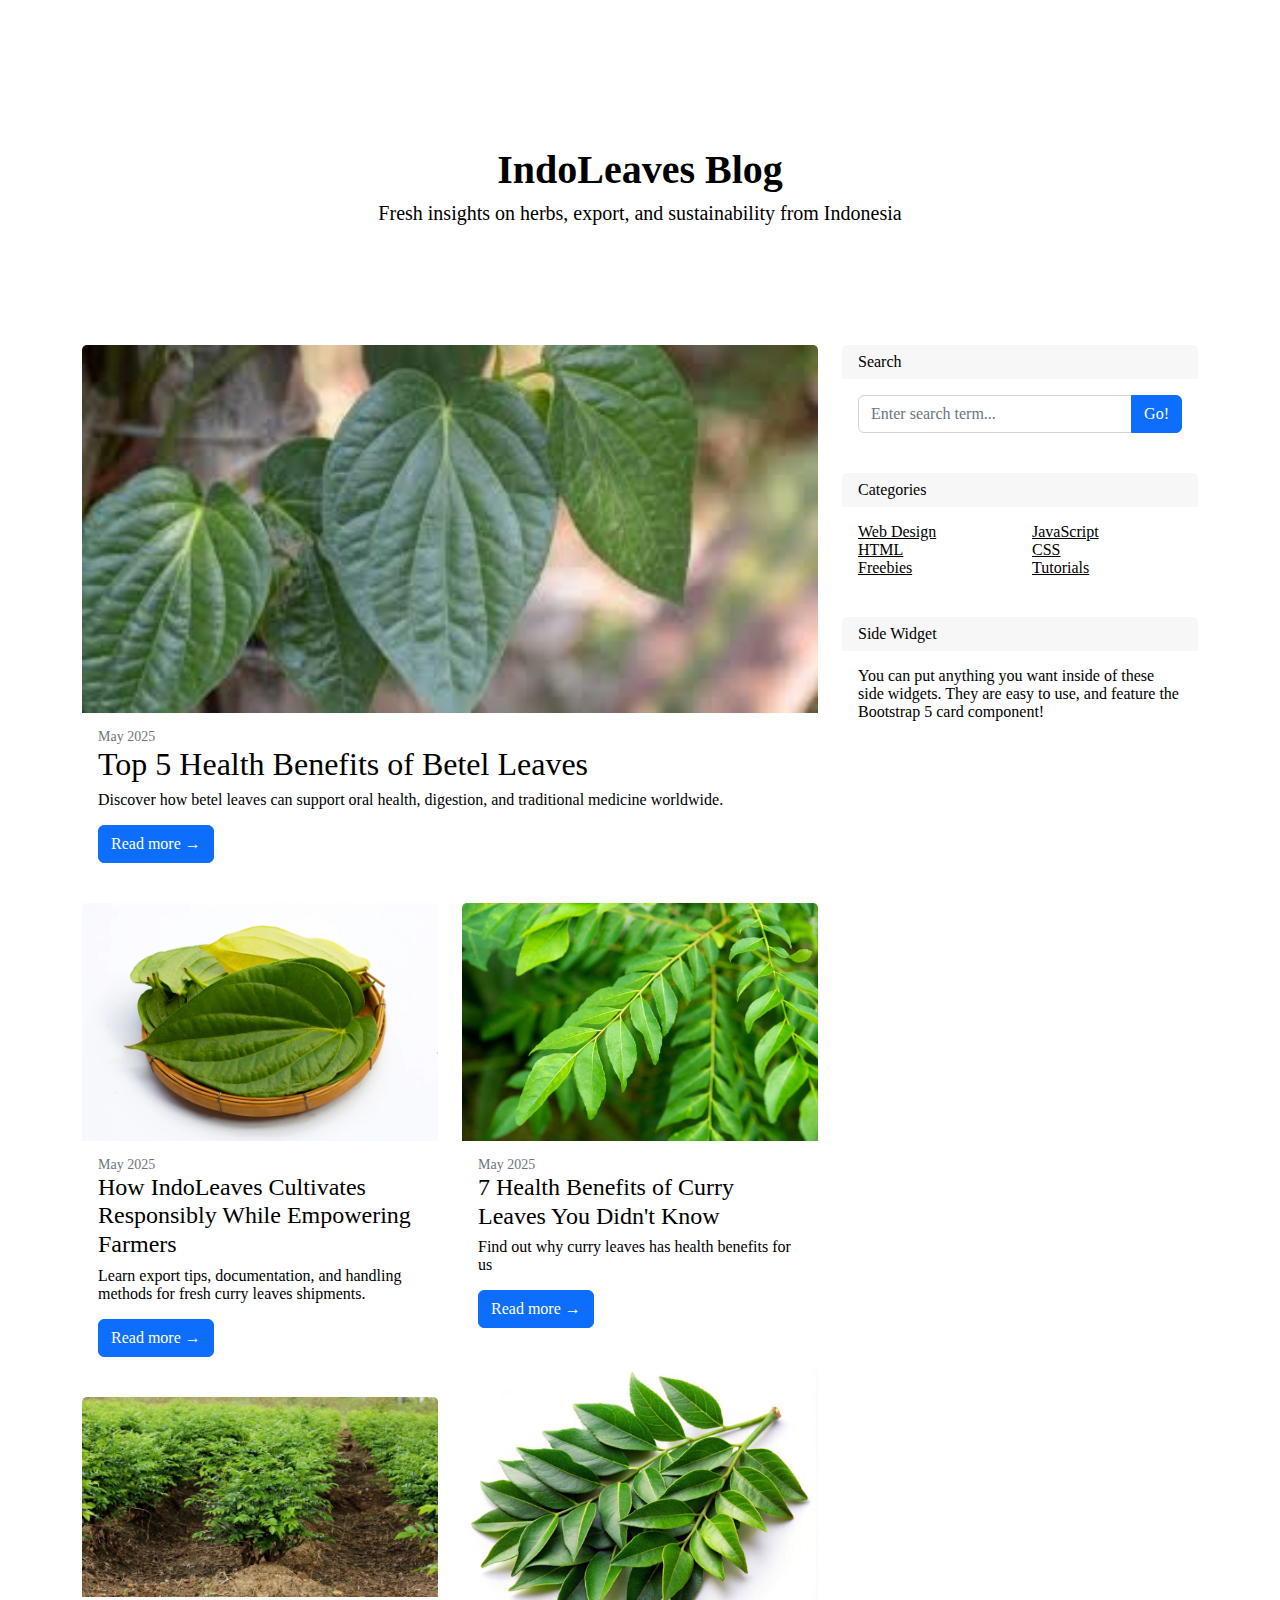
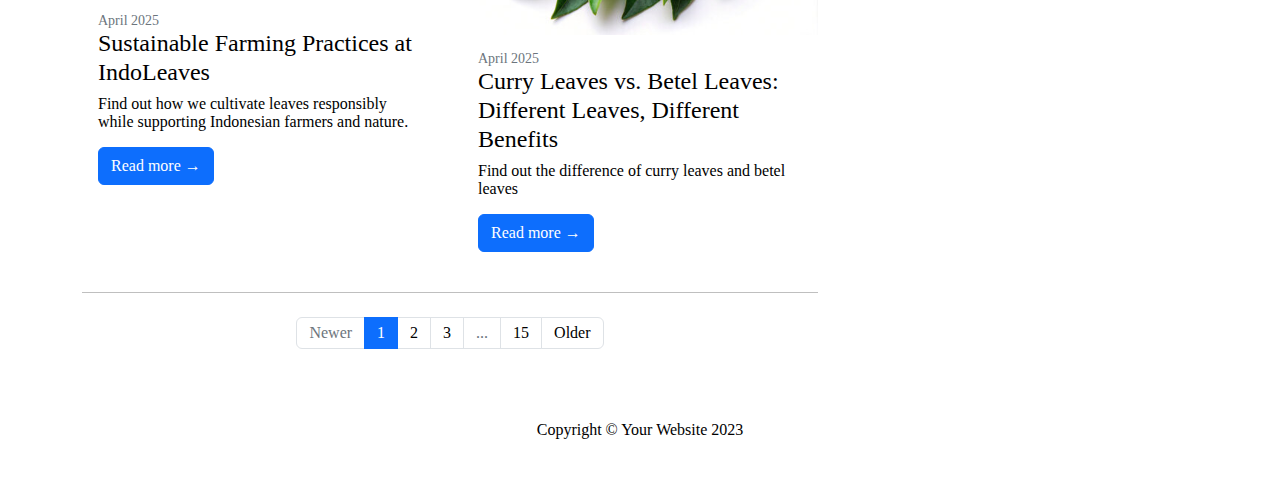
<file: startbootstrap-blog-home-gh-pages/index.html>
<!DOCTYPE html>
<html lang="en">
    <head>
        <meta charset="utf-8" />
        <meta name="viewport" content="width=device-width, initial-scale=1, shrink-to-fit=no" />
        <meta name="description" content="" />
        <meta name="author" content="" />
        <title>Blog Home - IndoLeaves</title>
        <!-- Favicon-->
        <link rel="icon" type="image/x-icon" href="assets/favicon.ico" />
        <!-- Core theme CSS (includes Bootstrap)-->
        <link href="css/styles.css" rel="stylesheet" />
    </head>
    <body>
        <!-- Responsive navbar-->
        <nav class="navbar navbar-expand-lg navbar-dark bg-dark">
            <div class="container">
                <a class="navbar-brand" href="#!">Indoleaves</a>
                <button class="navbar-toggler" type="button" data-bs-toggle="collapse" data-bs-target="#navbarSupportedContent" aria-controls="navbarSupportedContent" aria-expanded="false" aria-label="Toggle navigation"><span class="navbar-toggler-icon"></span></button>
                <div class="collapse navbar-collapse" id="navbarSupportedContent">
                    <ul class="navbar-nav ms-auto mb-2 mb-lg-0">
                         <li class="nav-item"><a class="nav-link" href="https://indoleaves.com">Home</a></li>
                        <li class="nav-item"><a class="nav-link" href="../index.html#export-readiness">Blog</a></li>
                    </ul>
                </div>
            </div>
        </nav>
        <!-- Page header with logo and tagline-->
        <header class="py-5 bg-light border-bottom mb-4">
            <div class="container">
                <div class="text-center my-5">
                    <h1 class="fw-bolder">IndoLeaves Blog</h1>
                    <p class="lead mb-0">Fresh insights on herbs, export, and sustainability from Indonesia</p>
                </div>
            </div>
        </header>
        <!-- Page content-->
        <div class="container">
            <div class="row">
                <!-- Blog entries-->
                <div class="col-lg-8">
                    <!-- Featured blog post-->
                    <div class="card mb-4">
                        <a href="#!"><img class="card-img-top" src="assets/betel healty.jpeg" alt="..." /></a>
                        <div class="card-body">
                            <div class="small text-muted">May 2025</div>
                            <h2 class="card-title">Top 5 Health Benefits of Betel Leaves</h2>
                            <p class="card-text">Discover how betel leaves can support oral health, digestion, and traditional medicine worldwide.</p>
                            <a class="btn btn-primary" href="startbootstrap-blog-post-gh-pages/blogpost.html">Read more →</a>
                        </div>
                    </div>
                    <!-- Nested row for non-featured blog posts-->
                    <div class="row">
                        <div class="col-lg-6">
                            <!-- Blog post-->
                            <div class="card mb-4">
                                <a href="startbootstrap-blog-post-gh-pages - Copy (4)/blogpost.html"><img class="card-img-top" src="assets/betel leaves healty.webp" alt="..." /></a>
                                <div class="card-body">
                                    <div class="small text-muted">May 2025</div>
                                    <h2 class="card-title h4">How IndoLeaves Cultivates Responsibly While Empowering Farmers</h2>
                                    <p class="card-text">Learn export tips, documentation, and handling methods for fresh curry leaves shipments.</p>
                                    <a class="btn btn-primary" href="startbootstrap-blog-post-gh-pages - Copy (4)/blogpost.html">Read more →</a>
                                </div>
                            </div>
                            <!-- Blog post-->
                            <div class="card mb-4">
                                <a href="#!"><img class="card-img-top" src="assets/curry-leaf-plantation-curry-leaf-plantation-fresh-green-curry-leaf-growing-farm-botanical-name-murraya-koenigii-143562610.webp" alt="..." /></a>
                                <div class="card-body">
                                    <div class="small text-muted">April 2025</div>
                                    <h2 class="card-title h4">Sustainable Farming Practices at IndoLeaves</h2>
                                    <p class="card-text">Find out how we cultivate leaves responsibly while supporting Indonesian farmers and nature.</p>
                                    <a class="btn btn-primary" href="startbootstrap-blog-post-gh-pages - Copy (2)/blogpost.html">Read more →</a>
                                </div>
                            </div>
                        </div>
                        <div class="col-lg-6">
                            <!-- Blog post-->
                            <div class="card mb-4">
                                <a href="#!"><img class="card-img-top" src="assets/istockphoto-1087510858-612x612.jpg" /></a>
                                <div class="card-body">
                                    <div class="small text-muted">May 2025</div>
                                    <h2 class="card-title h4">7 Health Benefits of Curry Leaves You Didn't Know</h2>
                                    <p class="card-text">Find out why curry leaves has health benefits for us</p>
                                    <a class="btn btn-primary" href="startbootstrap-blog-post-gh-pages - Copy (3)/blogpost.html">Read more →</a>
                                </div>
                            </div>
                            <!-- Blog post-->
                            <div class="card mb-4">
                                <a href="#!"><img class="card-img-top" src="assets/360_F_1002162684_HoLFHO5FMePoiywolgdNQNIjpkkRypOu.jpg" alt="..." /></a>
                                <div class="card-body">
                                    <div class="small text-muted">April 2025</div>
                                    <h2 class="card-title h4">Curry Leaves vs. Betel Leaves: Different Leaves, Different Benefits</h2>
                                    <p class="card-text">Find out the difference of curry leaves and betel leaves</p>
                                    <a class="btn btn-primary" href="#!">Read more →</a>
                                </div>
                            </div>
                        </div>
                    </div>
                    <!-- Pagination-->
                    <nav aria-label="Pagination">
                        <hr class="my-0" />
                        <ul class="pagination justify-content-center my-4">
                            <li class="page-item disabled"><a class="page-link" href="#" tabindex="-1" aria-disabled="true">Newer</a></li>
                            <li class="page-item active" aria-current="page"><a class="page-link" href="#!">1</a></li>
                            <li class="page-item"><a class="page-link" href="#!">2</a></li>
                            <li class="page-item"><a class="page-link" href="#!">3</a></li>
                            <li class="page-item disabled"><a class="page-link" href="#!">...</a></li>
                            <li class="page-item"><a class="page-link" href="#!">15</a></li>
                            <li class="page-item"><a class="page-link" href="#!">Older</a></li>
                        </ul>
                    </nav>
                </div>
                <!-- Side widgets-->
                <div class="col-lg-4">
                    <!-- Search widget-->
                    <div class="card mb-4">
                        <div class="card-header">Search</div>
                        <div class="card-body">
                            <div class="input-group">
                                <input class="form-control" type="text" placeholder="Enter search term..." aria-label="Enter search term..." aria-describedby="button-search" />
                                <button class="btn btn-primary" id="button-search" type="button">Go!</button>
                            </div>
                        </div>
                    </div>
                    <!-- Categories widget-->
                    <div class="card mb-4">
                        <div class="card-header">Categories</div>
                        <div class="card-body">
                            <div class="row">
                                <div class="col-sm-6">
                                    <ul class="list-unstyled mb-0">
                                        <li><a href="#!">Web Design</a></li>
                                        <li><a href="#!">HTML</a></li>
                                        <li><a href="#!">Freebies</a></li>
                                    </ul>
                                </div>
                                <div class="col-sm-6">
                                    <ul class="list-unstyled mb-0">
                                        <li><a href="#!">JavaScript</a></li>
                                        <li><a href="#!">CSS</a></li>
                                        <li><a href="#!">Tutorials</a></li>
                                    </ul>
                                </div>
                            </div>
                        </div>
                    </div>
                    <!-- Side widget-->
                    <div class="card mb-4">
                        <div class="card-header">Side Widget</div>
                        <div class="card-body">You can put anything you want inside of these side widgets. They are easy to use, and feature the Bootstrap 5 card component!</div>
                    </div>
                </div>
            </div>
        </div>
        <!-- Footer-->
        <footer class="py-5 bg-dark">
            <div class="container"><p class="m-0 text-center text-white">Copyright &copy; Your Website 2023</p></div>
        </footer>
        <!-- Bootstrap core JS-->
        <script src="https://cdn.jsdelivr.net/npm/bootstrap@5.2.3/dist/js/bootstrap.bundle.min.js"></script>
        <!-- Core theme JS-->
        <script src="js/scripts.js"></script>
    </body>
</html>
</file>
<file: startbootstrap-blog-home-gh-pages/css/styles.css>
@`harset "UTF-8";
/*!
* Start Bootstrap - Blog Home v5.0.9 (https://startbootstrap.com/template/blog-home)
* Copyright 2013-2023 Start Bootstrap
* Licensed under MIT (https://github.com/StartBootstrap/startbootstrap-blog-home/blob/master/LICENSE)
*/
/*!
 * Bootstrap  v5.2.3 (https://getbootstrap.com/)
 * Copyright 2011-2022 The Bootstrap Authors
 * Copyright 2011-2022 Twitter, Inc.
 * Licensed under MIT (https://github.com/twbs/bootstrap/blob/main/LICENSE)
 */
:root {
  --bs-blue: #0d6efd;
  --bs-indigo: #6610f2;
  --bs-purple: #6f42c1;
  --bs-pink: #d63384;
  --bs-red: #dc3545;
  --bs-orange: #fd7e14;
  --bs-yellow: #ffc107;
  --bs-green: #198754;
  --bs-teal: #20c997;
  --bs-cyan: #0dcaf0;
  --bs-black: #000;
  --bs-white: #fff;
  --bs-gray: #6c757d;
  --bs-gray-dark: #343a40;
  --bs-gray-100: #f8f9fa;
  --bs-gray-200: #e9ecef;
  --bs-gray-300: #dee2e6;
  --bs-gray-400: #ced4da;
  --bs-gray-500: #adb5bd;
  --bs-gray-600: #6c757d;
  --bs-gray-700: #495057;
  --bs-gray-800: #343a40;
  --bs-gray-900: #212529;
  --bs-primary: #0d6efd;
  --bs-secondary: #6c757d;
  --bs-success: #198754;
  --bs-info: #0dcaf0;
  --bs-warning: #ffc107;
  --bs-danger: #dc3545;
  --bs-light: #f8f9fa;
  --bs-dark: #212529;
  --bs-primary-rgb: 13, 110, 253;
  --bs-secondary-rgb: 108, 117, 125;
  --bs-success-rgb: 25, 135, 84;
  --bs-info-rgb: 13, 202, 240;
  --bs-warning-rgb: 255, 193, 7;
  --bs-danger-rgb: 220, 53, 69;
  --bs-light-rgb: 248, 249, 250;
  --bs-dark-rgb: 33, 37, 41;
  --bs-white-rgb: 255, 255, 255;
  --bs-black-rgb: 0, 0, 0;
  --bs-body-color-rgb: 33, 37, 41;
  --bs-body-bg-rgb: 255, 255, 255;
  --bs-font-sans-serif: system-ui, -apple-system, "Segoe UI", Roboto, "Helvetica Neue", "Noto Sans", "Liberation Sans", Arial, sans-serif, "Apple Color Emoji", "Segoe UI Emoji", "Segoe UI Symbol", "Noto Color Emoji";
  --bs-font-monospace: SFMono-Regular, Menlo, Monaco, Consolas, "Liberation Mono", "Courier New", monospace;
  --bs-gradient: linear-gradient(180deg, rgba(255, 255, 255, 0.15), rgba(255, 255, 255, 0));
  --bs-body-font-family: var(--bs-font-sans-serif);
  --bs-body-font-size: 1rem;
  --bs-body-font-weight: 400;
  --bs-body-line-height: 1.5;
  --bs-body-color: #212529;
  --bs-body-bg: #fff;
  --bs-border-width: 1px;
  --bs-border-style: solid;
  --bs-border-color: #dee2e6;
  --bs-border-color-translucent: rgba(0, 0, 0, 0.175);
  --bs-border-radius: 0.375rem;
  --bs-border-radius-sm: 0.25rem;
  --bs-border-radius-lg: 0.5rem;
  --bs-border-radius-xl: 1rem;
  --bs-border-radius-2xl: 2rem;
  --bs-border-radius-pill: 50rem;
  --bs-link-color: #0d6efd;
  --bs-link-hover-color: #0a58ca;
  --bs-code-color: #d63384;
  --bs-highlight-bg: #fff3cd;
}

*,
*::before,
*::after {
  box-sizing: border-box;
}

@media (prefers-reduced-motion: no-preference) {
  :root {
    scroll-behavior: smooth;
  }
}

body {
  margin: 0;
  font-family: var(--bs-body-font-family);
  font-size: var(--bs-body-font-size);
  font-weight: var(--bs-body-font-weight);
  line-height: var(--bs-body-line-height);
  color: var(--bs-body-color);
  text-align: var(--bs-body-text-align);
  background-color: var(--bs-body-bg);
  -webkit-text-size-adjust: 100%;
  -webkit-tap-highlight-color: rgba(0, 0, 0, 0);
}

hr {
  margin: 1rem 0;
  color: inherit;
  border: 0;
  border-top: 1px solid;
  opacity: 0.25;
}

h6, .h6, h5, .h5, h4, .h4, h3, .h3, h2, .h2, h1, .h1 {
  margin-top: 0;
  margin-bottom: 0.5rem;
  font-weight: 500;
  line-height: 1.2;
}

h1, .h1 {
  font-size: calc(1.375rem + 1.5vw);
}
@media (min-width: 1200px) {
  h1, .h1 {
    font-size: 2.5rem;
  }
}

h2, .h2 {
  font-size: calc(1.325rem + 0.9vw);
}
@media (min-width: 1200px) {
  h2, .h2 {
    font-size: 2rem;
  }
}

h3, .h3 {
  font-size: calc(1.3rem + 0.6vw);
}
@media (min-width: 1200px) {
  h3, .h3 {
    font-size: 1.75rem;
  }
}

h4, .h4 {
  font-size: calc(1.275rem + 0.3vw);
}
@media (min-width: 1200px) {
  h4, .h4 {
    font-size: 1.5rem;
  }
}

h5, .h5 {
  font-size: 1.25rem;
}

h6, .h6 {
  font-size: 1rem;
}

p {
  margin-top: 0;
  margin-bottom: 1rem;
}

abbr[title] {
  -webkit-text-decoration: underline dotted;
          text-decoration: underline dotted;
  cursor: help;
  -webkit-text-decoration-skip-ink: none;
          text-decoration-skip-ink: none;
}

address {
  margin-bottom: 1rem;
  font-style: normal;
  line-height: inherit;
}

ol,
ul {
  padding-left: 2rem;
}

ol,
ul,
dl {
  margin-top: 0;
  margin-bottom: 1rem;
}

ol ol,
ul ul,
ol ul,
ul ol {
  margin-bottom: 0;
}

dt {
  font-weight: 700;
}

dd {
  margin-bottom: 0.5rem;
  margin-left: 0;
}

blockquote {
  margin: 0 0 1rem;
}

b,
strong {
  font-weight: bolder;
}

small, .small {
  font-size: 0.875em;
}

mark, .mark {
  padding: 0.1875em;
  background-color: var(--bs-highlight-bg);
}

sub,
sup {
  position: relative;
  font-size: 0.75em;
  line-height: 0;
  vertical-align: baseline;
}

sub {
  bottom: -0.25em;
}

sup {
  top: -0.5em;
}

a {
  color: var(--bs-link-color);
  text-decoration: underline;
}
a:hover {
  color: var(--bs-link-hover-color);
}

a:not([href]):not([class]), a:not([href]):not([class]):hover {
  color: inherit;
  text-decoration: none;
}

pre,
code,
kbd,
samp {
  font-family: var(--bs-font-monospace);
  font-size: 1em;
}

pre {
  display: block;
  margin-top: 0;
  margin-bottom: 1rem;
  overflow: auto;
  font-size: 0.875em;
}
pre code {
  font-size: inherit;
  color: inherit;
  word-break: normal;
}

code {
  font-size: 0.875em;
  color: var(--bs-code-color);
  word-wrap: break-word;
}
a > code {
  color: inherit;
}

kbd {
  padding: 0.1875rem 0.375rem;
  font-size: 0.875em;
  color: var(--bs-body-bg);
  background-color: var(--bs-body-color);
  border-radius: 0.25rem;
}
kbd kbd {
  padding: 0;
  font-size: 1em;
}

figure {
  margin: 0 0 1rem;
}

img,
svg {
  vertical-align: middle;
}

table {
  caption-side: bottom;
  border-collapse: collapse;
}

caption {
  padding-top: 0.5rem;
  padding-bottom: 0.5rem;
  color: #6c757d;
  text-align: left;
}

th {
  text-align: inherit;
  text-align: -webkit-match-parent;
}

thead,
tbody,
tfoot,
tr,
td,
th {
  border-color: inherit;
  border-style: solid;
  border-width: 0;
}

label {
  display: inline-block;
}

button {
  border-radius: 0;
}

button:focus:not(:focus-visible) {
  outline: 0;
}

input,
button,
select,
optgroup,
textarea {
  margin: 0;
  font-family: inherit;
  font-size: inherit;
  line-height: inherit;
}

button,
select {
  text-transform: none;
}

[role=button] {
  cursor: pointer;
}

select {
  word-wrap: normal;
}
select:disabled {
  opacity: 1;
}

[list]:not([type=date]):not([type=datetime-local]):not([type=month]):not([type=week]):not([type=time])::-webkit-calendar-picker-indicator {
  display: none !important;
}

button,
[type=button],
[type=reset],
[type=submit] {
  -webkit-appearance: button;
}
button:not(:disabled),
[type=button]:not(:disabled),
[type=reset]:not(:disabled),
[type=submit]:not(:disabled) {
  cursor: pointer;
}

::-moz-focus-inner {
  padding: 0;
  border-style: none;
}

textarea {
  resize: vertical;
}

fieldset {
  min-width: 0;
  padding: 0;
  margin: 0;
  border: 0;
}

legend {
  float: left;
  width: 100%;
  padding: 0;
  margin-bottom: 0.5rem;
  font-size: calc(1.275rem + 0.3vw);
  line-height: inherit;
}
@media (min-width: 1200px) {
  legend {
    font-size: 1.5rem;
  }
}
legend + * {
  clear: left;
}

::-webkit-datetime-edit-fields-wrapper,
::-webkit-datetime-edit-text,
::-webkit-datetime-edit-minute,
::-webkit-datetime-edit-hour-field,
::-webkit-datetime-edit-day-field,
::-webkit-datetime-edit-month-field,
::-webkit-datetime-edit-year-field {
  padding: 0;
}

::-webkit-inner-spin-button {
  height: auto;
}

[type=search] {
  outline-offset: -2px;
  -webkit-appearance: textfield;
}

/* rtl:raw:
[type="tel"],
[type="url"],
[type="email"],
[type="number"] {
  direction: ltr;
}
*/
::-webkit-search-decoration {
  -webkit-appearance: none;
}

::-webkit-color-swatch-wrapper {
  padding: 0;
}

::file-selector-button {
  font: inherit;
  -webkit-appearance: button;
}

output {
  display: inline-block;
}

iframe {
  border: 0;
}

summary {
  display: list-item;
  cursor: pointer;
}

progress {
  vertical-align: baseline;
}

[hidden] {
  display: none !important;
}

.lead {
  font-size: 1.25rem;
  font-weight: 300;
}

.display-1 {
  font-size: calc(1.625rem + 4.5vw);
  font-weight: 300;
  line-height: 1.2;
}
@media (min-width: 1200px) {
  .display-1 {
    font-size: 5rem;
  }
}

.display-2 {
  font-size: calc(1.575rem + 3.9vw);
  font-weight: 300;
  line-height: 1.2;
}
@media (min-width: 1200px) {
  .display-2 {
    font-size: 4.5rem;
  }
}

.display-3 {
  font-size: calc(1.525rem + 3.3vw);
  font-weight: 300;
  line-height: 1.2;
}
@media (min-width: 1200px) {
  .display-3 {
    font-size: 4rem;
  }
}

.display-4 {
  font-size: calc(1.475rem + 2.7vw);
  font-weight: 300;
  line-height: 1.2;
}
@media (min-width: 1200px) {
  .display-4 {
    font-size: 3.5rem;
  }
}

.display-5 {
  font-size: calc(1.425rem + 2.1vw);
  font-weight: 300;
  line-height: 1.2;
}
@media (min-width: 1200px) {
  .display-5 {
    font-size: 3rem;
  }
}

.display-6 {
  font-size: calc(1.375rem + 1.5vw);
  font-weight: 300;
  line-height: 1.2;
}
@media (min-width: 1200px) {
  .display-6 {
    font-size: 2.5rem;
  }
}

.list-unstyled {
  padding-left: 0;
  list-style: none;
}

.list-inline {
  padding-left: 0;
  list-style: none;
}

.list-inline-item {
  display: inline-block;
}
.list-inline-item:not(:last-child) {
  margin-right: 0.5rem;
}

.initialism {
  font-size: 0.875em;
  text-transform: uppercase;
}

.blockquote {
  margin-bottom: 1rem;
  font-size: 1.25rem;
}
.blockquote > :last-child {
  margin-bottom: 0;
}

.blockquote-footer {
  margin-top: -1rem;
  margin-bottom: 1rem;
  font-size: 0.875em;
  color: #6c757d;
}
.blockquote-footer::before {
  content: "— ";
}

.img-fluid {
  max-width: 100%;
  height: auto;
}

.img-thumbnail {
  padding: 0.25rem;
  background-color: #fff;
  border: 1px solid var(--bs-border-color);
  border-radius: 0.375rem;
  max-width: 100%;
  height: auto;
}

.figure {
  display: inline-block;
}

.figure-img {
  margin-bottom: 0.5rem;
  line-height: 1;
}

.figure-caption {
  font-size: 0.875em;
  color: #6c757d;
}

.container,
.container-fluid,
.container-xxl,
.container-xl,
.container-lg,
.container-md,
.container-sm {
  --bs-gutter-x: 1.5rem;
  --bs-gutter-y: 0;
  width: 100%;
  padding-right: calc(var(--bs-gutter-x) * 0.5);
  padding-left: calc(var(--bs-gutter-x) * 0.5);
  margin-right: auto;
  margin-left: auto;
}

@media (min-width: 576px) {
  .container-sm, .container {
    max-width: 540px;
  }
}
@media (min-width: 768px) {
  .container-md, .container-sm, .container {
    max-width: 720px;
  }
}
@media (min-width: 992px) {
  .container-lg, .container-md, .container-sm, .container {
    max-width: 960px;
  }
}
@media (min-width: 1200px) {
  .container-xl, .container-lg, .container-md, .container-sm, .container {
    max-width: 1140px;
  }
}
@media (min-width: 1400px) {
  .container-xxl, .container-xl, .container-lg, .container-md, .container-sm, .container {
    max-width: 1320px;
  }
}
.row {
  --bs-gutter-x: 1.5rem;
  --bs-gutter-y: 0;
  display: flex;
  flex-wrap: wrap;
  margin-top: calc(-1 * var(--bs-gutter-y));
  margin-right: calc(-0.5 * var(--bs-gutter-x));
  margin-left: calc(-0.5 * var(--bs-gutter-x));
}
.row > * {
  flex-shrink: 0;
  width: 100%;
  max-width: 100%;
  padding-right: calc(var(--bs-gutter-x) * 0.5);
  padding-left: calc(var(--bs-gutter-x) * 0.5);
  margin-top: var(--bs-gutter-y);
}

.col {
  flex: 1 0 0%;
}

.row-cols-auto > * {
  flex: 0 0 auto;
  width: auto;
}

.row-cols-1 > * {
  flex: 0 0 auto;
  width: 100%;
}

.row-cols-2 > * {
  flex: 0 0 auto;
  width: 50%;
}

.row-cols-3 > * {
  flex: 0 0 auto;
  width: 33.3333333333%;
}

.row-cols-4 > * {
  flex: 0 0 auto;
  width: 25%;
}

.row-cols-5 > * {
  flex: 0 0 auto;
  width: 20%;
}

.row-cols-6 > * {
  flex: 0 0 auto;
  width: 16.6666666667%;
}

.col-auto {
  flex: 0 0 auto;
  width: auto;
}

.col-1 {
  flex: 0 0 auto;
  width: 8.33333333%;
}

.col-2 {
  flex: 0 0 auto;
  width: 16.66666667%;
}

.col-3 {
  flex: 0 0 auto;
  width: 25%;
}

.col-4 {
  flex: 0 0 auto;
  width: 33.33333333%;
}

.col-5 {
  flex: 0 0 auto;
  width: 41.66666667%;
}

.col-6 {
  flex: 0 0 auto;
  width: 50%;
}

.col-7 {
  flex: 0 0 auto;
  width: 58.33333333%;
}

.col-8 {
  flex: 0 0 auto;
  width: 66.66666667%;
}

.col-9 {
  flex: 0 0 auto;
  width: 75%;
}

.col-10 {
  flex: 0 0 auto;
  width: 83.33333333%;
}

.col-11 {
  flex: 0 0 auto;
  width: 91.66666667%;
}

.col-12 {
  flex: 0 0 auto;
  width: 100%;
}

.offset-1 {
  margin-left: 8.33333333%;
}

.offset-2 {
  margin-left: 16.66666667%;
}

.offset-3 {
  margin-left: 25%;
}

.offset-4 {
  margin-left: 33.33333333%;
}

.offset-5 {
  margin-left: 41.66666667%;
}

.offset-6 {
  margin-left: 50%;
}

.offset-7 {
  margin-left: 58.33333333%;
}

.offset-8 {
  margin-left: 66.66666667%;
}

.offset-9 {
  margin-left: 75%;
}

.offset-10 {
  margin-left: 83.33333333%;
}

.offset-11 {
  margin-left: 91.66666667%;
}

.g-0,
.gx-0 {
  --bs-gutter-x: 0;
}

.g-0,
.gy-0 {
  --bs-gutter-y: 0;
}

.g-1,
.gx-1 {
  --bs-gutter-x: 0.25rem;
}

.g-1,
.gy-1 {
  --bs-gutter-y: 0.25rem;
}

.g-2,
.gx-2 {
  --bs-gutter-x: 0.5rem;
}

.g-2,
.gy-2 {
  --bs-gutter-y: 0.5rem;
}

.g-3,
.gx-3 {
  --bs-gutter-x: 1rem;
}

.g-3,
.gy-3 {
  --bs-gutter-y: 1rem;
}

.g-4,
.gx-4 {
  --bs-gutter-x: 1.5rem;
}

.g-4,
.gy-4 {
  --bs-gutter-y: 1.5rem;
}

.g-5,
.gx-5 {
  --bs-gutter-x: 3rem;
}

.g-5,
.gy-5 {
  --bs-gutter-y: 3rem;
}

@media (min-width: 576px) {
  .col-sm {
    flex: 1 0 0%;
  }
  .row-cols-sm-auto > * {
    flex: 0 0 auto;
    width: auto;
  }
  .row-cols-sm-1 > * {
    flex: 0 0 auto;
    width: 100%;
  }
  .row-cols-sm-2 > * {
    flex: 0 0 auto;
    width: 50%;
  }
  .row-cols-sm-3 > * {
    flex: 0 0 auto;
    width: 33.3333333333%;
  }
  .row-cols-sm-4 > * {
    flex: 0 0 auto;
    width: 25%;
  }
  .row-cols-sm-5 > * {
    flex: 0 0 auto;
    width: 20%;
  }
  .row-cols-sm-6 > * {
    flex: 0 0 auto;
    width: 16.6666666667%;
  }
  .col-sm-auto {
    flex: 0 0 auto;
    width: auto;
  }
  .col-sm-1 {
    flex: 0 0 auto;
    width: 8.33333333%;
  }
  .col-sm-2 {
    flex: 0 0 auto;
    width: 16.66666667%;
  }
  .col-sm-3 {
    flex: 0 0 auto;
    width: 25%;
  }
  .col-sm-4 {
    flex: 0 0 auto;
    width: 33.33333333%;
  }
  .col-sm-5 {
    flex: 0 0 auto;
    width: 41.66666667%;
  }
  .col-sm-6 {
    flex: 0 0 auto;
    width: 50%;
  }
  .col-sm-7 {
    flex: 0 0 auto;
    width: 58.33333333%;
  }
  .col-sm-8 {
    flex: 0 0 auto;
    width: 66.66666667%;
  }
  .col-sm-9 {
    flex: 0 0 auto;
    width: 75%;
  }
  .col-sm-10 {
    flex: 0 0 auto;
    width: 83.33333333%;
  }
  .col-sm-11 {
    flex: 0 0 auto;
    width: 91.66666667%;
  }
  .col-sm-12 {
    flex: 0 0 auto;
    width: 100%;
  }
  .offset-sm-0 {
    margin-left: 0;
  }
  .offset-sm-1 {
    margin-left: 8.33333333%;
  }
  .offset-sm-2 {
    margin-left: 16.66666667%;
  }
  .offset-sm-3 {
    margin-left: 25%;
  }
  .offset-sm-4 {
    margin-left: 33.33333333%;
  }
  .offset-sm-5 {
    margin-left: 41.66666667%;
  }
  .offset-sm-6 {
    margin-left: 50%;
  }
  .offset-sm-7 {
    margin-left: 58.33333333%;
  }
  .offset-sm-8 {
    margin-left: 66.66666667%;
  }
  .offset-sm-9 {
    margin-left: 75%;
  }
  .offset-sm-10 {
    margin-left: 83.33333333%;
  }
  .offset-sm-11 {
    margin-left: 91.66666667%;
  }
  .g-sm-0,
  .gx-sm-0 {
    --bs-gutter-x: 0;
  }
  .g-sm-0,
  .gy-sm-0 {
    --bs-gutter-y: 0;
  }
  .g-sm-1,
  .gx-sm-1 {
    --bs-gutter-x: 0.25rem;
  }
  .g-sm-1,
  .gy-sm-1 {
    --bs-gutter-y: 0.25rem;
  }
  .g-sm-2,
  .gx-sm-2 {
    --bs-gutter-x: 0.5rem;
  }
  .g-sm-2,
  .gy-sm-2 {
    --bs-gutter-y: 0.5rem;
  }
  .g-sm-3,
  .gx-sm-3 {
    --bs-gutter-x: 1rem;
  }
  .g-sm-3,
  .gy-sm-3 {
    --bs-gutter-y: 1rem;
  }
  .g-sm-4,
  .gx-sm-4 {
    --bs-gutter-x: 1.5rem;
  }
  .g-sm-4,
  .gy-sm-4 {
    --bs-gutter-y: 1.5rem;
  }
  .g-sm-5,
  .gx-sm-5 {
    --bs-gutter-x: 3rem;
  }
  .g-sm-5,
  .gy-sm-5 {
    --bs-gutter-y: 3rem;
  }
}
@media (min-width: 768px) {
  .col-md {
    flex: 1 0 0%;
  }
  .row-cols-md-auto > * {
    flex: 0 0 auto;
    width: auto;
  }
  .row-cols-md-1 > * {
    flex: 0 0 auto;
    width: 100%;
  }
  .row-cols-md-2 > * {
    flex: 0 0 auto;
    width: 50%;
  }
  .row-cols-md-3 > * {
    flex: 0 0 auto;
    width: 33.3333333333%;
  }
  .row-cols-md-4 > * {
    flex: 0 0 auto;
    width: 25%;
  }
  .row-cols-md-5 > * {
    flex: 0 0 auto;
    width: 20%;
  }
  .row-cols-md-6 > * {
    flex: 0 0 auto;
    width: 16.6666666667%;
  }
  .col-md-auto {
    flex: 0 0 auto;
    width: auto;
  }
  .col-md-1 {
    flex: 0 0 auto;
    width: 8.33333333%;
  }
  .col-md-2 {
    flex: 0 0 auto;
    width: 16.66666667%;
  }
  .col-md-3 {
    flex: 0 0 auto;
    width: 25%;
  }
  .col-md-4 {
    flex: 0 0 auto;
    width: 33.33333333%;
  }
  .col-md-5 {
    flex: 0 0 auto;
    width: 41.66666667%;
  }
  .col-md-6 {
    flex: 0 0 auto;
    width: 50%;
  }
  .col-md-7 {
    flex: 0 0 auto;
    width: 58.33333333%;
  }
  .col-md-8 {
    flex: 0 0 auto;
    width: 66.66666667%;
  }
  .col-md-9 {
    flex: 0 0 auto;
    width: 75%;
  }
  .col-md-10 {
    flex: 0 0 auto;
    width: 83.33333333%;
  }
  .col-md-11 {
    flex: 0 0 auto;
    width: 91.66666667%;
  }
  .col-md-12 {
    flex: 0 0 auto;
    width: 100%;
  }
  .offset-md-0 {
    margin-left: 0;
  }
  .offset-md-1 {
    margin-left: 8.33333333%;
  }
  .offset-md-2 {
    margin-left: 16.66666667%;
  }
  .offset-md-3 {
    margin-left: 25%;
  }
  .offset-md-4 {
    margin-left: 33.33333333%;
  }
  .offset-md-5 {
    margin-left: 41.66666667%;
  }
  .offset-md-6 {
    margin-left: 50%;
  }
  .offset-md-7 {
    margin-left: 58.33333333%;
  }
  .offset-md-8 {
    margin-left: 66.66666667%;
  }
  .offset-md-9 {
    margin-left: 75%;
  }
  .offset-md-10 {
    margin-left: 83.33333333%;
  }
  .offset-md-11 {
    margin-left: 91.66666667%;
  }
  .g-md-0,
  .gx-md-0 {
    --bs-gutter-x: 0;
  }
  .g-md-0,
  .gy-md-0 {
    --bs-gutter-y: 0;
  }
  .g-md-1,
  .gx-md-1 {
    --bs-gutter-x: 0.25rem;
  }
  .g-md-1,
  .gy-md-1 {
    --bs-gutter-y: 0.25rem;
  }
  .g-md-2,
  .gx-md-2 {
    --bs-gutter-x: 0.5rem;
  }
  .g-md-2,
  .gy-md-2 {
    --bs-gutter-y: 0.5rem;
  }
  .g-md-3,
  .gx-md-3 {
    --bs-gutter-x: 1rem;
  }
  .g-md-3,
  .gy-md-3 {
    --bs-gutter-y: 1rem;
  }
  .g-md-4,
  .gx-md-4 {
    --bs-gutter-x: 1.5rem;
  }
  .g-md-4,
  .gy-md-4 {
    --bs-gutter-y: 1.5rem;
  }
  .g-md-5,
  .gx-md-5 {
    --bs-gutter-x: 3rem;
  }
  .g-md-5,
  .gy-md-5 {
    --bs-gutter-y: 3rem;
  }
}
@media (min-width: 992px) {
  .col-lg {
    flex: 1 0 0%;
  }
  .row-cols-lg-auto > * {
    flex: 0 0 auto;
    width: auto;
  }
  .row-cols-lg-1 > * {
    flex: 0 0 auto;
    width: 100%;
  }
  .row-cols-lg-2 > * {
    flex: 0 0 auto;
    width: 50%;
  }
  .row-cols-lg-3 > * {
    flex: 0 0 auto;
    width: 33.3333333333%;
  }
  .row-cols-lg-4 > * {
    flex: 0 0 auto;
    width: 25%;
  }
  .row-cols-lg-5 > * {
    flex: 0 0 auto;
    width: 20%;
  }
  .row-cols-lg-6 > * {
    flex: 0 0 auto;
    width: 16.6666666667%;
  }
  .col-lg-auto {
    flex: 0 0 auto;
    width: auto;
  }
  .col-lg-1 {
    flex: 0 0 auto;
    width: 8.33333333%;
  }
  .col-lg-2 {
    flex: 0 0 auto;
    width: 16.66666667%;
  }
  .col-lg-3 {
    flex: 0 0 auto;
    width: 25%;
  }
  .col-lg-4 {
    flex: 0 0 auto;
    width: 33.33333333%;
  }
  .col-lg-5 {
    flex: 0 0 auto;
    width: 41.66666667%;
  }
  .col-lg-6 {
    flex: 0 0 auto;
    width: 50%;
  }
  .col-lg-7 {
    flex: 0 0 auto;
    width: 58.33333333%;
  }
  .col-lg-8 {
    flex: 0 0 auto;
    width: 66.66666667%;
  }
  .col-lg-9 {
    flex: 0 0 auto;
    width: 75%;
  }
  .col-lg-10 {
    flex: 0 0 auto;
    width: 83.33333333%;
  }
  .col-lg-11 {
    flex: 0 0 auto;
    width: 91.66666667%;
  }
  .col-lg-12 {
    flex: 0 0 auto;
    width: 100%;
  }
  .offset-lg-0 {
    margin-left: 0;
  }
  .offset-lg-1 {
    margin-left: 8.33333333%;
  }
  .offset-lg-2 {
    margin-left: 16.66666667%;
  }
  .offset-lg-3 {
    margin-left: 25%;
  }
  .offset-lg-4 {
    margin-left: 33.33333333%;
  }
  .offset-lg-5 {
    margin-left: 41.66666667%;
  }
  .offset-lg-6 {
    margin-left: 50%;
  }
  .offset-lg-7 {
    margin-left: 58.33333333%;
  }
  .offset-lg-8 {
    margin-left: 66.66666667%;
  }
  .offset-lg-9 {
    margin-left: 75%;
  }
  .offset-lg-10 {
    margin-left: 83.33333333%;
  }
  .offset-lg-11 {
    margin-left: 91.66666667%;
  }
  .g-lg-0,
  .gx-lg-0 {
    --bs-gutter-x: 0;
  }
  .g-lg-0,
  .gy-lg-0 {
    --bs-gutter-y: 0;
  }
  .g-lg-1,
  .gx-lg-1 {
    --bs-gutter-x: 0.25rem;
  }
  .g-lg-1,
  .gy-lg-1 {
    --bs-gutter-y: 0.25rem;
  }
  .g-lg-2,
  .gx-lg-2 {
    --bs-gutter-x: 0.5rem;
  }
  .g-lg-2,
  .gy-lg-2 {
    --bs-gutter-y: 0.5rem;
  }
  .g-lg-3,
  .gx-lg-3 {
    --bs-gutter-x: 1rem;
  }
  .g-lg-3,
  .gy-lg-3 {
    --bs-gutter-y: 1rem;
  }
  .g-lg-4,
  .gx-lg-4 {
    --bs-gutter-x: 1.5rem;
  }
  .g-lg-4,
  .gy-lg-4 {
    --bs-gutter-y: 1.5rem;
  }
  .g-lg-5,
  .gx-lg-5 {
    --bs-gutter-x: 3rem;
  }
  .g-lg-5,
  .gy-lg-5 {
    --bs-gutter-y: 3rem;
  }
}
@media (min-width: 1200px) {
  .col-xl {
    flex: 1 0 0%;
  }
  .row-cols-xl-auto > * {
    flex: 0 0 auto;
    width: auto;
  }
  .row-cols-xl-1 > * {
    flex: 0 0 auto;
    width: 100%;
  }
  .row-cols-xl-2 > * {
    flex: 0 0 auto;
    width: 50%;
  }
  .row-cols-xl-3 > * {
    flex: 0 0 auto;
    width: 33.3333333333%;
  }
  .row-cols-xl-4 > * {
    flex: 0 0 auto;
    width: 25%;
  }
  .row-cols-xl-5 > * {
    flex: 0 0 auto;
    width: 20%;
  }
  .row-cols-xl-6 > * {
    flex: 0 0 auto;
    width: 16.6666666667%;
  }
  .col-xl-auto {
    flex: 0 0 auto;
    width: auto;
  }
  .col-xl-1 {
    flex: 0 0 auto;
    width: 8.33333333%;
  }
  .col-xl-2 {
    flex: 0 0 auto;
    width: 16.66666667%;
  }
  .col-xl-3 {
    flex: 0 0 auto;
    width: 25%;
  }
  .col-xl-4 {
    flex: 0 0 auto;
    width: 33.33333333%;
  }
  .col-xl-5 {
    flex: 0 0 auto;
    width: 41.66666667%;
  }
  .col-xl-6 {
    flex: 0 0 auto;
    width: 50%;
  }
  .col-xl-7 {
    flex: 0 0 auto;
    width: 58.33333333%;
  }
  .col-xl-8 {
    flex: 0 0 auto;
    width: 66.66666667%;
  }
  .col-xl-9 {
    flex: 0 0 auto;
    width: 75%;
  }
  .col-xl-10 {
    flex: 0 0 auto;
    width: 83.33333333%;
  }
  .col-xl-11 {
    flex: 0 0 auto;
    width: 91.66666667%;
  }
  .col-xl-12 {
    flex: 0 0 auto;
    width: 100%;
  }
  .offset-xl-0 {
    margin-left: 0;
  }
  .offset-xl-1 {
    margin-left: 8.33333333%;
  }
  .offset-xl-2 {
    margin-left: 16.66666667%;
  }
  .offset-xl-3 {
    margin-left: 25%;
  }
  .offset-xl-4 {
    margin-left: 33.33333333%;
  }
  .offset-xl-5 {
    margin-left: 41.66666667%;
  }
  .offset-xl-6 {
    margin-left: 50%;
  }
  .offset-xl-7 {
    margin-left: 58.33333333%;
  }
  .offset-xl-8 {
    margin-left: 66.66666667%;
  }
  .offset-xl-9 {
    margin-left: 75%;
  }
  .offset-xl-10 {
    margin-left: 83.33333333%;
  }
  .offset-xl-11 {
    margin-left: 91.66666667%;
  }
  .g-xl-0,
  .gx-xl-0 {
    --bs-gutter-x: 0;
  }
  .g-xl-0,
  .gy-xl-0 {
    --bs-gutter-y: 0;
  }
  .g-xl-1,
  .gx-xl-1 {
    --bs-gutter-x: 0.25rem;
  }
  .g-xl-1,
  .gy-xl-1 {
    --bs-gutter-y: 0.25rem;
  }
  .g-xl-2,
  .gx-xl-2 {
    --bs-gutter-x: 0.5rem;
  }
  .g-xl-2,
  .gy-xl-2 {
    --bs-gutter-y: 0.5rem;
  }
  .g-xl-3,
  .gx-xl-3 {
    --bs-gutter-x: 1rem;
  }
  .g-xl-3,
  .gy-xl-3 {
    --bs-gutter-y: 1rem;
  }
  .g-xl-4,
  .gx-xl-4 {
    --bs-gutter-x: 1.5rem;
  }
  .g-xl-4,
  .gy-xl-4 {
    --bs-gutter-y: 1.5rem;
  }
  .g-xl-5,
  .gx-xl-5 {
    --bs-gutter-x: 3rem;
  }
  .g-xl-5,
  .gy-xl-5 {
    --bs-gutter-y: 3rem;
  }
}
@media (min-width: 1400px) {
  .col-xxl {
    flex: 1 0 0%;
  }
  .row-cols-xxl-auto > * {
    flex: 0 0 auto;
    width: auto;
  }
  .row-cols-xxl-1 > * {
    flex: 0 0 auto;
    width: 100%;
  }
  .row-cols-xxl-2 > * {
    flex: 0 0 auto;
    width: 50%;
  }
  .row-cols-xxl-3 > * {
    flex: 0 0 auto;
    width: 33.3333333333%;
  }
  .row-cols-xxl-4 > * {
    flex: 0 0 auto;
    width: 25%;
  }
  .row-cols-xxl-5 > * {
    flex: 0 0 auto;
    width: 20%;
  }
  .row-cols-xxl-6 > * {
    flex: 0 0 auto;
    width: 16.6666666667%;
  }
  .col-xxl-auto {
    flex: 0 0 auto;
    width: auto;
  }
  .col-xxl-1 {
    flex: 0 0 auto;
    width: 8.33333333%;
  }
  .col-xxl-2 {
    flex: 0 0 auto;
    width: 16.66666667%;
  }
  .col-xxl-3 {
    flex: 0 0 auto;
    width: 25%;
  }
  .col-xxl-4 {
    flex: 0 0 auto;
    width: 33.33333333%;
  }
  .col-xxl-5 {
    flex: 0 0 auto;
    width: 41.66666667%;
  }
  .col-xxl-6 {
    flex: 0 0 auto;
    width: 50%;
  }
  .col-xxl-7 {
    flex: 0 0 auto;
    width: 58.33333333%;
  }
  .col-xxl-8 {
    flex: 0 0 auto;
    width: 66.66666667%;
  }
  .col-xxl-9 {
    flex: 0 0 auto;
    width: 75%;
  }
  .col-xxl-10 {
    flex: 0 0 auto;
    width: 83.33333333%;
  }
  .col-xxl-11 {
    flex: 0 0 auto;
    width: 91.66666667%;
  }
  .col-xxl-12 {
    flex: 0 0 auto;
    width: 100%;
  }
  .offset-xxl-0 {
    margin-left: 0;
  }
  .offset-xxl-1 {
    margin-left: 8.33333333%;
  }
  .offset-xxl-2 {
    margin-left: 16.66666667%;
  }
  .offset-xxl-3 {
    margin-left: 25%;
  }
  .offset-xxl-4 {
    margin-left: 33.33333333%;
  }
  .offset-xxl-5 {
    margin-left: 41.66666667%;
  }
  .offset-xxl-6 {
    margin-left: 50%;
  }
  .offset-xxl-7 {
    margin-left: 58.33333333%;
  }
  .offset-xxl-8 {
    margin-left: 66.66666667%;
  }
  .offset-xxl-9 {
    margin-left: 75%;
  }
  .offset-xxl-10 {
    margin-left: 83.33333333%;
  }
  .offset-xxl-11 {
    margin-left: 91.66666667%;
  }
  .g-xxl-0,
  .gx-xxl-0 {
    --bs-gutter-x: 0;
  }
  .g-xxl-0,
  .gy-xxl-0 {
    --bs-gutter-y: 0;
  }
  .g-xxl-1,
  .gx-xxl-1 {
    --bs-gutter-x: 0.25rem;
  }
  .g-xxl-1,
  .gy-xxl-1 {
    --bs-gutter-y: 0.25rem;
  }
  .g-xxl-2,
  .gx-xxl-2 {
    --bs-gutter-x: 0.5rem;
  }
  .g-xxl-2,
  .gy-xxl-2 {
    --bs-gutter-y: 0.5rem;
  }
  .g-xxl-3,
  .gx-xxl-3 {
    --bs-gutter-x: 1rem;
  }
  .g-xxl-3,
  .gy-xxl-3 {
    --bs-gutter-y: 1rem;
  }
  .g-xxl-4,
  .gx-xxl-4 {
    --bs-gutter-x: 1.5rem;
  }
  .g-xxl-4,
  .gy-xxl-4 {
    --bs-gutter-y: 1.5rem;
  }
  .g-xxl-5,
  .gx-xxl-5 {
    --bs-gutter-x: 3rem;
  }
  .g-xxl-5,
  .gy-xxl-5 {
    --bs-gutter-y: 3rem;
  }
}
.table {
  --bs-table-color: var(--bs-body-color);
  --bs-table-bg: transparent;
  --bs-table-border-color: var(--bs-border-color);
  --bs-table-accent-bg: transparent;
  --bs-table-striped-color: var(--bs-body-color);
  --bs-table-striped-bg: rgba(0, 0, 0, 0.05);
  --bs-table-active-color: var(--bs-body-color);
  --bs-table-active-bg: rgba(0, 0, 0, 0.1);
  --bs-table-hover-color: var(--bs-body-color);
  --bs-table-hover-bg: rgba(0, 0, 0, 0.075);
  width: 100%;
  margin-bottom: 1rem;
  color: var(--bs-table-color);
  vertical-align: top;
  border-color: var(--bs-table-border-color);
}
.table > :not(caption) > * > * {
  padding: 0.5rem 0.5rem;
  background-color: var(--bs-table-bg);
  border-bottom-width: 1px;
  box-shadow: inset 0 0 0 9999px var(--bs-table-accent-bg);
}
.table > tbody {
  vertical-align: inherit;
}
.table > thead {
  vertical-align: bottom;
}

.table-group-divider {
  border-top: 2px solid currentcolor;
}

.caption-top {
  caption-side: top;
}

.table-sm > :not(caption) > * > * {
  padding: 0.25rem 0.25rem;
}

.table-bordered > :not(caption) > * {
  border-width: 1px 0;
}
.table-bordered > :not(caption) > * > * {
  border-width: 0 1px;
}

.table-borderless > :not(caption) > * > * {
  border-bottom-width: 0;
}
.table-borderless > :not(:first-child) {
  border-top-width: 0;
}

.table-striped > tbody > tr:nth-of-type(odd) > * {
  --bs-table-accent-bg: var(--bs-table-striped-bg);
  color: var(--bs-table-striped-color);
}

.table-striped-columns > :not(caption) > tr > :nth-child(even) {
  --bs-table-accent-bg: var(--bs-table-striped-bg);
  color: var(--bs-table-striped-color);
}

.table-active {
  --bs-table-accent-bg: var(--bs-table-active-bg);
  color: var(--bs-table-active-color);
}

.table-hover > tbody > tr:hover > * {
  --bs-table-accent-bg: var(--bs-table-hover-bg);
  color: var(--bs-table-hover-color);
}

.table-primary {
  --bs-table-color: #000;
  --bs-table-bg: #cfe2ff;
  --bs-table-border-color: #bacbe6;
  --bs-table-striped-bg: #c5d7f2;
  --bs-table-striped-color: #000;
  --bs-table-active-bg: #bacbe6;
  --bs-table-active-color: #000;
  --bs-table-hover-bg: #bfd1ec;
  --bs-table-hover-color: #000;
  color: var(--bs-table-color);
  border-color: var(--bs-table-border-color);
}

.table-secondary {
  --bs-table-color: #000;
  --bs-table-bg: #e2e3e5;
  --bs-table-border-color: #cbccce;
  --bs-table-striped-bg: #d7d8da;
  --bs-table-striped-color: #000;
  --bs-table-active-bg: #cbccce;
  --bs-table-active-color: #000;
  --bs-table-hover-bg: #d1d2d4;
  --bs-table-hover-color: #000;
  color: var(--bs-table-color);
  border-color: var(--bs-table-border-color);
}

.table-success {
  --bs-table-color: #000;
  --bs-table-bg: #d1e7dd;
  --bs-table-border-color: #bcd0c7;
  --bs-table-striped-bg: #c7dbd2;
  --bs-table-striped-color: #000;
  --bs-table-active-bg: #bcd0c7;
  --bs-table-active-color: #000;
  --bs-table-hover-bg: #c1d6cc;
  --bs-table-hover-color: #000;
  color: var(--bs-table-color);
  border-color: var(--bs-table-border-color);
}

.table-info {
  --bs-table-color: #000;
  --bs-table-bg: #cff4fc;
  --bs-table-border-color: #badce3;
  --bs-table-striped-bg: #c5e8ef;
  --bs-table-striped-color: #000;
  --bs-table-active-bg: #badce3;
  --bs-table-active-color: #000;
  --bs-table-hover-bg: #bfe2e9;
  --bs-table-hover-color: #000;
  color: var(--bs-table-color);
  border-color: var(--bs-table-border-color);
}

.table-warning {
  --bs-table-color: #000;
  --bs-table-bg: #fff3cd;
  --bs-table-border-color: #e6dbb9;
  --bs-table-striped-bg: #f2e7c3;
  --bs-table-striped-color: #000;
  --bs-table-active-bg: #e6dbb9;
  --bs-table-active-color: #000;
  --bs-table-hover-bg: #ece1be;
  --bs-table-hover-color: #000;
  color: var(--bs-table-color);
  border-color: var(--bs-table-border-color);
}

.table-danger {
  --bs-table-color: #000;
  --bs-table-bg: #f8d7da;
  --bs-table-border-color: #dfc2c4;
  --bs-table-striped-bg: #eccccf;
  --bs-table-striped-color: #000;
  --bs-table-active-bg: #dfc2c4;
  --bs-table-active-color: #000;
  --bs-table-hover-bg: #e5c7ca;
  --bs-table-hover-color: #000;
  color: var(--bs-table-color);
  border-color: var(--bs-table-border-color);
}

.table-light {
  --bs-table-color: #000;
  --bs-table-bg: #f8f9fa;
  --bs-table-border-color: #dfe0e1;
  --bs-table-striped-bg: #ecedee;
  --bs-table-striped-color: #000;
  --bs-table-active-bg: #dfe0e1;
  --bs-table-active-color: #000;
  --bs-table-hover-bg: #e5e6e7;
  --bs-table-hover-color: #000;
  color: var(--bs-table-color);
  border-color: var(--bs-table-border-color);
}

.table-dark {
  --bs-table-color: #fff;
  --bs-table-bg: #212529;
  --bs-table-border-color: #373b3e;
  --bs-table-striped-bg: #2c3034;
  --bs-table-striped-color: #fff;
  --bs-table-active-bg: #373b3e;
  --bs-table-active-color: #fff;
  --bs-table-hover-bg: #323539;
  --bs-table-hover-color: #fff;
  color: var(--bs-table-color);
  border-color: var(--bs-table-border-color);
}

.table-responsive {
  overflow-x: auto;
  -webkit-overflow-scrolling: touch;
}

@media (max-width: 575.98px) {
  .table-responsive-sm {
    overflow-x: auto;
    -webkit-overflow-scrolling: touch;
  }
}
@media (max-width: 767.98px) {
  .table-responsive-md {
    overflow-x: auto;
    -webkit-overflow-scrolling: touch;
  }
}
@media (max-width: 991.98px) {
  .table-responsive-lg {
    overflow-x: auto;
    -webkit-overflow-scrolling: touch;
  }
}
@media (max-width: 1199.98px) {
  .table-responsive-xl {
    overflow-x: auto;
    -webkit-overflow-scrolling: touch;
  }
}
@media (max-width: 1399.98px) {
  .table-responsive-xxl {
    overflow-x: auto;
    -webkit-overflow-scrolling: touch;
  }
}
.form-label {
  margin-bottom: 0.5rem;
}

.col-form-label {
  padding-top: calc(0.375rem + 1px);
  padding-bottom: calc(0.375rem + 1px);
  margin-bottom: 0;
  font-size: inherit;
  line-height: 1.5;
}

.col-form-label-lg {
  padding-top: calc(0.5rem + 1px);
  padding-bottom: calc(0.5rem + 1px);
  font-size: 1.25rem;
}

.col-form-label-sm {
  padding-top: calc(0.25rem + 1px);
  padding-bottom: calc(0.25rem + 1px);
  font-size: 0.875rem;
}

.form-text {
  margin-top: 0.25rem;
  font-size: 0.875em;
  color: #6c757d;
}

.form-control {
  display: block;
  width: 100%;
  padding: 0.375rem 0.75rem;
  font-size: 1rem;
  font-weight: 400;
  line-height: 1.5;
  color: #212529;
  background-color: #fff;
  background-clip: padding-box;
  border: 1px solid #ced4da;
  -webkit-appearance: none;
     -moz-appearance: none;
          appearance: none;
  border-radius: 0.375rem;
  transition: border-color 0.15s ease-in-out, box-shadow 0.15s ease-in-out;
}
@media (prefers-reduced-motion: reduce) {
  .form-control {
    transition: none;
  }
}
.form-control[type=file] {
  overflow: hidden;
}
.form-control[type=file]:not(:disabled):not([readonly]) {
  cursor: pointer;
}
.form-control:focus {
  color: #212529;
  background-color: #fff;
  border-color: #86b7fe;
  outline: 0;
  box-shadow: 0 0 0 0.25rem rgba(13, 110, 253, 0.25);
}
.form-control::-webkit-date-and-time-value {
  height: 1.5em;
}
.form-control::-moz-placeholder {
  color: #6c757d;
  opacity: 1;
}
.form-control::placeholder {
  color: #6c757d;
  opacity: 1;
}
.form-control:disabled {
  background-color: #e9ecef;
  opacity: 1;
}
.form-control::file-selector-button {
  padding: 0.375rem 0.75rem;
  margin: -0.375rem -0.75rem;
  -webkit-margin-end: 0.75rem;
          margin-inline-end: 0.75rem;
  color: #212529;
  background-color: #e9ecef;
  pointer-events: none;
  border-color: inherit;
  border-style: solid;
  border-width: 0;
  border-inline-end-width: 1px;
  border-radius: 0;
  transition: color 0.15s ease-in-out, background-color 0.15s ease-in-out, border-color 0.15s ease-in-out, box-shadow 0.15s ease-in-out;
}
@media (prefers-reduced-motion: reduce) {
  .form-control::file-selector-button {
    transition: none;
  }
}
.form-control:hover:not(:disabled):not([readonly])::file-selector-button {
  background-color: #dde0e3;
}

.form-control-plaintext {
  display: block;
  width: 100%;
  padding: 0.375rem 0;
  margin-bottom: 0;
  line-height: 1.5;
  color: #212529;
  background-color: transparent;
  border: solid transparent;
  border-width: 1px 0;
}
.form-control-plaintext:focus {
  outline: 0;
}
.form-control-plaintext.form-control-sm, .form-control-plaintext.form-control-lg {
  padding-right: 0;
  padding-left: 0;
}

.form-control-sm {
  min-height: calc(1.5em + 0.5rem + 2px);
  padding: 0.25rem 0.5rem;
  font-size: 0.875rem;
  border-radius: 0.25rem;
}
.form-control-sm::file-selector-button {
  padding: 0.25rem 0.5rem;
  margin: -0.25rem -0.5rem;
  -webkit-margin-end: 0.5rem;
          margin-inline-end: 0.5rem;
}

.form-control-lg {
  min-height: calc(1.5em + 1rem + 2px);
  padding: 0.5rem 1rem;
  font-size: 1.25rem;
  border-radius: 0.5rem;
}
.form-control-lg::file-selector-button {
  padding: 0.5rem 1rem;
  margin: -0.5rem -1rem;
  -webkit-margin-end: 1rem;
          margin-inline-end: 1rem;
}

textarea.form-control {
  min-height: calc(1.5em + 0.75rem + 2px);
}
textarea.form-control-sm {
  min-height: calc(1.5em + 0.5rem + 2px);
}
textarea.form-control-lg {
  min-height: calc(1.5em + 1rem + 2px);
}

.form-control-color {
  width: 3rem;
  height: calc(1.5em + 0.75rem + 2px);
  padding: 0.375rem;
}
.form-control-color:not(:disabled):not([readonly]) {
  cursor: pointer;
}
.form-control-color::-moz-color-swatch {
  border: 0 !important;
  border-radius: 0.375rem;
}
.form-control-color::-webkit-color-swatch {
  border-radius: 0.375rem;
}
.form-control-color.form-control-sm {
  height: calc(1.5em + 0.5rem + 2px);
}
.form-control-color.form-control-lg {
  height: calc(1.5em + 1rem + 2px);
}

.form-select {
  display: block;
  width: 100%;
  padding: 0.375rem 2.25rem 0.375rem 0.75rem;
  -moz-padding-start: calc(0.75rem - 3px);
  font-size: 1rem;
  font-weight: 400;
  line-height: 1.5;
  color: #212529;
  background-color: #fff;
  background-image: url("data:image/svg+xml,%3csvg xmlns='http://www.w3.org/2000/svg' viewBox='0 0 16 16'%3e%3cpath fill='none' stroke='%23343a40' stroke-linecap='round' stroke-linejoin='round' stroke-width='2' d='m2 5 6 6 6-6'/%3e%3c/svg%3e");
  background-repeat: no-repeat;
  background-position: right 0.75rem center;
  background-size: 16px 12px;
  border: 1px solid #ced4da;
  border-radius: 0.375rem;
  transition: border-color 0.15s ease-in-out, box-shadow 0.15s ease-in-out;
  -webkit-appearance: none;
     -moz-appearance: none;
          appearance: none;
}
@media (prefers-reduced-motion: reduce) {
  .form-select {
    transition: none;
  }
}
.form-select:focus {
  border-color: #86b7fe;
  outline: 0;
  box-shadow: 0 0 0 0.25rem rgba(13, 110, 253, 0.25);
}
.form-select[multiple], .form-select[size]:not([size="1"]) {
  padding-right: 0.75rem;
  background-image: none;
}
.form-select:disabled {
  background-color: #e9ecef;
}
.form-select:-moz-focusring {
  color: transparent;
  text-shadow: 0 0 0 #212529;
}

.form-select-sm {
  padding-top: 0.25rem;
  padding-bottom: 0.25rem;
  padding-left: 0.5rem;
  font-size: 0.875rem;
  border-radius: 0.25rem;
}

.form-select-lg {
  padding-top: 0.5rem;
  padding-bottom: 0.5rem;
  padding-left: 1rem;
  font-size: 1.25rem;
  border-radius: 0.5rem;
}

.form-check {
  display: block;
  min-height: 1.5rem;
  padding-left: 1.5em;
  margin-bottom: 0.125rem;
}
.form-check .form-check-input {
  float: left;
  margin-left: -1.5em;
}

.form-check-reverse {
  padding-right: 1.5em;
  padding-left: 0;
  text-align: right;
}
.form-check-reverse .form-check-input {
  float: right;
  margin-right: -1.5em;
  margin-left: 0;
}

.form-check-input {
  width: 1em;
  height: 1em;
  margin-top: 0.25em;
  vertical-align: top;
  background-color: #fff;
  background-repeat: no-repeat;
  background-position: center;
  background-size: contain;
  border: 1px solid rgba(0, 0, 0, 0.25);
  -webkit-appearance: none;
     -moz-appearance: none;
          appearance: none;
  -webkit-print-color-adjust: exact;
          print-color-adjust: exact;
}
.form-check-input[type=checkbox] {
  border-radius: 0.25em;
}
.form-check-input[type=radio] {
  border-radius: 50%;
}
.form-check-input:active {
  filter: brightness(90%);
}
.form-check-input:focus {
  border-color: #86b7fe;
  outline: 0;
  box-shadow: 0 0 0 0.25rem rgba(13, 110, 253, 0.25);
}
.form-check-input:checked {
  background-color: #0d6efd;
  border-color: #0d6efd;
}
.form-check-input:checked[type=checkbox] {
  background-image: url("data:image/svg+xml,%3csvg xmlns='http://www.w3.org/2000/svg' viewBox='0 0 20 20'%3e%3cpath fill='none' stroke='%23fff' stroke-linecap='round' stroke-linejoin='round' stroke-width='3' d='m6 10 3 3 6-6'/%3e%3c/svg%3e");
}
.form-check-input:checked[type=radio] {
  background-image: url("data:image/svg+xml,%3csvg xmlns='http://www.w3.org/2000/svg' viewBox='-4 -4 8 8'%3e%3ccircle r='2' fill='%23fff'/%3e%3c/svg%3e");
}
.form-check-input[type=checkbox]:indeterminate {
  background-color: #0d6efd;
  border-color: #0d6efd;
  background-image: url("data:image/svg+xml,%3csvg xmlns='http://www.w3.org/2000/svg' viewBox='0 0 20 20'%3e%3cpath fill='none' stroke='%23fff' stroke-linecap='round' stroke-linejoin='round' stroke-width='3' d='M6 10h8'/%3e%3c/svg%3e");
}
.form-check-input:disabled {
  pointer-events: none;
  filter: none;
  opacity: 0.5;
}
.form-check-input[disabled] ~ .form-check-label, .form-check-input:disabled ~ .form-check-label {
  cursor: default;
  opacity: 0.5;
}

.form-switch {
  padding-left: 2.5em;
}
.form-switch .form-check-input {
  width: 2em;
  margin-left: -2.5em;
  background-image: url("data:image/svg+xml,%3csvg xmlns='http://www.w3.org/2000/svg' viewBox='-4 -4 8 8'%3e%3ccircle r='3' fill='rgba%280, 0, 0, 0.25%29'/%3e%3c/svg%3e");
  background-position: left center;
  border-radius: 2em;
  transition: background-position 0.15s ease-in-out;
}
@media (prefers-reduced-motion: reduce) {
  .form-switch .form-check-input {
    transition: none;
  }
}
.form-switch .form-check-input:focus {
  background-image: url("data:image/svg+xml,%3csvg xmlns='http://www.w3.org/2000/svg' viewBox='-4 -4 8 8'%3e%3ccircle r='3' fill='%2386b7fe'/%3e%3c/svg%3e");
}
.form-switch .form-check-input:checked {
  background-position: right center;
  background-image: url("data:image/svg+xml,%3csvg xmlns='http://www.w3.org/2000/svg' viewBox='-4 -4 8 8'%3e%3ccircle r='3' fill='%23fff'/%3e%3c/svg%3e");
}
.form-switch.form-check-reverse {
  padding-right: 2.5em;
  padding-left: 0;
}
.form-switch.form-check-reverse .form-check-input {
  margin-right: -2.5em;
  margin-left: 0;
}

.form-check-inline {
  display: inline-block;
  margin-right: 1rem;
}

.btn-check {
  position: absolute;
  clip: rect(0, 0, 0, 0);
  pointer-events: none;
}
.btn-check[disabled] + .btn, .btn-check:disabled + .btn {
  pointer-events: none;
  filter: none;
  opacity: 0.65;
}

.form-range {
  width: 100%;
  height: 1.5rem;
  padding: 0;
  background-color: transparent;
  -webkit-appearance: none;
     -moz-appearance: none;
          appearance: none;
}
.form-range:focus {
  outline: 0;
}
.form-range:focus::-webkit-slider-thumb {
  box-shadow: 0 0 0 1px #fff, 0 0 0 0.25rem rgba(13, 110, 253, 0.25);
}
.form-range:focus::-moz-range-thumb {
  box-shadow: 0 0 0 1px #fff, 0 0 0 0.25rem rgba(13, 110, 253, 0.25);
}
.form-range::-moz-focus-outer {
  border: 0;
}
.form-range::-webkit-slider-thumb {
  width: 1rem;
  height: 1rem;
  margin-top: -0.25rem;
  background-color: #0d6efd;
  border: 0;
  border-radius: 1rem;
  -webkit-transition: background-color 0.15s ease-in-out, border-color 0.15s ease-in-out, box-shadow 0.15s ease-in-out;
  transition: background-color 0.15s ease-in-out, border-color 0.15s ease-in-out, box-shadow 0.15s ease-in-out;
  -webkit-appearance: none;
          appearance: none;
}
@media (prefers-reduced-motion: reduce) {
  .form-range::-webkit-slider-thumb {
    -webkit-transition: none;
    transition: none;
  }
}
.form-range::-webkit-slider-thumb:active {
  background-color: #b6d4fe;
}
.form-range::-webkit-slider-runnable-track {
  width: 100%;
  height: 0.5rem;
  color: transparent;
  cursor: pointer;
  background-color: #dee2e6;
  border-color: transparent;
  border-radius: 1rem;
}
.form-range::-moz-range-thumb {
  width: 1rem;
  height: 1rem;
  background-color: #0d6efd;
  border: 0;
  border-radius: 1rem;
  -moz-transition: background-color 0.15s ease-in-out, border-color 0.15s ease-in-out, box-shadow 0.15s ease-in-out;
  transition: background-color 0.15s ease-in-out, border-color 0.15s ease-in-out, box-shadow 0.15s ease-in-out;
  -moz-appearance: none;
       appearance: none;
}
@media (prefers-reduced-motion: reduce) {
  .form-range::-moz-range-thumb {
    -moz-transition: none;
    transition: none;
  }
}
.form-range::-moz-range-thumb:active {
  background-color: #b6d4fe;
}
.form-range::-moz-range-track {
  width: 100%;
  height: 0.5rem;
  color: transparent;
  cursor: pointer;
  background-color: #dee2e6;
  border-color: transparent;
  border-radius: 1rem;
}
.form-range:disabled {
  pointer-events: none;
}
.form-range:disabled::-webkit-slider-thumb {
  background-color: #adb5bd;
}
.form-range:disabled::-moz-range-thumb {
  background-color: #adb5bd;
}

.form-floating {
  position: relative;
}
.form-floating > .form-control,
.form-floating > .form-control-plaintext,
.form-floating > .form-select {
  height: calc(3.5rem + 2px);
  line-height: 1.25;
}
.form-floating > label {
  position: absolute;
  top: 0;
  left: 0;
  width: 100%;
  height: 100%;
  padding: 1rem 0.75rem;
  overflow: hidden;
  text-align: start;
  text-overflow: ellipsis;
  white-space: nowrap;
  pointer-events: none;
  border: 1px solid transparent;
  transform-origin: 0 0;
  transition: opacity 0.1s ease-in-out, transform 0.1s ease-in-out;
}
@media (prefers-reduced-motion: reduce) {
  .form-floating > label {
    transition: none;
  }
}
.form-floating > .form-control,
.form-floating > .form-control-plaintext {
  padding: 1rem 0.75rem;
}
.form-floating > .form-control::-moz-placeholder, .form-floating > .form-control-plaintext::-moz-placeholder {
  color: transparent;
}
.form-floating > .form-control::placeholder,
.form-floating > .form-control-plaintext::placeholder {
  color: transparent;
}
.form-floating > .form-control:not(:-moz-placeholder-shown), .form-floating > .form-control-plaintext:not(:-moz-placeholder-shown) {
  padding-top: 1.625rem;
  padding-bottom: 0.625rem;
}
.form-floating > .form-control:focus, .form-floating > .form-control:not(:placeholder-shown),
.form-floating > .form-control-plaintext:focus,
.form-floating > .form-control-plaintext:not(:placeholder-shown) {
  padding-top: 1.625rem;
  padding-bottom: 0.625rem;
}
.form-floating > .form-control:-webkit-autofill,
.form-floating > .form-control-plaintext:-webkit-autofill {
  padding-top: 1.625rem;
  padding-bottom: 0.625rem;
}
.form-floating > .form-select {
  padding-top: 1.625rem;
  padding-bottom: 0.625rem;
}
.form-floating > .form-control:not(:-moz-placeholder-shown) ~ label {
  opacity: 0.65;
  transform: scale(0.85) translateY(-0.5rem) translateX(0.15rem);
}
.form-floating > .form-control:focus ~ label,
.form-floating > .form-control:not(:placeholder-shown) ~ label,
.form-floating > .form-control-plaintext ~ label,
.form-floating > .form-select ~ label {
  opacity: 0.65;
  transform: scale(0.85) translateY(-0.5rem) translateX(0.15rem);
}
.form-floating > .form-control:-webkit-autofill ~ label {
  opacity: 0.65;
  transform: scale(0.85) translateY(-0.5rem) translateX(0.15rem);
}
.form-floating > .form-control-plaintext ~ label {
  border-width: 1px 0;
}

.input-group {
  position: relative;
  display: flex;
  flex-wrap: wrap;
  align-items: stretch;
  width: 100%;
}
.input-group > .form-control,
.input-group > .form-select,
.input-group > .form-floating {
  position: relative;
  flex: 1 1 auto;
  width: 1%;
  min-width: 0;
}
.input-group > .form-control:focus,
.input-group > .form-select:focus,
.input-group > .form-floating:focus-within {
  z-index: 5;
}
.input-group .btn {
  position: relative;
  z-index: 2;
}
.input-group .btn:focus {
  z-index: 5;
}

.input-group-text {
  display: flex;
  align-items: center;
  padding: 0.375rem 0.75rem;
  font-size: 1rem;
  font-weight: 400;
  line-height: 1.5;
  color: #212529;
  text-align: center;
  white-space: nowrap;
  background-color: #e9ecef;
  border: 1px solid #ced4da;
  border-radius: 0.375rem;
}

.input-group-lg > .form-control,
.input-group-lg > .form-select,
.input-group-lg > .input-group-text,
.input-group-lg > .btn {
  padding: 0.5rem 1rem;
  font-size: 1.25rem;
  border-radius: 0.5rem;
}

.input-group-sm > .form-control,
.input-group-sm > .form-select,
.input-group-sm > .input-group-text,
.input-group-sm > .btn {
  padding: 0.25rem 0.5rem;
  font-size: 0.875rem;
  border-radius: 0.25rem;
}

.input-group-lg > .form-select,
.input-group-sm > .form-select {
  padding-right: 3rem;
}

.input-group:not(.has-validation) > :not(:last-child):not(.dropdown-toggle):not(.dropdown-menu):not(.form-floating),
.input-group:not(.has-validation) > .dropdown-toggle:nth-last-child(n+3),
.input-group:not(.has-validation) > .form-floating:not(:last-child) > .form-control,
.input-group:not(.has-validation) > .form-floating:not(:last-child) > .form-select {
  border-top-right-radius: 0;
  border-bottom-right-radius: 0;
}
.input-group.has-validation > :nth-last-child(n+3):not(.dropdown-toggle):not(.dropdown-menu):not(.form-floating),
.input-group.has-validation > .dropdown-toggle:nth-last-child(n+4),
.input-group.has-validation > .form-floating:nth-last-child(n+3) > .form-control,
.input-group.has-validation > .form-floating:nth-last-child(n+3) > .form-select {
  border-top-right-radius: 0;
  border-bottom-right-radius: 0;
}
.input-group > :not(:first-child):not(.dropdown-menu):not(.valid-tooltip):not(.valid-feedback):not(.invalid-tooltip):not(.invalid-feedback) {
  margin-left: -1px;
  border-top-left-radius: 0;
  border-bottom-left-radius: 0;
}
.input-group > .form-floating:not(:first-child) > .form-control,
.input-group > .form-floating:not(:first-child) > .form-select {
  border-top-left-radius: 0;
  border-bottom-left-radius: 0;
}

.valid-feedback {
  display: none;
  width: 100%;
  margin-top: 0.25rem;
  font-size: 0.875em;
  color: #198754;
}

.valid-tooltip {
  position: absolute;
  top: 100%;
  z-index: 5;
  display: none;
  max-width: 100%;
  padding: 0.25rem 0.5rem;
  margin-top: 0.1rem;
  font-size: 0.875rem;
  color: #fff;
  background-color: rgba(25, 135, 84, 0.9);
  border-radius: 0.375rem;
}

.was-validated :valid ~ .valid-feedback,
.was-validated :valid ~ .valid-tooltip,
.is-valid ~ .valid-feedback,
.is-valid ~ .valid-tooltip {
  display: block;
}

.was-validated .form-control:valid, .form-control.is-valid {
  border-color: #198754;
  padding-right: calc(1.5em + 0.75rem);
  background-image: url("data:image/svg+xml,%3csvg xmlns='http://www.w3.org/2000/svg' viewBox='0 0 8 8'%3e%3cpath fill='%23198754' d='M2.3 6.73.6 4.53c-.4-1.04.46-1.4 1.1-.8l1.1 1.4 3.4-3.8c.6-.63 1.6-.27 1.2.7l-4 4.6c-.43.5-.8.4-1.1.1z'/%3e%3c/svg%3e");
  background-repeat: no-repeat;
  background-position: right calc(0.375em + 0.1875rem) center;
  background-size: calc(0.75em + 0.375rem) calc(0.75em + 0.375rem);
}
.was-validated .form-control:valid:focus, .form-control.is-valid:focus {
  border-color: #198754;
  box-shadow: 0 0 0 0.25rem rgba(25, 135, 84, 0.25);
}

.was-validated textarea.form-control:valid, textarea.form-control.is-valid {
  padding-right: calc(1.5em + 0.75rem);
  background-position: top calc(0.375em + 0.1875rem) right calc(0.375em + 0.1875rem);
}

.was-validated .form-select:valid, .form-select.is-valid {
  border-color: #198754;
}
.was-validated .form-select:valid:not([multiple]):not([size]), .was-validated .form-select:valid:not([multiple])[size="1"], .form-select.is-valid:not([multiple]):not([size]), .form-select.is-valid:not([multiple])[size="1"] {
  padding-right: 4.125rem;
  background-image: url("data:image/svg+xml,%3csvg xmlns='http://www.w3.org/2000/svg' viewBox='0 0 16 16'%3e%3cpath fill='none' stroke='%23343a40' stroke-linecap='round' stroke-linejoin='round' stroke-width='2' d='m2 5 6 6 6-6'/%3e%3c/svg%3e"), url("data:image/svg+xml,%3csvg xmlns='http://www.w3.org/2000/svg' viewBox='0 0 8 8'%3e%3cpath fill='%23198754' d='M2.3 6.73.6 4.53c-.4-1.04.46-1.4 1.1-.8l1.1 1.4 3.4-3.8c.6-.63 1.6-.27 1.2.7l-4 4.6c-.43.5-.8.4-1.1.1z'/%3e%3c/svg%3e");
  background-position: right 0.75rem center, center right 2.25rem;
  background-size: 16px 12px, calc(0.75em + 0.375rem) calc(0.75em + 0.375rem);
}
.was-validated .form-select:valid:focus, .form-select.is-valid:focus {
  border-color: #198754;
  box-shadow: 0 0 0 0.25rem rgba(25, 135, 84, 0.25);
}

.was-validated .form-control-color:valid, .form-control-color.is-valid {
  width: calc(3rem + calc(1.5em + 0.75rem));
}

.was-validated .form-check-input:valid, .form-check-input.is-valid {
  border-color: #198754;
}
.was-validated .form-check-input:valid:checked, .form-check-input.is-valid:checked {
  background-color: #198754;
}
.was-validated .form-check-input:valid:focus, .form-check-input.is-valid:focus {
  box-shadow: 0 0 0 0.25rem rgba(25, 135, 84, 0.25);
}
.was-validated .form-check-input:valid ~ .form-check-label, .form-check-input.is-valid ~ .form-check-label {
  color: #198754;
}

.form-check-inline .form-check-input ~ .valid-feedback {
  margin-left: 0.5em;
}

.was-validated .input-group > .form-control:not(:focus):valid, .input-group > .form-control:not(:focus).is-valid,
.was-validated .input-group > .form-select:not(:focus):valid,
.input-group > .form-select:not(:focus).is-valid,
.was-validated .input-group > .form-floating:not(:focus-within):valid,
.input-group > .form-floating:not(:focus-within).is-valid {
  z-index: 3;
}

.invalid-feedback {
  display: none;
  width: 100%;
  margin-top: 0.25rem;
  font-size: 0.875em;
  color: #dc3545;
}

.invalid-tooltip {
  position: absolute;
  top: 100%;
  z-index: 5;
  display: none;
  max-width: 100%;
  padding: 0.25rem 0.5rem;
  margin-top: 0.1rem;
  font-size: 0.875rem;
  color: #fff;
  background-color: rgba(220, 53, 69, 0.9);
  border-radius: 0.375rem;
}

.was-validated :invalid ~ .invalid-feedback,
.was-validated :invalid ~ .invalid-tooltip,
.is-invalid ~ .invalid-feedback,
.is-invalid ~ .invalid-tooltip {
  display: block;
}

.was-validated .form-control:invalid, .form-control.is-invalid {
  border-color: #dc3545;
  padding-right: calc(1.5em + 0.75rem);
  background-image: url("data:image/svg+xml,%3csvg xmlns='http://www.w3.org/2000/svg' viewBox='0 0 12 12' width='12' height='12' fill='none' stroke='%23dc3545'%3e%3ccircle cx='6' cy='6' r='4.5'/%3e%3cpath stroke-linejoin='round' d='M5.8 3.6h.4L6 6.5z'/%3e%3ccircle cx='6' cy='8.2' r='.6' fill='%23dc3545' stroke='none'/%3e%3c/svg%3e");
  background-repeat: no-repeat;
  background-position: right calc(0.375em + 0.1875rem) center;
  background-size: calc(0.75em + 0.375rem) calc(0.75em + 0.375rem);
}
.was-validated .form-control:invalid:focus, .form-control.is-invalid:focus {
  border-color: #dc3545;
  box-shadow: 0 0 0 0.25rem rgba(220, 53, 69, 0.25);
}

.was-validated textarea.form-control:invalid, textarea.form-control.is-invalid {
  padding-right: calc(1.5em + 0.75rem);
  background-position: top calc(0.375em + 0.1875rem) right calc(0.375em + 0.1875rem);
}

.was-validated .form-select:invalid, .form-select.is-invalid {
  border-color: #dc3545;
}
.was-validated .form-select:invalid:not([multiple]):not([size]), .was-validated .form-select:invalid:not([multiple])[size="1"], .form-select.is-invalid:not([multiple]):not([size]), .form-select.is-invalid:not([multiple])[size="1"] {
  padding-right: 4.125rem;
  background-image: url("data:image/svg+xml,%3csvg xmlns='http://www.w3.org/2000/svg' viewBox='0 0 16 16'%3e%3cpath fill='none' stroke='%23343a40' stroke-linecap='round' stroke-linejoin='round' stroke-width='2' d='m2 5 6 6 6-6'/%3e%3c/svg%3e"), url("data:image/svg+xml,%3csvg xmlns='http://www.w3.org/2000/svg' viewBox='0 0 12 12' width='12' height='12' fill='none' stroke='%23dc3545'%3e%3ccircle cx='6' cy='6' r='4.5'/%3e%3cpath stroke-linejoin='round' d='M5.8 3.6h.4L6 6.5z'/%3e%3ccircle cx='6' cy='8.2' r='.6' fill='%23dc3545' stroke='none'/%3e%3c/svg%3e");
  background-position: right 0.75rem center, center right 2.25rem;
  background-size: 16px 12px, calc(0.75em + 0.375rem) calc(0.75em + 0.375rem);
}
.was-validated .form-select:invalid:focus, .form-select.is-invalid:focus {
  border-color: #dc3545;
  box-shadow: 0 0 0 0.25rem rgba(220, 53, 69, 0.25);
}

.was-validated .form-control-color:invalid, .form-control-color.is-invalid {
  width: calc(3rem + calc(1.5em + 0.75rem));
}

.was-validated .form-check-input:invalid, .form-check-input.is-invalid {
  border-color: #dc3545;
}
.was-validated .form-check-input:invalid:checked, .form-check-input.is-invalid:checked {
  background-color: #dc3545;
}
.was-validated .form-check-input:invalid:focus, .form-check-input.is-invalid:focus {
  box-shadow: 0 0 0 0.25rem rgba(220, 53, 69, 0.25);
}
.was-validated .form-check-input:invalid ~ .form-check-label, .form-check-input.is-invalid ~ .form-check-label {
  color: #dc3545;
}

.form-check-inline .form-check-input ~ .invalid-feedback {
  margin-left: 0.5em;
}

.was-validated .input-group > .form-control:not(:focus):invalid, .input-group > .form-control:not(:focus).is-invalid,
.was-validated .input-group > .form-select:not(:focus):invalid,
.input-group > .form-select:not(:focus).is-invalid,
.was-validated .input-group > .form-floating:not(:focus-within):invalid,
.input-group > .form-floating:not(:focus-within).is-invalid {
  z-index: 4;
}

.btn {
  --bs-btn-padding-x: 0.75rem;
  --bs-btn-padding-y: 0.375rem;
  --bs-btn-font-family: ;
  --bs-btn-font-size: 1rem;
  --bs-btn-font-weight: 400;
  --bs-btn-line-height: 1.5;
  --bs-btn-color: #212529;
  --bs-btn-bg: transparent;
  --bs-btn-border-width: 1px;
  --bs-btn-border-color: transparent;
  --bs-btn-border-radius: 0.375rem;
  --bs-btn-hover-border-color: transparent;
  --bs-btn-box-shadow: inset 0 1px 0 rgba(255, 255, 255, 0.15), 0 1px 1px rgba(0, 0, 0, 0.075);
  --bs-btn-disabled-opacity: 0.65;
  --bs-btn-focus-box-shadow: 0 0 0 0.25rem rgba(var(--bs-btn-focus-shadow-rgb), .5);
  display: inline-block;
  padding: var(--bs-btn-padding-y) var(--bs-btn-padding-x);
  font-family: var(--bs-btn-font-family);
  font-size: var(--bs-btn-font-size);
  font-weight: var(--bs-btn-font-weight);
  line-height: var(--bs-btn-line-height);
  color: var(--bs-btn-color);
  text-align: center;
  text-decoration: none;
  vertical-align: middle;
  cursor: pointer;
  -webkit-user-select: none;
     -moz-user-select: none;
          user-select: none;
  border: var(--bs-btn-border-width) solid var(--bs-btn-border-color);
  border-radius: var(--bs-btn-border-radius);
  background-color: var(--bs-btn-bg);
  transition: color 0.15s ease-in-out, background-color 0.15s ease-in-out, border-color 0.15s ease-in-out, box-shadow 0.15s ease-in-out;
}
@media (prefers-reduced-motion: reduce) {
  .btn {
    transition: none;
  }
}
.btn:hover {
  color: var(--bs-btn-hover-color);
  background-color: var(--bs-btn-hover-bg);
  border-color: var(--bs-btn-hover-border-color);
}
.btn-check + .btn:hover {
  color: var(--bs-btn-color);
  background-color: var(--bs-btn-bg);
  border-color: var(--bs-btn-border-color);
}
.btn:focus-visible {
  color: var(--bs-btn-hover-color);
  background-color: var(--bs-btn-hover-bg);
  border-color: var(--bs-btn-hover-border-color);
  outline: 0;
  box-shadow: var(--bs-btn-focus-box-shadow);
}
.btn-check:focus-visible + .btn {
  border-color: var(--bs-btn-hover-border-color);
  outline: 0;
  box-shadow: var(--bs-btn-focus-box-shadow);
}
.btn-check:checked + .btn, :not(.btn-check) + .btn:active, .btn:first-child:active, .btn.active, .btn.show {
  color: var(--bs-btn-active-color);
  background-color: var(--bs-btn-active-bg);
  border-color: var(--bs-btn-active-border-color);
}
.btn-check:checked + .btn:focus-visible, :not(.btn-check) + .btn:active:focus-visible, .btn:first-child:active:focus-visible, .btn.active:focus-visible, .btn.show:focus-visible {
  box-shadow: var(--bs-btn-focus-box-shadow);
}
.btn:disabled, .btn.disabled, fieldset:disabled .btn {
  color: var(--bs-btn-disabled-color);
  pointer-events: none;
  background-color: var(--bs-btn-disabled-bg);
  border-color: var(--bs-btn-disabled-border-color);
  opacity: var(--bs-btn-disabled-opacity);
}

.btn-primary {
  --bs-btn-color: #fff;
  --bs-btn-bg: #0d6efd;
  --bs-btn-border-color: #0d6efd;
  --bs-btn-hover-color: #fff;
  --bs-btn-hover-bg: #0b5ed7;
  --bs-btn-hover-border-color: #0a58ca;
  --bs-btn-focus-shadow-rgb: 49, 132, 253;
  --bs-btn-active-color: #fff;
  --bs-btn-active-bg: #0a58ca;
  --bs-btn-active-border-color: #0a53be;
  --bs-btn-active-shadow: inset 0 3px 5px rgba(0, 0, 0, 0.125);
  --bs-btn-disabled-color: #fff;
  --bs-btn-disabled-bg: #0d6efd;
  --bs-btn-disabled-border-color: #0d6efd;
}

.btn-secondary {
  --bs-btn-color: #fff;
  --bs-btn-bg: #6c757d;
  --bs-btn-border-color: #6c757d;
  --bs-btn-hover-color: #fff;
  --bs-btn-hover-bg: #5c636a;
  --bs-btn-hover-border-color: #565e64;
  --bs-btn-focus-shadow-rgb: 130, 138, 145;
  --bs-btn-active-color: #fff;
  --bs-btn-active-bg: #565e64;
  --bs-btn-active-border-color: #51585e;
  --bs-btn-active-shadow: inset 0 3px 5px rgba(0, 0, 0, 0.125);
  --bs-btn-disabled-color: #fff;
  --bs-btn-disabled-bg: #6c757d;
  --bs-btn-disabled-border-color: #6c757d;
}

.btn-success {
  --bs-btn-color: #fff;
  --bs-btn-bg: #198754;
  --bs-btn-border-color: #198754;
  --bs-btn-hover-color: #fff;
  --bs-btn-hover-bg: #157347;
  --bs-btn-hover-border-color: #146c43;
  --bs-btn-focus-shadow-rgb: 60, 153, 110;
  --bs-btn-active-color: #fff;
  --bs-btn-active-bg: #146c43;
  --bs-btn-active-border-color: #13653f;
  --bs-btn-active-shadow: inset 0 3px 5px rgba(0, 0, 0, 0.125);
  --bs-btn-disabled-color: #fff;
  --bs-btn-disabled-bg: #198754;
  --bs-btn-disabled-border-color: #198754;
}

.btn-info {
  --bs-btn-color: #000;
  --bs-btn-bg: #0dcaf0;
  --bs-btn-border-color: #0dcaf0;
  --bs-btn-hover-color: #000;
  --bs-btn-hover-bg: #31d2f2;
  --bs-btn-hover-border-color: #25cff2;
  --bs-btn-focus-shadow-rgb: 11, 172, 204;
  --bs-btn-active-color: #000;
  --bs-btn-active-bg: #3dd5f3;
  --bs-btn-active-border-color: #25cff2;
  --bs-btn-active-shadow: inset 0 3px 5px rgba(0, 0, 0, 0.125);
  --bs-btn-disabled-color: #000;
  --bs-btn-disabled-bg: #0dcaf0;
  --bs-btn-disabled-border-color: #0dcaf0;
}

.btn-warning {
  --bs-btn-color: #000;
  --bs-btn-bg: #ffc107;
  --bs-btn-border-color: #ffc107;
  --bs-btn-hover-color: #000;
  --bs-btn-hover-bg: #ffca2c;
  --bs-btn-hover-border-color: #ffc720;
  --bs-btn-focus-shadow-rgb: 217, 164, 6;
  --bs-btn-active-color: #000;
  --bs-btn-active-bg: #ffcd39;
  --bs-btn-active-border-color: #ffc720;
  --bs-btn-active-shadow: inset 0 3px 5px rgba(0, 0, 0, 0.125);
  --bs-btn-disabled-color: #000;
  --bs-btn-disabled-bg: #ffc107;
  --bs-btn-disabled-border-color: #ffc107;
}

.btn-danger {
  --bs-btn-color: #fff;
  --bs-btn-bg: #dc3545;
  --bs-btn-border-color: #dc3545;
  --bs-btn-hover-color: #fff;
  --bs-btn-hover-bg: #bb2d3b;
  --bs-btn-hover-border-color: #b02a37;
  --bs-btn-focus-shadow-rgb: 225, 83, 97;
  --bs-btn-active-color: #fff;
  --bs-btn-active-bg: #b02a37;
  --bs-btn-active-border-color: #a52834;
  --bs-btn-active-shadow: inset 0 3px 5px rgba(0, 0, 0, 0.125);
  --bs-btn-disabled-color: #fff;
  --bs-btn-disabled-bg: #dc3545;
  --bs-btn-disabled-border-color: #dc3545;
}

.btn-light {
  --bs-btn-color: #000;
  --bs-btn-bg: #f8f9fa;
  --bs-btn-border-color: #f8f9fa;
  --bs-btn-hover-color: #000;
  --bs-btn-hover-bg: #d3d4d5;
  --bs-btn-hover-border-color: #c6c7c8;
  --bs-btn-focus-shadow-rgb: 211, 212, 213;
  --bs-btn-active-color: #000;
  --bs-btn-active-bg: #c6c7c8;
  --bs-btn-active-border-color: #babbbc;
  --bs-btn-active-shadow: inset 0 3px 5px rgba(0, 0, 0, 0.125);
  --bs-btn-disabled-color: #000;
  --bs-btn-disabled-bg: #f8f9fa;
  --bs-btn-disabled-border-color: #f8f9fa;
}

.btn-dark {
  --bs-btn-color: #fff;
  --bs-btn-bg: #212529;
  --bs-btn-border-color: #212529;
  --bs-btn-hover-color: #fff;
  --bs-btn-hover-bg: #424649;
  --bs-btn-hover-border-color: #373b3e;
  --bs-btn-focus-shadow-rgb: 66, 70, 73;
  --bs-btn-active-color: #fff;
  --bs-btn-active-bg: #4d5154;
  --bs-btn-active-border-color: #373b3e;
  --bs-btn-active-shadow: inset 0 3px 5px rgba(0, 0, 0, 0.125);
  --bs-btn-disabled-color: #fff;
  --bs-btn-disabled-bg: #212529;
  --bs-btn-disabled-border-color: #212529;
}

.btn-outline-primary {
  --bs-btn-color: #0d6efd;
  --bs-btn-border-color: #0d6efd;
  --bs-btn-hover-color: #fff;
  --bs-btn-hover-bg: #0d6efd;
  --bs-btn-hover-border-color: #0d6efd;
  --bs-btn-focus-shadow-rgb: 13, 110, 253;
  --bs-btn-active-color: #fff;
  --bs-btn-active-bg: #0d6efd;
  --bs-btn-active-border-color: #0d6efd;
  --bs-btn-active-shadow: inset 0 3px 5px rgba(0, 0, 0, 0.125);
  --bs-btn-disabled-color: #0d6efd;
  --bs-btn-disabled-bg: transparent;
  --bs-btn-disabled-border-color: #0d6efd;
  --bs-gradient: none;
}

.btn-outline-secondary {
  --bs-btn-color: #6c757d;
  --bs-btn-border-color: #6c757d;
  --bs-btn-hover-color: #fff;
  --bs-btn-hover-bg: #6c757d;
  --bs-btn-hover-border-color: #6c757d;
  --bs-btn-focus-shadow-rgb: 108, 117, 125;
  --bs-btn-active-color: #fff;
  --bs-btn-active-bg: #6c757d;
  --bs-btn-active-border-color: #6c757d;
  --bs-btn-active-shadow: inset 0 3px 5px rgba(0, 0, 0, 0.125);
  --bs-btn-disabled-color: #6c757d;
  --bs-btn-disabled-bg: transparent;
  --bs-btn-disabled-border-color: #6c757d;
  --bs-gradient: none;
}

.btn-outline-success {
  --bs-btn-color: #198754;
  --bs-btn-border-color: #198754;
  --bs-btn-hover-color: #fff;
  --bs-btn-hover-bg: #198754;
  --bs-btn-hover-border-color: #198754;
  --bs-btn-focus-shadow-rgb: 25, 135, 84;
  --bs-btn-active-color: #fff;
  --bs-btn-active-bg: #198754;
  --bs-btn-active-border-color: #198754;
  --bs-btn-active-shadow: inset 0 3px 5px rgba(0, 0, 0, 0.125);
  --bs-btn-disabled-color: #198754;
  --bs-btn-disabled-bg: transparent;
  --bs-btn-disabled-border-color: #198754;
  --bs-gradient: none;
}

.btn-outline-info {
  --bs-btn-color: #0dcaf0;
  --bs-btn-border-color: #0dcaf0;
  --bs-btn-hover-color: #000;
  --bs-btn-hover-bg: #0dcaf0;
  --bs-btn-hover-border-color: #0dcaf0;
  --bs-btn-focus-shadow-rgb: 13, 202, 240;
  --bs-btn-active-color: #000;
  --bs-btn-active-bg: #0dcaf0;
  --bs-btn-active-border-color: #0dcaf0;
  --bs-btn-active-shadow: inset 0 3px 5px rgba(0, 0, 0, 0.125);
  --bs-btn-disabled-color: #0dcaf0;
  --bs-btn-disabled-bg: transparent;
  --bs-btn-disabled-border-color: #0dcaf0;
  --bs-gradient: none;
}

.btn-outline-warning {
  --bs-btn-color: #ffc107;
  --bs-btn-border-color: #ffc107;
  --bs-btn-hover-color: #000;
  --bs-btn-hover-bg: #ffc107;
  --bs-btn-hover-border-color: #ffc107;
  --bs-btn-focus-shadow-rgb: 255, 193, 7;
  --bs-btn-active-color: #000;
  --bs-btn-active-bg: #ffc107;
  --bs-btn-active-border-color: #ffc107;
  --bs-btn-active-shadow: inset 0 3px 5px rgba(0, 0, 0, 0.125);
  --bs-btn-disabled-color: #ffc107;
  --bs-btn-disabled-bg: transparent;
  --bs-btn-disabled-border-color: #ffc107;
  --bs-gradient: none;
}

.btn-outline-danger {
  --bs-btn-color: #dc3545;
  --bs-btn-border-color: #dc3545;
  --bs-btn-hover-color: #fff;
  --bs-btn-hover-bg: #dc3545;
  --bs-btn-hover-border-color: #dc3545;
  --bs-btn-focus-shadow-rgb: 220, 53, 69;
  --bs-btn-active-color: #fff;
  --bs-btn-active-bg: #dc3545;
  --bs-btn-active-border-color: #dc3545;
  --bs-btn-active-shadow: inset 0 3px 5px rgba(0, 0, 0, 0.125);
  --bs-btn-disabled-color: #dc3545;
  --bs-btn-disabled-bg: transparent;
  --bs-btn-disabled-border-color: #dc3545;
  --bs-gradient: none;
}

.btn-outline-light {
  --bs-btn-color: #f8f9fa;
  --bs-btn-border-color: #f8f9fa;
  --bs-btn-hover-color: #000;
  --bs-btn-hover-bg: #f8f9fa;
  --bs-btn-hover-border-color: #f8f9fa;
  --bs-btn-focus-shadow-rgb: 248, 249, 250;
  --bs-btn-active-color: #000;
  --bs-btn-active-bg: #f8f9fa;
  --bs-btn-active-border-color: #f8f9fa;
  --bs-btn-active-shadow: inset 0 3px 5px rgba(0, 0, 0, 0.125);
  --bs-btn-disabled-color: #f8f9fa;
  --bs-btn-disabled-bg: transparent;
  --bs-btn-disabled-border-color: #f8f9fa;
  --bs-gradient: none;
}

.btn-outline-dark {
  --bs-btn-color: #212529;
  --bs-btn-border-color: #212529;
  --bs-btn-hover-color: #fff;
  --bs-btn-hover-bg: #212529;
  --bs-btn-hover-border-color: #212529;
  --bs-btn-focus-shadow-rgb: 33, 37, 41;
  --bs-btn-active-color: #fff;
  --bs-btn-active-bg: #212529;
  --bs-btn-active-border-color: #212529;
  --bs-btn-active-shadow: inset 0 3px 5px rgba(0, 0, 0, 0.125);
  --bs-btn-disabled-color: #212529;
  --bs-btn-disabled-bg: transparent;
  --bs-btn-disabled-border-color: #212529;
  --bs-gradient: none;
}

.btn-link {
  --bs-btn-font-weight: 400;
  --bs-btn-color: var(--bs-link-color);
  --bs-btn-bg: transparent;
  --bs-btn-border-color: transparent;
  --bs-btn-hover-color: var(--bs-link-hover-color);
  --bs-btn-hover-border-color: transparent;
  --bs-btn-active-color: var(--bs-link-hover-color);
  --bs-btn-active-border-color: transparent;
  --bs-btn-disabled-color: #6c757d;
  --bs-btn-disabled-border-color: transparent;
  --bs-btn-box-shadow: none;
  --bs-btn-focus-shadow-rgb: 49, 132, 253;
  text-decoration: underline;
}
.btn-link:focus-visible {
  color: var(--bs-btn-color);
}
.btn-link:hover {
  color: var(--bs-btn-hover-color);
}

.btn-lg, .btn-group-lg > .btn {
  --bs-btn-padding-y: 0.5rem;
  --bs-btn-padding-x: 1rem;
  --bs-btn-font-size: 1.25rem;
  --bs-btn-border-radius: 0.5rem;
}

.btn-sm, .btn-group-sm > .btn {
  --bs-btn-padding-y: 0.25rem;
  --bs-btn-padding-x: 0.5rem;
  --bs-btn-font-size: 0.875rem;
  --bs-btn-border-radius: 0.25rem;
}

.fade {
  transition: opacity 0.15s linear;
}
@media (prefers-reduced-motion: reduce) {
  .fade {
    transition: none;
  }
}
.fade:not(.show) {
  opacity: 0;
}

.collapse:not(.show) {
  display: none;
}

.collapsing {
  height: 0;
  overflow: hidden;
  transition: height 0.35s ease;
}
@media (prefers-reduced-motion: reduce) {
  .collapsing {
    transition: none;
  }
}
.collapsing.collapse-horizontal {
  width: 0;
  height: auto;
  transition: width 0.35s ease;
}
@media (prefers-reduced-motion: reduce) {
  .collapsing.collapse-horizontal {
    transition: none;
  }
}

.dropup,
.dropend,
.dropdown,
.dropstart,
.dropup-center,
.dropdown-center {
  position: relative;
}

.dropdown-toggle {
  white-space: nowrap;
}
.dropdown-toggle::after {
  display: inline-block;
  margin-left: 0.255em;
  vertical-align: 0.255em;
  content: "";
  border-top: 0.3em solid;
  border-right: 0.3em solid transparent;
  border-bottom: 0;
  border-left: 0.3em solid transparent;
}
.dropdown-toggle:empty::after {
  margin-left: 0;
}

.dropdown-menu {
  --bs-dropdown-zindex: 1000;
  --bs-dropdown-min-width: 10rem;
  --bs-dropdown-padding-x: 0;
  --bs-dropdown-padding-y: 0.5rem;
  --bs-dropdown-spacer: 0.125rem;
  --bs-dropdown-font-size: 1rem;
  --bs-dropdown-color: #212529;
  --bs-dropdown-bg: #000;
  --bs-dropdown-border-color: var(--bs-border-color-translucent);
  --bs-dropdown-border-radius: 0.375rem;
  --bs-dropdown-border-width: 1px;
  --bs-dropdown-inner-border-radius: calc(0.375rem - 1px);
  --bs-dropdown-divider-bg: var(--bs-border-color-translucent);
  --bs-dropdown-divider-margin-y: 0.5rem;
  --bs-dropdown-box-shadow: 0 0.5rem 1rem rgba(0, 0, 0, 0.15);
  --bs-dropdown-link-color: #212529;
  --bs-dropdown-link-hover-color: #1e2125;
  --bs-dropdown-link-hover-bg: #e9ecef;
  --bs-dropdown-link-active-color: #fff;
  --bs-dropdown-link-active-bg: #0d6efd;
  --bs-dropdown-link-disabled-color: #adb5bd;
  --bs-dropdown-item-padding-x: 1rem;
  --bs-dropdown-item-padding-y: 0.25rem;
  --bs-dropdown-header-color: #6c757d;
  --bs-dropdown-header-padding-x: 1rem;
  --bs-dropdown-header-padding-y: 0.5rem;
  position: absolute;
  z-index: var(--bs-dropdown-zindex);
  display: none;
  min-width: var(--bs-dropdown-min-width);
  padding: var(--bs-dropdown-padding-y) var(--bs-dropdown-padding-x);
  margin: 0;
  font-size: var(--bs-dropdown-font-size);
  color: var(--bs-dropdown-color);
  text-align: left;
  list-style: none;
  background-color: var(--bs-dropdown-bg);
  background-clip: padding-box;
  border: var(--bs-dropdown-border-width) solid var(--bs-dropdown-border-color);
  border-radius: var(--bs-dropdown-border-radius);
}
.dropdown-menu[data-bs-popper] {
  top: 100%;
  left: 0;
  margin-top: var(--bs-dropdown-spacer);
}

.dropdown-menu-start {
  --bs-position: start;
}
.dropdown-menu-start[data-bs-popper] {
  right: auto;
  left: 0;
}

.dropdown-menu-end {
  --bs-position: end;
}
.dropdown-menu-end[data-bs-popper] {
  right: 0;
  left: auto;
}

@media (min-width: 576px) {
  .dropdown-menu-sm-start {
    --bs-position: start;
  }
  .dropdown-menu-sm-start[data-bs-popper] {
    right: auto;
    left: 0;
  }
  .dropdown-menu-sm-end {
    --bs-position: end;
  }
  .dropdown-menu-sm-end[data-bs-popper] {
    right: 0;
    left: auto;
  }
}
@media (min-width: 768px) {
  .dropdown-menu-md-start {
    --bs-position: start;
  }
  .dropdown-menu-md-start[data-bs-popper] {
    right: auto;
    left: 0;
  }
  .dropdown-menu-md-end {
    --bs-position: end;
  }
  .dropdown-menu-md-end[data-bs-popper] {
    right: 0;
    left: auto;
  }
}
@media (min-width: 992px) {
  .dropdown-menu-lg-start {
    --bs-position: start;
  }
  .dropdown-menu-lg-start[data-bs-popper] {
    right: auto;
    left: 0;
  }
  .dropdown-menu-lg-end {
    --bs-position: end;
  }
  .dropdown-menu-lg-end[data-bs-popper] {
    right: 0;
    left: auto;
  }
}
@media (min-width: 1200px) {
  .dropdown-menu-xl-start {
    --bs-position: start;
  }
  .dropdown-menu-xl-start[data-bs-popper] {
    right: auto;
    left: 0;
  }
  .dropdown-menu-xl-end {
    --bs-position: end;
  }
  .dropdown-menu-xl-end[data-bs-popper] {
    right: 0;
    left: auto;
  }
}
@media (min-width: 1400px) {
  .dropdown-menu-xxl-start {
    --bs-position: start;
  }
  .dropdown-menu-xxl-start[data-bs-popper] {
    right: auto;
    left: 0;
  }
  .dropdown-menu-xxl-end {
    --bs-position: end;
  }
  .dropdown-menu-xxl-end[data-bs-popper] {
    right: 0;
    left: auto;
  }
}
.dropup .dropdown-menu[data-bs-popper] {
  top: auto;
  bottom: 100%;
  margin-top: 0;
  margin-bottom: var(--bs-dropdown-spacer);
}
.dropup .dropdown-toggle::after {
  display: inline-block;
  margin-left: 0.255em;
  vertical-align: 0.255em;
  content: "";
  border-top: 0;
  border-right: 0.3em solid transparent;
  border-bottom: 0.3em solid;
  border-left: 0.3em solid transparent;
}
.dropup .dropdown-toggle:empty::after {
  margin-left: 0;
}

.dropend .dropdown-menu[data-bs-popper] {
  top: 0;
  right: auto;
  left: 100%;
  margin-top: 0;
  margin-left: var(--bs-dropdown-spacer);
}
.dropend .dropdown-toggle::after {
  display: inline-block;
  margin-left: 0.255em;
  vertical-align: 0.255em;
  content: "";
  border-top: 0.3em solid transparent;
  border-right: 0;
  border-bottom: 0.3em solid transparent;
  border-left: 0.3em solid;
}
.dropend .dropdown-toggle:empty::after {
  margin-left: 0;
}
.dropend .dropdown-toggle::after {
  vertical-align: 0;
}

.dropstart .dropdown-menu[data-bs-popper] {
  top: 0;
  right: 100%;
  left: auto;
  margin-top: 0;
  margin-right: var(--bs-dropdown-spacer);
}
.dropstart .dropdown-toggle::after {
  display: inline-block;
  margin-left: 0.255em;
  vertical-align: 0.255em;
  content: "";
}
.dropstart .dropdown-toggle::after {
  display: none;
}
.dropstart .dropdown-toggle::before {
  display: inline-block;
  margin-right: 0.255em;
  vertical-align: 0.255em;
  content: "";
  border-top: 0.3em solid transparent;
  border-right: 0.3em solid;
  border-bottom: 0.3em solid transparent;
}
.dropstart .dropdown-toggle:empty::after {
  margin-left: 0;
}
.dropstart .dropdown-toggle::before {
  vertical-align: 0;
}

.dropdown-divider {
  height: 0;
  margin: var(--bs-dropdown-divider-margin-y) 0;
  overflow: hidden;
  border-top: 1px solid var(--bs-dropdown-divider-bg);
  opacity: 1;
}

.dropdown-item {
  display: block;
  width: 100%;
  padding: var(--bs-dropdown-item-padding-y) var(--bs-dropdown-item-padding-x);
  clear: both;
  font-weight: 400;
  color: var(--bs-dropdown-link-color);
  text-align: inherit;
  text-decoration: none;
  white-space: nowrap;
  background-color: transparent;
  border: 0;
}
.dropdown-item:hover, .dropdown-item:focus {
  color: var(--bs-dropdown-link-hover-color);
  background-color: var(--bs-dropdown-link-hover-bg);
}
.dropdown-item.active, .dropdown-item:active {
  color: var(--bs-dropdown-link-active-color);
  text-decoration: none;
  background-color: var(--bs-dropdown-link-active-bg);
}
.dropdown-item.disabled, .dropdown-item:disabled {
  color: var(--bs-dropdown-link-disabled-color);
  pointer-events: none;
  background-color: transparent;
}

.dropdown-menu.show {
  display: block;
}

.dropdown-header {
  display: block;
  padding: var(--bs-dropdown-header-padding-y) var(--bs-dropdown-header-padding-x);
  margin-bottom: 0;
  font-size: 0.875rem;
  color: var(--bs-dropdown-header-color);
  white-space: nowrap;
}

.dropdown-item-text {
  display: block;
  padding: var(--bs-dropdown-item-padding-y) var(--bs-dropdown-item-padding-x);
  color: var(--bs-dropdown-link-color);
}

.dropdown-menu-dark {
  --bs-dropdown-color: #dee2e6;
  --bs-dropdown-bg: #343a40;
  --bs-dropdown-border-color: var(--bs-border-color-translucent);
  --bs-dropdown-box-shadow: ;
  --bs-dropdown-link-color: #dee2e6;
  --bs-dropdown-link-hover-color: #fff;
  --bs-dropdown-divider-bg: var(--bs-border-color-translucent);
  --bs-dropdown-link-hover-bg: rgba(255, 255, 255, 0.15);
  --bs-dropdown-link-active-color: #fff;
  --bs-dropdown-link-active-bg: #0d6efd;
  --bs-dropdown-link-disabled-color: #adb5bd;
  --bs-dropdown-header-color: #adb5bd;
}

.btn-group,
.btn-group-vertical {
  position: relative;
  display: inline-flex;
  vertical-align: middle;
}
.btn-group > .btn,
.btn-group-vertical > .btn {
  position: relative;
  flex: 1 1 auto;
}
.btn-group > .btn-check:checked + .btn,
.btn-group > .btn-check:focus + .btn,
.btn-group > .btn:hover,
.btn-group > .btn:focus,
.btn-group > .btn:active,
.btn-group > .btn.active,
.btn-group-vertical > .btn-check:checked + .btn,
.btn-group-vertical > .btn-check:focus + .btn,
.btn-group-vertical > .btn:hover,
.btn-group-vertical > .btn:focus,
.btn-group-vertical > .btn:active,
.btn-group-vertical > .btn.active {
  z-index: 1;
}

.btn-toolbar {
  display: flex;
  flex-wrap: wrap;
  justify-content: flex-start;
}
.btn-toolbar .input-group {
  width: auto;
}

.btn-group {
  border-radius: 0.375rem;
}
.btn-group > :not(.btn-check:first-child) + .btn,
.btn-group > .btn-group:not(:first-child) {
  margin-left: -1px;
}
.btn-group > .btn:not(:last-child):not(.dropdown-toggle),
.btn-group > .btn.dropdown-toggle-split:first-child,
.btn-group > .btn-group:not(:last-child) > .btn {
  border-top-right-radius: 0;
  border-bottom-right-radius: 0;
}
.btn-group > .btn:nth-child(n+3),
.btn-group > :not(.btn-check) + .btn,
.btn-group > .btn-group:not(:first-child) > .btn {
  border-top-left-radius: 0;
  border-bottom-left-radius: 0;
}

.dropdown-toggle-split {
  padding-right: 0.5625rem;
  padding-left: 0.5625rem;
}
.dropdown-toggle-split::after, .dropup .dropdown-toggle-split::after, .dropend .dropdown-toggle-split::after {
  margin-left: 0;
}
.dropstart .dropdown-toggle-split::before {
  margin-right: 0;
}

.btn-sm + .dropdown-toggle-split, .btn-group-sm > .btn + .dropdown-toggle-split {
  padding-right: 0.375rem;
  padding-left: 0.375rem;
}

.btn-lg + .dropdown-toggle-split, .btn-group-lg > .btn + .dropdown-toggle-split {
  padding-right: 0.75rem;
  padding-left: 0.75rem;
}

.btn-group-vertical {
  flex-direction: column;
  align-items: flex-start;
  justify-content: center;
}
.btn-group-vertical > .btn,
.btn-group-vertical > .btn-group {
  width: 100%;
}
.btn-group-vertical > .btn:not(:first-child),
.btn-group-vertical > .btn-group:not(:first-child) {
  margin-top: -1px;
}
.btn-group-vertical > .btn:not(:last-child):not(.dropdown-toggle),
.btn-group-vertical > .btn-group:not(:last-child) > .btn {
  border-bottom-right-radius: 0;
  border-bottom-left-radius: 0;
}
.btn-group-vertical > .btn ~ .btn,
.btn-group-vertical > .btn-group:not(:first-child) > .btn {
  border-top-left-radius: 0;
  border-top-right-radius: 0;
}

.nav {
  --bs-nav-link-padding-x: 1rem;
  --bs-nav-link-padding-y: 0.5rem;
  --bs-nav-link-font-weight: ;
  --bs-nav-link-color: var(--bs-link-color);
  --bs-nav-link-hover-color: var(--bs-link-hover-color);
  --bs-nav-link-disabled-color: #6c757d;
  display: flex;
  flex-wrap: wrap;
  padding-left: 0;
  margin-bottom: 0;
  list-style: none;
}

.nav-link {
  display: block;
  padding: var(--bs-nav-link-padding-y) var(--bs-nav-link-padding-x);
  font-size: var(--bs-nav-link-font-size);
  font-weight: var(--bs-nav-link-font-weight);
  color: var(--bs-nav-link-color);
  text-decoration: none;
  transition: color 0.15s ease-in-out, background-color 0.15s ease-in-out, border-color 0.15s ease-in-out;
}
@media (prefers-reduced-motion: reduce) {
  .nav-link {
    transition: none;
  }
}
.nav-link:hover, .nav-link:focus {
  color: var(--bs-nav-link-hover-color);
}
.nav-link.disabled {
  color: var(--bs-nav-link-disabled-color);
  pointer-events: none;
  cursor: default;
}

.nav-tabs {
  --bs-nav-tabs-border-width: 1px;
  --bs-nav-tabs-border-color: #dee2e6;
  --bs-nav-tabs-border-radius: 0.375rem;
  --bs-nav-tabs-link-hover-border-color: #e9ecef #e9ecef #dee2e6;
  --bs-nav-tabs-link-active-color: #495057;
  --bs-nav-tabs-link-active-bg: #fff;
  --bs-nav-tabs-link-active-border-color: #dee2e6 #dee2e6 #fff;
  border-bottom: var(--bs-nav-tabs-border-width) solid var(--bs-nav-tabs-border-color);
}
.nav-tabs .nav-link {
  margin-bottom: calc(-1 * var(--bs-nav-tabs-border-width));
  background: none;
  border: var(--bs-nav-tabs-border-width) solid transparent;
  border-top-left-radius: var(--bs-nav-tabs-border-radius);
  border-top-right-radius: var(--bs-nav-tabs-border-radius);
}
.nav-tabs .nav-link:hover, .nav-tabs .nav-link:focus {
  isolation: isolate;
  border-color: var(--bs-nav-tabs-link-hover-border-color);
}
.nav-tabs .nav-link.disabled, .nav-tabs .nav-link:disabled {
  color: var(--bs-nav-link-disabled-color);
  background-color: transparent;
  border-color: transparent;
}
.nav-tabs .nav-link.active,
.nav-tabs .nav-item.show .nav-link {
  color: var(--bs-nav-tabs-link-active-color);
  background-color: var(--bs-nav-tabs-link-active-bg);
  border-color: var(--bs-nav-tabs-link-active-border-color);
}
.nav-tabs .dropdown-menu {
  margin-top: calc(-1 * var(--bs-nav-tabs-border-width));
  border-top-left-radius: 0;
  border-top-right-radius: 0;
}

.nav-pills {
  --bs-nav-pills-border-radius: 0.375rem;
  --bs-nav-pills-link-active-color: #fff;
  --bs-nav-pills-link-active-bg: #0d6efd;
}
.nav-pills .nav-link {
  background: none;
  border: 0;
  border-radius: var(--bs-nav-pills-border-radius);
}
.nav-pills .nav-link:disabled {
  color: var(--bs-nav-link-disabled-color);
  background-color: transparent;
  border-color: transparent;
}
.nav-pills .nav-link.active,
.nav-pills .show > .nav-link {
  color: var(--bs-nav-pills-link-active-color);
  background-color: var(--bs-nav-pills-link-active-bg);
}

.nav-fill > .nav-link,
.nav-fill .nav-item {
  flex: 1 1 auto;
  text-align: center;
}

.nav-justified > .nav-link,
.nav-justified .nav-item {
  flex-basis: 0;
  flex-grow: 1;
  text-align: center;
}

.nav-fill .nav-item .nav-link,
.nav-justified .nav-item .nav-link {
  width: 100%;
}

.tab-content > .tab-pane {
  display: none;
}
.tab-content > .active {
  display: block;
}

.navbar {
  --bs-navbar-padding-x: 0;
  --bs-navbar-padding-y: 0.5rem;
  --bs-navbar-color: rgba(0, 0, 0, 0.55);
  --bs-navbar-hover-color: rgba(0, 0, 0, 0.7);
  --bs-navbar-disabled-color: rgba(0, 0, 0, 0.3);
  --bs-navbar-active-color: rgba(0, 0, 0, 0.9);
  --bs-navbar-brand-padding-y: 0.3125rem;
  --bs-navbar-brand-margin-end: 1rem;
  --bs-navbar-brand-font-size: 1.25rem;
  --bs-navbar-brand-color: rgba(0, 0, 0, 0.9);
  --bs-navbar-brand-hover-color: rgba(0, 0, 0, 0.9);
  --bs-navbar-nav-link-padding-x: 0.5rem;
  --bs-navbar-toggler-padding-y: 0.25rem;
  --bs-navbar-toggler-padding-x: 0.75rem;
  --bs-navbar-toggler-font-size: 1.25rem;
  --bs-navbar-toggler-icon-bg: url("data:image/svg+xml,%3csvg xmlns='http://www.w3.org/2000/svg' viewBox='0 0 30 30'%3e%3cpath stroke='rgba%280, 0, 0, 0.55%29' stroke-linecap='round' stroke-miterlimit='10' stroke-width='2' d='M4 7h22M4 15h22M4 23h22'/%3e%3c/svg%3e");
  --bs-navbar-toggler-border-color: rgba(0, 0, 0, 0.1);
  --bs-navbar-toggler-border-radius: 0.375rem;
  --bs-navbar-toggler-focus-width: 0.25rem;
  --bs-navbar-toggler-transition: box-shadow 0.15s ease-in-out;
  position: relative;
  display: flex;
  flex-wrap: wrap;
  align-items: center;
  justify-content: space-between;
  padding: var(--bs-navbar-padding-y) var(--bs-navbar-padding-x);
}
.navbar > .container,
.navbar > .container-fluid,
.navbar > .container-sm,
.navbar > .container-md,
.navbar > .container-lg,
.navbar > .container-xl,
.navbar > .container-xxl {
  display: flex;
  flex-wrap: inherit;
  align-items: center;
  justify-content: space-between;
}
.navbar-brand {
  padding-top: var(--bs-navbar-brand-padding-y);
  padding-bottom: var(--bs-navbar-brand-padding-y);
  margin-right: var(--bs-navbar-brand-margin-end);
  font-size: var(--bs-navbar-brand-font-size);
  color: var(--bs-navbar-brand-color);
  text-decoration: none;
  white-space: nowrap;
}
.navbar-brand:hover, .navbar-brand:focus {
  color: var(--bs-navbar-brand-hover-color);
}

.navbar-nav {
  --bs-nav-link-padding-x: 0;
  --bs-nav-link-padding-y: 0.5rem;
  --bs-nav-link-font-weight: ;
  --bs-nav-link-color: var(--bs-navbar-color);
  --bs-nav-link-hover-color: var(--bs-navbar-hover-color);
  --bs-nav-link-disabled-color: var(--bs-navbar-disabled-color);
  display: flex;
  flex-direction: column;
  padding-left: 0;
  margin-bottom: 0;
  list-style: none;
}
.navbar-nav .show > .nav-link,
.navbar-nav .nav-link.active {
  color: var(--bs-navbar-active-color);
}
.navbar-nav .dropdown-menu {
  position: static;
}

.navbar-text {
  padding-top: 0.5rem;
  padding-bottom: 0.5rem;
  color: var(--bs-navbar-color);
}
.navbar-text a,
.navbar-text a:hover,
.navbar-text a:focus {
  color: var(--bs-navbar-active-color);
}

.navbar-collapse {
  flex-basis: 100%;
  flex-grow: 1;
  align-items: center;
}

.navbar-toggler {
  padding: var(--bs-navbar-toggler-padding-y) var(--bs-navbar-toggler-padding-x);
  font-size: var(--bs-navbar-toggler-font-size);
  line-height: 1;
  color: var(--bs-navbar-color);
  background-color: transparent;
  border: var(--bs-border-width) solid var(--bs-navbar-toggler-border-color);
  border-radius: var(--bs-navbar-toggler-border-radius);
  transition: var(--bs-navbar-toggler-transition);
}
@media (prefers-reduced-motion: reduce) {
  .navbar-toggler {
    transition: none;
  }
}
.navbar-toggler:hover {
  text-decoration: none;
}
.navbar-toggler:focus {
  text-decoration: none;
  outline: 0;
  box-shadow: 0 0 0 var(--bs-navbar-toggler-focus-width);
}

.navbar-toggler-icon {
  display: inline-block;
  width: 1.5em;
  height: 1.5em;
  vertical-align: middle;
  background-image: var(--bs-navbar-toggler-icon-bg);
  background-repeat: no-repeat;
  background-position: center;
  background-size: 100%;
}

.navbar-nav-scroll {
  max-height: var(--bs-scroll-height, 75vh);
  overflow-y: auto;
}

@media (min-width: 576px) {
  .navbar-expand-sm {
    flex-wrap: nowrap;
    justify-content: flex-start;
  }
  .navbar-expand-sm .navbar-nav {
    flex-direction: row;
  }
  .navbar-expand-sm .navbar-nav .dropdown-menu {
    position: absolute;
  }
  .navbar-expand-sm .navbar-nav .nav-link {
    padding-right: var(--bs-navbar-nav-link-padding-x);
    padding-left: var(--bs-navbar-nav-link-padding-x);
  }
  .navbar-expand-sm .navbar-nav-scroll {
    overflow: visible;
  }
  .navbar-expand-sm .navbar-collapse {
    display: flex !important;
    flex-basis: auto;
  }
  .navbar-expand-sm .navbar-toggler {
    display: none;
  }
  .navbar-expand-sm .offcanvas {
    position: static;
    z-index: auto;
    flex-grow: 1;
    width: auto !important;
    height: auto !important;
    visibility: visible !important;
    background-color: transparent !important;
    border: 0 !important;
    transform: none !important;
    transition: none;
  }
  .navbar-expand-sm .offcanvas .offcanvas-header {
    display: none;
  }
  .navbar-expand-sm .offcanvas .offcanvas-body {
    display: flex;
    flex-grow: 0;
    padding: 0;
    overflow-y: visible;
  }
}
@media (min-width: 768px) {
  .navbar-expand-md {
    flex-wrap: nowrap;
    justify-content: flex-start;
  }
  .navbar-expand-md .navbar-nav {
    flex-direction: row;
  }
  .navbar-expand-md .navbar-nav .dropdown-menu {
    position: absolute;
  }
  .navbar-expand-md .navbar-nav .nav-link {
    padding-right: var(--bs-navbar-nav-link-padding-x);
    padding-left: var(--bs-navbar-nav-link-padding-x);
  }
  .navbar-expand-md .navbar-nav-scroll {
    overflow: visible;
  }
  .navbar-expand-md .navbar-collapse {
    display: flex !important;
    flex-basis: auto;
  }
  .navbar-expand-md .navbar-toggler {
    display: none;
  }
  .navbar-expand-md .offcanvas {
    position: static;
    z-index: auto;
    flex-grow: 1;
    width: auto !important;
    height: auto !important;
    visibility: visible !important;
    background-color: transparent !important;
    border: 0 !important;
    transform: none !important;
    transition: none;
  }
  .navbar-expand-md .offcanvas .offcanvas-header {
    display: none;
  }
  .navbar-expand-md .offcanvas .offcanvas-body {
    display: flex;
    flex-grow: 0;
    padding: 0;
    overflow-y: visible;
  }
}
@media (min-width: 992px) {
  .navbar-expand-lg {
    flex-wrap: nowrap;
    justify-content: flex-start;
  }
  .navbar-expand-lg .navbar-nav {
    flex-direction: row;
  }
  .navbar-expand-lg .navbar-nav .dropdown-menu {
    position: absolute;
  }
  .navbar-expand-lg .navbar-nav .nav-link {
    padding-right: var(--bs-navbar-nav-link-padding-x);
    padding-left: var(--bs-navbar-nav-link-padding-x);
  }
  .navbar-expand-lg .navbar-nav-scroll {
    overflow: visible;
  }
  .navbar-expand-lg .navbar-collapse {
    display: flex !important;
    flex-basis: auto;
  }
  .navbar-expand-lg .navbar-toggler {
    display: none;
  }
  .navbar-expand-lg .offcanvas {
    position: static;
    z-index: auto;
    flex-grow: 1;
    width: auto !important;
    height: auto !important;
    visibility: visible !important;
    background-color: transparent !important;
    border: 0 !important;
    transform: none !important;
    transition: none;
  }
  .navbar-expand-lg .offcanvas .offcanvas-header {
    display: none;
  }
  .navbar-expand-lg .offcanvas .offcanvas-body {
    display: flex;
    flex-grow: 0;
    padding: 0;
    overflow-y: visible;
  }
}
@media (min-width: 1200px) {
  .navbar-expand-xl {
    flex-wrap: nowrap;
    justify-content: flex-start;
  }
  .navbar-expand-xl .navbar-nav {
    flex-direction: row;
  }
  .navbar-expand-xl .navbar-nav .dropdown-menu {
    position: absolute;
  }
  .navbar-expand-xl .navbar-nav .nav-link {
    padding-right: var(--bs-navbar-nav-link-padding-x);
    padding-left: var(--bs-navbar-nav-link-padding-x);
  }
  .navbar-expand-xl .navbar-nav-scroll {
    overflow: visible;
  }
  .navbar-expand-xl .navbar-collapse {
    display: flex !important;
    flex-basis: auto;
  }
  .navbar-expand-xl .navbar-toggler {
    display: none;
  }
  .navbar-expand-xl .offcanvas {
    position: static;
    z-index: auto;
    flex-grow: 1;
    width: auto !important;
    height: auto !important;
    visibility: visible !important;
    background-color: transparent !important;
    border: 0 !important;
    transform: none !important;
    transition: none;
  }
  .navbar-expand-xl .offcanvas .offcanvas-header {
    display: none;
  }
  .navbar-expand-xl .offcanvas .offcanvas-body {
    display: flex;
    flex-grow: 0;
    padding: 0;
    overflow-y: visible;
  }
}
@media (min-width: 1400px) {
  .navbar-expand-xxl {
    flex-wrap: nowrap;
    justify-content: flex-start;
  }
  .navbar-expand-xxl .navbar-nav {
    flex-direction: row;
  }
  .navbar-expand-xxl .navbar-nav .dropdown-menu {
    position: absolute;
  }
  .navbar-expand-xxl .navbar-nav .nav-link {
    padding-right: var(--bs-navbar-nav-link-padding-x);
    padding-left: var(--bs-navbar-nav-link-padding-x);
  }
  .navbar-expand-xxl .navbar-nav-scroll {
    overflow: visible;
  }
  .navbar-expand-xxl .navbar-collapse {
    display: flex !important;
    flex-basis: auto;
  }
  .navbar-expand-xxl .navbar-toggler {
    display: none;
  }
  .navbar-expand-xxl .offcanvas {
    position: static;
    z-index: auto;
    flex-grow: 1;
    width: auto !important;
    height: auto !important;
    visibility: visible !important;
    background-color: transparent !important;
    border: 0 !important;
    transform: none !important;
    transition: none;
  }
  .navbar-expand-xxl .offcanvas .offcanvas-header {
    display: none;
  }
  .navbar-expand-xxl .offcanvas .offcanvas-body {
    display: flex;
    flex-grow: 0;
    padding: 0;
    overflow-y: visible;
  }
}
.navbar-expand {
  flex-wrap: nowrap;
  justify-content: flex-start;
}
.navbar-expand .navbar-nav {
  flex-direction: row;
}
.navbar-expand .navbar-nav .dropdown-menu {
  position: absolute;
}
.navbar-expand .navbar-nav .nav-link {
  padding-right: var(--bs-navbar-nav-link-padding-x);
  padding-left: var(--bs-navbar-nav-link-padding-x);
}
.navbar-expand .navbar-nav-scroll {
  overflow: visible;
}
.navbar-expand .navbar-collapse {
  display: flex !important;
  flex-basis: auto;
}
.navbar-expand .navbar-toggler {
  display: none;
}
.navbar-expand .offcanvas {
  position: static;
  z-index: auto;
  flex-grow: 1;
  width: auto !important;
  height: auto !important;
  visibility: visible !important;
  background-color: transparent !important;
  border: 0 !important;
  transform: none !important;
  transition: none;
}
.navbar-expand .offcanvas .offcanvas-header {
  display: none;
}
.navbar-expand .offcanvas .offcanvas-body {
  display: flex;
  flex-grow: 0;
  padding: 0;
  overflow-y: visible;
}

.navbar-dark {
  --bs-navbar-color: rgba(255, 255, 255, 0.55);
  --bs-navbar-hover-color: rgba(255, 255, 255, 0.75);
  --bs-navbar-disabled-color: rgba(255, 255, 255, 0.25);
  --bs-navbar-active-color: #fff;
  --bs-navbar-brand-color: #fff;
  --bs-navbar-brand-hover-color: #fff;
  --bs-navbar-toggler-border-color: rgba(255, 255, 255, 0.1);
  --bs-navbar-toggler-icon-bg: url("data:image/svg+xml,%3csvg xmlns='http://www.w3.org/2000/svg' viewBox='0 0 30 30'%3e%3cpath stroke='rgba%28255, 255, 255, 0.55%29' stroke-linecap='round' stroke-miterlimit='10' stroke-width='2' d='M4 7h22M4 15h22M4 23h22'/%3e%3c/svg%3e");
}

.navbar-brand img {
    display: block;
    max-height: 60px;
    height: auto;
    width: auto;
  }
  
  header.masthead {
  padding-top: 10.5rem;
  padding-bottom: 6rem;
  text-align: center;
  color: #fff;
  background-image: url("../../assets/img/Banner-Website.png");
  background-repeat: no-repeat;
  background-attachment: scroll;
  background-position: center center;
  background-size: cover;
  position: relative;
  }
  .masthead::before {
    content: "";
    position: absolute;
    top: 0; left: 0; right: 0; bottom: 0;
    background-color: rgba(0, 0, 0, 0.4); /* Overlay hitam transparan */
    z-index: 1;
  }
  .masthead .container {
    position: relative;
    z-index: 2;
    text-align: center;
  }
  .masthead-subheading1 {
    text-shadow: 2px 2px 6px rgba(0, 0, 0, 0.6);
  }
      
  
header.masthead .masthead-subheading {
  font-size: 1.5rem;
  font-style: bold;
  line-height: 1.5rem;
  margin-bottom: 25px;
}
header.masthead .masthead-subheading1 {
  font-size: 1rem;
  font-style: normal;
  line-height: 1.5rem;
  margin-bottom: 25px;
}
header.masthead .masthead-heading {
  font-size: clamp(3rem, 5vw, 4rem);
  font-weight: 700;
  line-height: 3.25rem;
  margin-bottom: 2rem;
}

@media (min-width: 768px) {
  
}
  header.masthead {
    padding-top: 17rem;
    padding-bottom: 12.5rem;
  }
  header.masthead .masthead-subheading {
    font-size: 2.25rem;
    font-style: italic;
    line-height: 2.25rem;
    margin-bottom: 2rem;
  }
  header.masthead .masthead-subheading1 {
    font-size: 2.25rem;
    font-style: normal;
    line-height: 2.25rem;
    margin-bottom: 2rem;
}
  
  @media (max-width: 768px) {
    .masthead-subheading,
    .masthead-subheading1 {
      font-size: 1rem;
      line-height: 1.4rem;
    }
  
    .navbar-brand img {
      max-height: 70px;
    }
  }
  
  .navbar-brand img {
    height: auto;
    max-height: 80px;
    width: auto;
  }
  @media (max-width: 768px) {
    .navbar-brand img {
      max-height: 100px;
    }
  }

#mainNav {
  padding-top: 0.5rem;
  padding-bottom: 0.5rem;
  background-color: #212529;
}

#mainNav .navbar-toggler {
  padding: 0.75rem;
  font-size: 0.75rem;
  font-family: "Montserrat", -apple-system, BlinkMacSystemFont, "Segoe UI", Roboto, "Helvetica Neue", Arial, sans-serif, "Apple Color Emoji", "Segoe UI Emoji", "Segoe UI Symbol", "Noto Color Emoji";
  text-transform: uppercase;
  font-weight: 700;
}

#mainNav .navbar-brand {
  color: #ffc800;
  font-family: "Montserrat", -apple-system, BlinkMacSystemFont, "Segoe UI", Roboto, "Helvetica Neue", Arial, sans-serif, "Apple Color Emoji", "Segoe UI Emoji", "Segoe UI Symbol", "Noto Color Emoji";
  font-weight: 700;
  letter-spacing: 0.0625em;
  text-transform: uppercase;
}

#mainNav .navbar-brand img {
  display: block;
  max-height: 60px;
  height: auto;
  width: auto;
  transition: max-height 0.3s ease-in-out;
}

#mainNav .navbar-nav .nav-item .nav-link {
  font-family: "Montserrat", -apple-system, BlinkMacSystemFont, "Segoe UI", Roboto, "Helvetica Neue", Arial, sans-serif, "Apple Color Emoji", "Segoe UI Emoji", "Segoe UI Symbol", "Noto Color Emoji";
  font-size: 0.95rem;
  color: #fff;
  letter-spacing: 0.0625em;
}

#mainNav .navbar-nav .nav-item .nav-link.active,
#mainNav .navbar-nav .nav-item .nav-link:hover {
  color: #ffc800;
}

@media (min-width: 992px) {
  #mainNav {
    padding-top: 0.5rem;
    padding-bottom: 0.5rem;
    border: none;
    background-color: transparent;
    transition: padding-top 0.3s ease-in-out, padding-bottom 0.3s ease-in-out;
  }

  #mainNav .navbar-brand {
    font-size: 1.5em;
    transition: font-size 0.3s ease-in-out;
  }

  #mainNav .navbar-nav .nav-item {
    margin-right: 5rem;
  }

  #mainNav .navbar-nav .nav-item:last-child {
    margin-right: 0;
  }

  #mainNav.navbar-shrink {
    padding-top: 0.3rem;
    padding-bottom: 0.3rem;
    background-color: #212529;
  }

  #mainNav.navbar-shrink .navbar-brand {
    font-size: 1.25em;
  }

  #mainNav.navbar-shrink .navbar-brand img {
    max-height: 50px;
  }
}

.card {
  --bs-card-spacer-y: 1rem;
  --bs-card-spacer-x: 1rem;
  --bs-card-title-spacer-y: 0.5rem;
  --bs-card-border-width: 1px;
  --bs-card-border-color: var(--bs-border-color-translucent);
  --bs-card-border-radius: 0.375rem;
  --bs-card-box-shadow: ;
  --bs-card-inner-border-radius: calc(0.375rem - 1px);
  --bs-card-cap-padding-y: 0.5rem;
  --bs-card-cap-padding-x: 1rem;
  --bs-card-cap-bg: rgba(0, 0, 0, 0.03);
  --bs-card-cap-color: ;
  --bs-card-height: ;
  --bs-card-color: ;
  --bs-card-bg: #fff;
  --bs-card-img-overlay-padding: 1rem;
  --bs-card-group-margin: 0.75rem;
  position: relative;
  display: flex;
  flex-direction: column;
  min-width: 0;
  height: var(--bs-card-height);
  word-wrap: break-word;
  background-color: var(--bs-card-bg);
  background-clip: border-box;
  border: var(--bs-card-border-width) solid var(--bs-card-border-color);
  border-radius: var(--bs-card-border-radius);
}
.card > hr {
  margin-right: 0;
  margin-left: 0;
}
.card > .list-group {
  border-top: inherit;
  border-bottom: inherit;
}
.card > .list-group:first-child {
  border-top-width: 0;
  border-top-left-radius: var(--bs-card-inner-border-radius);
  border-top-right-radius: var(--bs-card-inner-border-radius);
}
.card > .list-group:last-child {
  border-bottom-width: 0;
  border-bottom-right-radius: var(--bs-card-inner-border-radius);
  border-bottom-left-radius: var(--bs-card-inner-border-radius);
}
.card > .card-header + .list-group,
.card > .list-group + .card-footer {
  border-top: 0;
}

.card-body {
  flex: 1 1 auto;
  padding: var(--bs-card-spacer-y) var(--bs-card-spacer-x);
  color: var(--bs-card-color);
}

.card-title {
  margin-bottom: var(--bs-card-title-spacer-y);
}

.card-subtitle {
  margin-top: calc(-0.5 * var(--bs-card-title-spacer-y));
  margin-bottom: 0;
}

.card-text:last-child {
  margin-bottom: 0;
}

.card-link + .card-link {
  margin-left: var(--bs-card-spacer-x);
}

.card-header {
  padding: var(--bs-card-cap-padding-y) var(--bs-card-cap-padding-x);
  margin-bottom: 0;
  color: var(--bs-card-cap-color);
  background-color: var(--bs-card-cap-bg);
  border-bottom: var(--bs-card-border-width) solid var(--bs-card-border-color);
}
.card-header:first-child {
  border-radius: var(--bs-card-inner-border-radius) var(--bs-card-inner-border-radius) 0 0;
}

.card-footer {
  padding: var(--bs-card-cap-padding-y) var(--bs-card-cap-padding-x);
  color: var(--bs-card-cap-color);
  background-color: var(--bs-card-cap-bg);
  border-top: var(--bs-card-border-width) solid var(--bs-card-border-color);
}
.card-footer:last-child {
  border-radius: 0 0 var(--bs-card-inner-border-radius) var(--bs-card-inner-border-radius);
}

.card-header-tabs {
  margin-right: calc(-0.5 * var(--bs-card-cap-padding-x));
  margin-bottom: calc(-1 * var(--bs-card-cap-padding-y));
  margin-left: calc(-0.5 * var(--bs-card-cap-padding-x));
  border-bottom: 0;
}
.card-header-tabs .nav-link.active {
  background-color: var(--bs-card-bg);
  border-bottom-color: var(--bs-card-bg);
}

.card-header-pills {
  margin-right: calc(-0.5 * var(--bs-card-cap-padding-x));
  margin-left: calc(-0.5 * var(--bs-card-cap-padding-x));
}

.card-img-overlay {
  position: absolute;
  top: 0;
  right: 0;
  bottom: 0;
  left: 0;
  padding: var(--bs-card-img-overlay-padding);
  border-radius: var(--bs-card-inner-border-radius);
}

.card-img,
.card-img-top,
.card-img-bottom {
  width: 100%;
}

.card-img,
.card-img-top {
  border-top-left-radius: var(--bs-card-inner-border-radius);
  border-top-right-radius: var(--bs-card-inner-border-radius);
}

.card-img,
.card-img-bottom {
  border-bottom-right-radius: var(--bs-card-inner-border-radius);
  border-bottom-left-radius: var(--bs-card-inner-border-radius);
}

.card-group > .card {
  margin-bottom: var(--bs-card-group-margin);
}
@media (min-width: 576px) {
  .card-group {
    display: flex;
    flex-flow: row wrap;
  }
  .card-group > .card {
    flex: 1 0 0%;
    margin-bottom: 0;
  }
  .card-group > .card + .card {
    margin-left: 0;
    border-left: 0;
  }
  .card-group > .card:not(:last-child) {
    border-top-right-radius: 0;
    border-bottom-right-radius: 0;
  }
  .card-group > .card:not(:last-child) .card-img-top,
  .card-group > .card:not(:last-child) .card-header {
    border-top-right-radius: 0;
  }
  .card-group > .card:not(:last-child) .card-img-bottom,
  .card-group > .card:not(:last-child) .card-footer {
    border-bottom-right-radius: 0;
  }
  .card-group > .card:not(:first-child) {
    border-top-left-radius: 0;
    border-bottom-left-radius: 0;
  }
  .card-group > .card:not(:first-child) .card-img-top,
  .card-group > .card:not(:first-child) .card-header {
    border-top-left-radius: 0;
  }
  .card-group > .card:not(:first-child) .card-img-bottom,
  .card-group > .card:not(:first-child) .card-footer {
    border-bottom-left-radius: 0;
  }
}

.accordion {
  --bs-accordion-color: #212529;
  --bs-accordion-bg: #fff;
  --bs-accordion-transition: color 0.15s ease-in-out, background-color 0.15s ease-in-out, border-color 0.15s ease-in-out, box-shadow 0.15s ease-in-out, border-radius 0.15s ease;
  --bs-accordion-border-color: var(--bs-border-color);
  --bs-accordion-border-width: 1px;
  --bs-accordion-border-radius: 0.375rem;
  --bs-accordion-inner-border-radius: calc(0.375rem - 1px);
  --bs-accordion-btn-padding-x: 1.25rem;
  --bs-accordion-btn-padding-y: 1rem;
  --bs-accordion-btn-color: #212529;
  --bs-accordion-btn-bg: var(--bs-accordion-bg);
  --bs-accordion-btn-icon: url("data:image/svg+xml,%3csvg xmlns='http://www.w3.org/2000/svg' viewBox='0 0 16 16' fill='%23212529'%3e%3cpath fill-rule='evenodd' d='M1.646 4.646a.5.5 0 0 1 .708 0L8 10.293l5.646-5.647a.5.5 0 0 1 .708.708l-6 6a.5.5 0 0 1-.708 0l-6-6a.5.5 0 0 1 0-.708z'/%3e%3c/svg%3e");
  --bs-accordion-btn-icon-width: 1.25rem;
  --bs-accordion-btn-icon-transform: rotate(-180deg);
  --bs-accordion-btn-icon-transition: transform 0.2s ease-in-out;
  --bs-accordion-btn-active-icon: url("data:image/svg+xml,%3csvg xmlns='http://www.w3.org/2000/svg' viewBox='0 0 16 16' fill='%230c63e4'%3e%3cpath fill-rule='evenodd' d='M1.646 4.646a.5.5 0 0 1 .708 0L8 10.293l5.646-5.647a.5.5 0 0 1 .708.708l-6 6a.5.5 0 0 1-.708 0l-6-6a.5.5 0 0 1 0-.708z'/%3e%3c/svg%3e");
  --bs-accordion-btn-focus-border-color: #86b7fe;
  --bs-accordion-btn-focus-box-shadow: 0 0 0 0.25rem rgba(13, 110, 253, 0.25);
  --bs-accordion-body-padding-x: 1.25rem;
  --bs-accordion-body-padding-y: 1rem;
  --bs-accordion-active-color: #0c63e4;
  --bs-accordion-active-bg: #e7f1ff;
}

.accordion-button {
  position: relative;
  display: flex;
  align-items: center;
  width: 100%;
  padding: var(--bs-accordion-btn-padding-y) var(--bs-accordion-btn-padding-x);
  font-size: 1rem;
  color: var(--bs-accordion-btn-color);
  text-align: left;
  background-color: var(--bs-accordion-btn-bg);
  border: 0;
  border-radius: 0;
  overflow-anchor: none;
  transition: var(--bs-accordion-transition);
}
@media (prefers-reduced-motion: reduce) {
  .accordion-button {
    transition: none;
  }
}
.accordion-button:not(.collapsed) {
  color: var(--bs-accordion-active-color);
  background-color: var(--bs-accordion-active-bg);
  box-shadow: inset 0 calc(-1 * var(--bs-accordion-border-width)) 0 var(--bs-accordion-border-color);
}
.accordion-button:not(.collapsed)::after {
  background-image: var(--bs-accordion-btn-active-icon);
  transform: var(--bs-accordion-btn-icon-transform);
}
.accordion-button::after {
  flex-shrink: 0;
  width: var(--bs-accordion-btn-icon-width);
  height: var(--bs-accordion-btn-icon-width);
  margin-left: auto;
  content: "";
  background-image: var(--bs-accordion-btn-icon);
  background-repeat: no-repeat;
  background-size: var(--bs-accordion-btn-icon-width);
  transition: var(--bs-accordion-btn-icon-transition);
}
@media (prefers-reduced-motion: reduce) {
  .accordion-button::after {
    transition: none;
  }
}
.accordion-button:hover {
  z-index: 2;
}
.accordion-button:focus {
  z-index: 3;
  border-color: var(--bs-accordion-btn-focus-border-color);
  outline: 0;
  box-shadow: var(--bs-accordion-btn-focus-box-shadow);
}

.accordion-header {
  margin-bottom: 0;
}

.accordion-item {
  color: var(--bs-accordion-color);
  background-color: var(--bs-accordion-bg);
  border: var(--bs-accordion-border-width) solid var(--bs-accordion-border-color);
}
.accordion-item:first-of-type {
  border-top-left-radius: var(--bs-accordion-border-radius);
  border-top-right-radius: var(--bs-accordion-border-radius);
}
.accordion-item:first-of-type .accordion-button {
  border-top-left-radius: var(--bs-accordion-inner-border-radius);
  border-top-right-radius: var(--bs-accordion-inner-border-radius);
}
.accordion-item:not(:first-of-type) {
  border-top: 0;
}
.accordion-item:last-of-type {
  border-bottom-right-radius: var(--bs-accordion-border-radius);
  border-bottom-left-radius: var(--bs-accordion-border-radius);
}
.accordion-item:last-of-type .accordion-button.collapsed {
  border-bottom-right-radius: var(--bs-accordion-inner-border-radius);
  border-bottom-left-radius: var(--bs-accordion-inner-border-radius);
}
.accordion-item:last-of-type .accordion-collapse {
  border-bottom-right-radius: var(--bs-accordion-border-radius);
  border-bottom-left-radius: var(--bs-accordion-border-radius);
}

.accordion-body {
  padding: var(--bs-accordion-body-padding-y) var(--bs-accordion-body-padding-x);
}

.accordion-flush .accordion-collapse {
  border-width: 0;
}
.accordion-flush .accordion-item {
  border-right: 0;
  border-left: 0;
  border-radius: 0;
}
.accordion-flush .accordion-item:first-child {
  border-top: 0;
}
.accordion-flush .accordion-item:last-child {
  border-bottom: 0;
}
.accordion-flush .accordion-item .accordion-button, .accordion-flush .accordion-item .accordion-button.collapsed {
  border-radius: 0;
}

.breadcrumb {
  --bs-breadcrumb-padding-x: 0;
  --bs-breadcrumb-padding-y: 0;
  --bs-breadcrumb-margin-bottom: 1rem;
  --bs-breadcrumb-bg: ;
  --bs-breadcrumb-border-radius: ;
  --bs-breadcrumb-divider-color: #6c757d;
  --bs-breadcrumb-item-padding-x: 0.5rem;
  --bs-breadcrumb-item-active-color: #6c757d;
  display: flex;
  flex-wrap: wrap;
  padding: var(--bs-breadcrumb-padding-y) var(--bs-breadcrumb-padding-x);
  margin-bottom: var(--bs-breadcrumb-margin-bottom);
  font-size: var(--bs-breadcrumb-font-size);
  list-style: none;
  background-color: var(--bs-breadcrumb-bg);
  border-radius: var(--bs-breadcrumb-border-radius);
}

.breadcrumb-item + .breadcrumb-item {
  padding-left: var(--bs-breadcrumb-item-padding-x);
}
.breadcrumb-item + .breadcrumb-item::before {
  float: left;
  padding-right: var(--bs-breadcrumb-item-padding-x);
  color: var(--bs-breadcrumb-divider-color);
  content: var(--bs-breadcrumb-divider, "/") /* rtl: var(--bs-breadcrumb-divider, "/") */;
}
.breadcrumb-item.active {
  color: var(--bs-breadcrumb-item-active-color);
}

.pagination {
  --bs-pagination-padding-x: 0.75rem;
  --bs-pagination-padding-y: 0.375rem;
  --bs-pagination-font-size: 1rem;
  --bs-pagination-color: var(--bs-link-color);
  --bs-pagination-bg: #fff;
  --bs-pagination-border-width: 1px;
  --bs-pagination-border-color: #dee2e6;
  --bs-pagination-border-radius: 0.375rem;
  --bs-pagination-hover-color: var(--bs-link-hover-color);
  --bs-pagination-hover-bg: #e9ecef;
  --bs-pagination-hover-border-color: #dee2e6;
  --bs-pagination-focus-color: var(--bs-link-hover-color);
  --bs-pagination-focus-bg: #e9ecef;
  --bs-pagination-focus-box-shadow: 0 0 0 0.25rem rgba(13, 110, 253, 0.25);
  --bs-pagination-active-color: #fff;
  --bs-pagination-active-bg: #0d6efd;
  --bs-pagination-active-border-color: #0d6efd;
  --bs-pagination-disabled-color: #6c757d;
  --bs-pagination-disabled-bg: #fff;
  --bs-pagination-disabled-border-color: #dee2e6;
  display: flex;
  padding-left: 0;
  list-style: none;
}

.page-link {
  position: relative;
  display: block;
  padding: var(--bs-pagination-padding-y) var(--bs-pagination-padding-x);
  font-size: var(--bs-pagination-font-size);
  color: var(--bs-pagination-color);
  text-decoration: none;
  background-color: var(--bs-pagination-bg);
  border: var(--bs-pagination-border-width) solid var(--bs-pagination-border-color);
  transition: color 0.15s ease-in-out, background-color 0.15s ease-in-out, border-color 0.15s ease-in-out, box-shadow 0.15s ease-in-out;
}
@media (prefers-reduced-motion: reduce) {
  .page-link {
    transition: none;
  }
}
.page-link:hover {
  z-index: 2;
  color: var(--bs-pagination-hover-color);
  background-color: var(--bs-pagination-hover-bg);
  border-color: var(--bs-pagination-hover-border-color);
}
.page-link:focus {
  z-index: 3;
  color: var(--bs-pagination-focus-color);
  background-color: var(--bs-pagination-focus-bg);
  outline: 0;
  box-shadow: var(--bs-pagination-focus-box-shadow);
}
.page-link.active, .active > .page-link {
  z-index: 3;
  color: var(--bs-pagination-active-color);
  background-color: var(--bs-pagination-active-bg);
  border-color: var(--bs-pagination-active-border-color);
}
.page-link.disabled, .disabled > .page-link {
  color: var(--bs-pagination-disabled-color);
  pointer-events: none;
  background-color: var(--bs-pagination-disabled-bg);
  border-color: var(--bs-pagination-disabled-border-color);
}

.page-item:not(:first-child) .page-link {
  margin-left: -1px;
}
.page-item:first-child .page-link {
  border-top-left-radius: var(--bs-pagination-border-radius);
  border-bottom-left-radius: var(--bs-pagination-border-radius);
}
.page-item:last-child .page-link {
  border-top-right-radius: var(--bs-pagination-border-radius);
  border-bottom-right-radius: var(--bs-pagination-border-radius);
}

.pagination-lg {
  --bs-pagination-padding-x: 1.5rem;
  --bs-pagination-padding-y: 0.75rem;
  --bs-pagination-font-size: 1.25rem;
  --bs-pagination-border-radius: 0.5rem;
}

.pagination-sm {
  --bs-pagination-padding-x: 0.5rem;
  --bs-pagination-padding-y: 0.25rem;
  --bs-pagination-font-size: 0.875rem;
  --bs-pagination-border-radius: 0.25rem;
}

.badge {
  --bs-badge-padding-x: 0.65em;
  --bs-badge-padding-y: 0.35em;
  --bs-badge-font-size: 0.75em;
  --bs-badge-font-weight: 700;
  --bs-badge-color: #fff;
  --bs-badge-border-radius: 0.375rem;
  display: inline-block;
  padding: var(--bs-badge-padding-y) var(--bs-badge-padding-x);
  font-size: var(--bs-badge-font-size);
  font-weight: var(--bs-badge-font-weight);
  line-height: 1;
  color: var(--bs-badge-color);
  text-align: center;
  white-space: nowrap;
  vertical-align: baseline;
  border-radius: var(--bs-badge-border-radius);
}
.badge:empty {
  display: none;
}

.btn .badge {
  position: relative;
  top: -1px;
}

.alert {
  --bs-alert-bg: transparent;
  --bs-alert-padding-x: 1rem;
  --bs-alert-padding-y: 1rem;
  --bs-alert-margin-bottom: 1rem;
  --bs-alert-color: inherit;
  --bs-alert-border-color: transparent;
  --bs-alert-border: 1px solid var(--bs-alert-border-color);
  --bs-alert-border-radius: 0.375rem;
  position: relative;
  padding: var(--bs-alert-padding-y) var(--bs-alert-padding-x);
  margin-bottom: var(--bs-alert-margin-bottom);
  color: var(--bs-alert-color);
  background-color: var(--bs-alert-bg);
  border: var(--bs-alert-border);
  border-radius: var(--bs-alert-border-radius);
}

.alert-heading {
  color: inherit;
}

.alert-link {
  font-weight: 700;
}

.alert-dismissible {
  padding-right: 3rem;
}
.alert-dismissible .btn-close {
  position: absolute;
  top: 0;
  right: 0;
  z-index: 2;
  padding: 1.25rem 1rem;
}

.alert-primary {
  --bs-alert-color: #084298;
  --bs-alert-bg: #cfe2ff;
  --bs-alert-border-color: #b6d4fe;
}
.alert-primary .alert-link {
  color: #06357a;
}

.alert-secondary {
  --bs-alert-color: #41464b;
  --bs-alert-bg: #e2e3e5;
  --bs-alert-border-color: #d3d6d8;
}
.alert-secondary .alert-link {
  color: #34383c;
}

.alert-success {
  --bs-alert-color: #0f5132;
  --bs-alert-bg: #d1e7dd;
  --bs-alert-border-color: #badbcc;
}
.alert-success .alert-link {
  color: #0c4128;
}

.alert-info {
  --bs-alert-color: #055160;
  --bs-alert-bg: #cff4fc;
  --bs-alert-border-color: #b6effb;
}
.alert-info .alert-link {
  color: #04414d;
}

.alert-warning {
  --bs-alert-color: #664d03;
  --bs-alert-bg: #fff3cd;
  --bs-alert-border-color: #ffecb5;
}
.alert-warning .alert-link {
  color: #523e02;
}

.alert-danger {
  --bs-alert-color: #842029;
  --bs-alert-bg: #f8d7da;
  --bs-alert-border-color: #f5c2c7;
}
.alert-danger .alert-link {
  color: #6a1a21;
}

.alert-light {
  --bs-alert-color: #636464;
  --bs-alert-bg: #fefefe;
  --bs-alert-border-color: #fdfdfe;
}
.alert-light .alert-link {
  color: #4f5050;
}

.alert-dark {
  --bs-alert-color: #141619;
  --bs-alert-bg: #d3d3d4;
  --bs-alert-border-color: #bcbebf;
}
.alert-dark .alert-link {
  color: #101214;
}

@keyframes progress-bar-stripes {
  0% {
    background-position-x: 1rem;
  }
}
.progress {
  --bs-progress-height: 1rem;
  --bs-progress-font-size: 0.75rem;
  --bs-progress-bg: #e9ecef;
  --bs-progress-border-radius: 0.375rem;
  --bs-progress-box-shadow: inset 0 1px 2px rgba(0, 0, 0, 0.075);
  --bs-progress-bar-color: #fff;
  --bs-progress-bar-bg: #0d6efd;
  --bs-progress-bar-transition: width 0.6s ease;
  display: flex;
  height: var(--bs-progress-height);
  overflow: hidden;
  font-size: var(--bs-progress-font-size);
  background-color: var(--bs-progress-bg);
  border-radius: var(--bs-progress-border-radius);
}

.progress-bar {
  display: flex;
  flex-direction: column;
  justify-content: center;
  overflow: hidden;
  color: var(--bs-progress-bar-color);
  text-align: center;
  white-space: nowrap;
  background-color: var(--bs-progress-bar-bg);
  transition: var(--bs-progress-bar-transition);
}
@media (prefers-reduced-motion: reduce) {
  .progress-bar {
    transition: none;
  }
}

.progress-bar-striped {
  background-image: linear-gradient(45deg, rgba(255, 255, 255, 0.15) 25%, transparent 25%, transparent 50%, rgba(255, 255, 255, 0.15) 50%, rgba(255, 255, 255, 0.15) 75%, transparent 75%, transparent);
  background-size: var(--bs-progress-height) var(--bs-progress-height);
}

.progress-bar-animated {
  animation: 1s linear infinite progress-bar-stripes;
}
@media (prefers-reduced-motion: reduce) {
  .progress-bar-animated {
    animation: none;
  }
}

.list-group {
  --bs-list-group-color: #212529;
  --bs-list-group-bg: #fff;
  --bs-list-group-border-color: rgba(0, 0, 0, 0.125);
  --bs-list-group-border-width: 1px;
  --bs-list-group-border-radius: 0.375rem;
  --bs-list-group-item-padding-x: 1rem;
  --bs-list-group-item-padding-y: 0.5rem;
  --bs-list-group-action-color: #495057;
  --bs-list-group-action-hover-color: #495057;
  --bs-list-group-action-hover-bg: #f8f9fa;
  --bs-list-group-action-active-color: #212529;
  --bs-list-group-action-active-bg: #e9ecef;
  --bs-list-group-disabled-color: #6c757d;
  --bs-list-group-disabled-bg: #fff;
  --bs-list-group-active-color: #fff;
  --bs-list-group-active-bg: #0d6efd;
  --bs-list-group-active-border-color: #0d6efd;
  display: flex;
  flex-direction: column;
  padding-left: 0;
  margin-bottom: 0;
  border-radius: var(--bs-list-group-border-radius);
}

.list-group-numbered {
  list-style-type: none;
  counter-reset: section;
}
.list-group-numbered > .list-group-item::before {
  content: counters(section, ".") ". ";
  counter-increment: section;
}

.list-group-item-action {
  width: 100%;
  color: var(--bs-list-group-action-color);
  text-align: inherit;
}
.list-group-item-action:hover, .list-group-item-action:focus {
  z-index: 1;
  color: var(--bs-list-group-action-hover-color);
  text-decoration: none;
  background-color: var(--bs-list-group-action-hover-bg);
}
.list-group-item-action:active {
  color: var(--bs-list-group-action-active-color);
  background-color: var(--bs-list-group-action-active-bg);
}

.list-group-item {
  position: relative;
  display: block;
  padding: var(--bs-list-group-item-padding-y) var(--bs-list-group-item-padding-x);
  color: var(--bs-list-group-color);
  text-decoration: none;
  background-color: var(--bs-list-group-bg);
  border: var(--bs-list-group-border-width) solid var(--bs-list-group-border-color);
}
.list-group-item:first-child {
  border-top-left-radius: inherit;
  border-top-right-radius: inherit;
}
.list-group-item:last-child {
  border-bottom-right-radius: inherit;
  border-bottom-left-radius: inherit;
}
.list-group-item.disabled, .list-group-item:disabled {
  color: var(--bs-list-group-disabled-color);
  pointer-events: none;
  background-color: var(--bs-list-group-disabled-bg);
}
.list-group-item.active {
  z-index: 2;
  color: var(--bs-list-group-active-color);
  background-color: var(--bs-list-group-active-bg);
  border-color: var(--bs-list-group-active-border-color);
}
.list-group-item + .list-group-item {
  border-top-width: 0;
}
.list-group-item + .list-group-item.active {
  margin-top: calc(-1 * var(--bs-list-group-border-width));
  border-top-width: var(--bs-list-group-border-width);
}

.list-group-horizontal {
  flex-direction: row;
}
.list-group-horizontal > .list-group-item:first-child:not(:last-child) {
  border-bottom-left-radius: var(--bs-list-group-border-radius);
  border-top-right-radius: 0;
}
.list-group-horizontal > .list-group-item:last-child:not(:first-child) {
  border-top-right-radius: var(--bs-list-group-border-radius);
  border-bottom-left-radius: 0;
}
.list-group-horizontal > .list-group-item.active {
  margin-top: 0;
}
.list-group-horizontal > .list-group-item + .list-group-item {
  border-top-width: var(--bs-list-group-border-width);
  border-left-width: 0;
}
.list-group-horizontal > .list-group-item + .list-group-item.active {
  margin-left: calc(-1 * var(--bs-list-group-border-width));
  border-left-width: var(--bs-list-group-border-width);
}

@media (min-width: 576px) {
  .list-group-horizontal-sm {
    flex-direction: row;
  }
  .list-group-horizontal-sm > .list-group-item:first-child:not(:last-child) {
    border-bottom-left-radius: var(--bs-list-group-border-radius);
    border-top-right-radius: 0;
  }
  .list-group-horizontal-sm > .list-group-item:last-child:not(:first-child) {
    border-top-right-radius: var(--bs-list-group-border-radius);
    border-bottom-left-radius: 0;
  }
  .list-group-horizontal-sm > .list-group-item.active {
    margin-top: 0;
  }
  .list-group-horizontal-sm > .list-group-item + .list-group-item {
    border-top-width: var(--bs-list-group-border-width);
    border-left-width: 0;
  }
  .list-group-horizontal-sm > .list-group-item + .list-group-item.active {
    margin-left: calc(-1 * var(--bs-list-group-border-width));
    border-left-width: var(--bs-list-group-border-width);
  }
}
@media (min-width: 768px) {
  .list-group-horizontal-md {
    flex-direction: row;
  }
  .list-group-horizontal-md > .list-group-item:first-child:not(:last-child) {
    border-bottom-left-radius: var(--bs-list-group-border-radius);
    border-top-right-radius: 0;
  }
  .list-group-horizontal-md > .list-group-item:last-child:not(:first-child) {
    border-top-right-radius: var(--bs-list-group-border-radius);
    border-bottom-left-radius: 0;
  }
  .list-group-horizontal-md > .list-group-item.active {
    margin-top: 0;
  }
  .list-group-horizontal-md > .list-group-item + .list-group-item {
    border-top-width: var(--bs-list-group-border-width);
    border-left-width: 0;
  }
  .list-group-horizontal-md > .list-group-item + .list-group-item.active {
    margin-left: calc(-1 * var(--bs-list-group-border-width));
    border-left-width: var(--bs-list-group-border-width);
  }
}
@media (min-width: 992px) {
  .list-group-horizontal-lg {
    flex-direction: row;
  }
  .list-group-horizontal-lg > .list-group-item:first-child:not(:last-child) {
    border-bottom-left-radius: var(--bs-list-group-border-radius);
    border-top-right-radius: 0;
  }
  .list-group-horizontal-lg > .list-group-item:last-child:not(:first-child) {
    border-top-right-radius: var(--bs-list-group-border-radius);
    border-bottom-left-radius: 0;
  }
  .list-group-horizontal-lg > .list-group-item.active {
    margin-top: 0;
  }
  .list-group-horizontal-lg > .list-group-item + .list-group-item {
    border-top-width: var(--bs-list-group-border-width);
    border-left-width: 0;
  }
  .list-group-horizontal-lg > .list-group-item + .list-group-item.active {
    margin-left: calc(-1 * var(--bs-list-group-border-width));
    border-left-width: var(--bs-list-group-border-width);
  }
}
@media (min-width: 1200px) {
  .list-group-horizontal-xl {
    flex-direction: row;
  }
  .list-group-horizontal-xl > .list-group-item:first-child:not(:last-child) {
    border-bottom-left-radius: var(--bs-list-group-border-radius);
    border-top-right-radius: 0;
  }
  .list-group-horizontal-xl > .list-group-item:last-child:not(:first-child) {
    border-top-right-radius: var(--bs-list-group-border-radius);
    border-bottom-left-radius: 0;
  }
  .list-group-horizontal-xl > .list-group-item.active {
    margin-top: 0;
  }
  .list-group-horizontal-xl > .list-group-item + .list-group-item {
    border-top-width: var(--bs-list-group-border-width);
    border-left-width: 0;
  }
  .list-group-horizontal-xl > .list-group-item + .list-group-item.active {
    margin-left: calc(-1 * var(--bs-list-group-border-width));
    border-left-width: var(--bs-list-group-border-width);
  }
}
@media (min-width: 1400px) {
  .list-group-horizontal-xxl {
    flex-direction: row;
  }
  .list-group-horizontal-xxl > .list-group-item:first-child:not(:last-child) {
    border-bottom-left-radius: var(--bs-list-group-border-radius);
    border-top-right-radius: 0;
  }
  .list-group-horizontal-xxl > .list-group-item:last-child:not(:first-child) {
    border-top-right-radius: var(--bs-list-group-border-radius);
    border-bottom-left-radius: 0;
  }
  .list-group-horizontal-xxl > .list-group-item.active {
    margin-top: 0;
  }
  .list-group-horizontal-xxl > .list-group-item + .list-group-item {
    border-top-width: var(--bs-list-group-border-width);
    border-left-width: 0;
  }
  .list-group-horizontal-xxl > .list-group-item + .list-group-item.active {
    margin-left: calc(-1 * var(--bs-list-group-border-width));
    border-left-width: var(--bs-list-group-border-width);
  }
}
.list-group-flush {
  border-radius: 0;
}
.list-group-flush > .list-group-item {
  border-width: 0 0 var(--bs-list-group-border-width);
}
.list-group-flush > .list-group-item:last-child {
  border-bottom-width: 0;
}

.list-group-item-primary {
  color: #084298;
  background-color: #cfe2ff;
}
.list-group-item-primary.list-group-item-action:hover, .list-group-item-primary.list-group-item-action:focus {
  color: #084298;
  background-color: #bacbe6;
}
.list-group-item-primary.list-group-item-action.active {
  color: #fff;
  background-color: #084298;
  border-color: #084298;
}

.list-group-item-secondary {
  color: #41464b;
  background-color: #e2e3e5;
}
.list-group-item-secondary.list-group-item-action:hover, .list-group-item-secondary.list-group-item-action:focus {
  color: #41464b;
  background-color: #cbccce;
}
.list-group-item-secondary.list-group-item-action.active {
  color: #fff;
  background-color: #41464b;
  border-color: #41464b;
}

.list-group-item-success {
  color: #0f5132;
  background-color: #d1e7dd;
}
.list-group-item-success.list-group-item-action:hover, .list-group-item-success.list-group-item-action:focus {
  color: #0f5132;
  background-color: #bcd0c7;
}
.list-group-item-success.list-group-item-action.active {
  color: #fff;
  background-color: #0f5132;
  border-color: #0f5132;
}

.list-group-item-info {
  color: #055160;
  background-color: #cff4fc;
}
.list-group-item-info.list-group-item-action:hover, .list-group-item-info.list-group-item-action:focus {
  color: #055160;
  background-color: #badce3;
}
.list-group-item-info.list-group-item-action.active {
  color: #fff;
  background-color: #055160;
  border-color: #055160;
}

.list-group-item-warning {
  color: #664d03;
  background-color: #fff3cd;
}
.list-group-item-warning.list-group-item-action:hover, .list-group-item-warning.list-group-item-action:focus {
  color: #664d03;
  background-color: #e6dbb9;
}
.list-group-item-warning.list-group-item-action.active {
  color: #fff;
  background-color: #664d03;
  border-color: #664d03;
}

.list-group-item-danger {
  color: #842029;
  background-color: #f8d7da;
}
.list-group-item-danger.list-group-item-action:hover, .list-group-item-danger.list-group-item-action:focus {
  color: #842029;
  background-color: #dfc2c4;
}
.list-group-item-danger.list-group-item-action.active {
  color: #fff;
  background-color: #842029;
  border-color: #842029;
}

.list-group-item-light {
  color: #636464;
  background-color: #fefefe;
}
.list-group-item-light.list-group-item-action:hover, .list-group-item-light.list-group-item-action:focus {
  color: #636464;
  background-color: #e5e5e5;
}
.list-group-item-light.list-group-item-action.active {
  color: #fff;
  background-color: #636464;
  border-color: #636464;
}

.list-group-item-dark {
  color: #141619;
  background-color: #d3d3d4;
}
.list-group-item-dark.list-group-item-action:hover, .list-group-item-dark.list-group-item-action:focus {
  color: #141619;
  background-color: #bebebf;
}
.list-group-item-dark.list-group-item-action.active {
  color: #fff;
  background-color: #141619;
  border-color: #141619;
}

.btn-close {
  box-sizing: content-box;
  width: 1em;
  height: 1em;
  padding: 0.25em 0.25em;
  color: #000;
  background: transparent url("data:image/svg+xml,%3csvg xmlns='http://www.w3.org/2000/svg' viewBox='0 0 16 16' fill='%23000'%3e%3cpath d='M.293.293a1 1 0 0 1 1.414 0L8 6.586 14.293.293a1 1 0 1 1 1.414 1.414L9.414 8l6.293 6.293a1 1 0 0 1-1.414 1.414L8 9.414l-6.293 6.293a1 1 0 0 1-1.414-1.414L6.586 8 .293 1.707a1 1 0 0 1 0-1.414z'/%3e%3c/svg%3e") center/1em auto no-repeat;
  border: 0;
  border-radius: 0.375rem;
  opacity: 0.5;
}
.btn-close:hover {
  color: #000;
  text-decoration: none;
  opacity: 0.75;
}
.btn-close:focus {
  outline: 0;
  box-shadow: 0 0 0 0.25rem rgba(13, 110, 253, 0.25);
  opacity: 1;
}
.btn-close:disabled, .btn-close.disabled {
  pointer-events: none;
  -webkit-user-select: none;
     -moz-user-select: none;
          user-select: none;
  opacity: 0.25;
}

.btn-close-white {
  filter: invert(1) grayscale(100%) brightness(200%);
}

.toast {
  --bs-toast-zindex: 1090;
  --bs-toast-padding-x: 0.75rem;
  --bs-toast-padding-y: 0.5rem;
  --bs-toast-spacing: 1.5rem;
  --bs-toast-max-width: 350px;
  --bs-toast-font-size: 0.875rem;
  --bs-toast-color: ;
  --bs-toast-bg: rgba(255, 255, 255, 0.85);
  --bs-toast-border-width: 1px;
  --bs-toast-border-color: var(--bs-border-color-translucent);
  --bs-toast-border-radius: 0.375rem;
  --bs-toast-box-shadow: 0 0.5rem 1rem rgba(0, 0, 0, 0.15);
  --bs-toast-header-color: #6c757d;
  --bs-toast-header-bg: rgba(255, 255, 255, 0.85);
  --bs-toast-header-border-color: rgba(0, 0, 0, 0.05);
  width: var(--bs-toast-max-width);
  max-width: 100%;
  font-size: var(--bs-toast-font-size);
  color: var(--bs-toast-color);
  pointer-events: auto;
  background-color: var(--bs-toast-bg);
  background-clip: padding-box;
  border: var(--bs-toast-border-width) solid var(--bs-toast-border-color);
  box-shadow: var(--bs-toast-box-shadow);
  border-radius: var(--bs-toast-border-radius);
}
.toast.showing {
  opacity: 0;
}
.toast:not(.show) {
  display: none;
}

.toast-container {
  --bs-toast-zindex: 1090;
  position: absolute;
  z-index: var(--bs-toast-zindex);
  width: -moz-max-content;
  width: max-content;
  max-width: 100%;
  pointer-events: none;
}
.toast-container > :not(:last-child) {
  margin-bottom: var(--bs-toast-spacing);
}

.toast-header {
  display: flex;
  align-items: center;
  padding: var(--bs-toast-padding-y) var(--bs-toast-padding-x);
  color: var(--bs-toast-header-color);
  background-color: var(--bs-toast-header-bg);
  background-clip: padding-box;
  border-bottom: var(--bs-toast-border-width) solid var(--bs-toast-header-border-color);
  border-top-left-radius: calc(var(--bs-toast-border-radius) - var(--bs-toast-border-width));
  border-top-right-radius: calc(var(--bs-toast-border-radius) - var(--bs-toast-border-width));
}
.toast-header .btn-close {
  margin-right: calc(-0.5 * var(--bs-toast-padding-x));
  margin-left: var(--bs-toast-padding-x);
}

.toast-body {
  padding: var(--bs-toast-padding-x);
  word-wrap: break-word;
}

.modal {
  --bs-modal-zindex: 1055;
  --bs-modal-width: 500px;
  --bs-modal-padding: 1rem;
  --bs-modal-margin: 0.5rem;
  --bs-modal-color: ;
  --bs-modal-bg: #fff;
  --bs-modal-border-color: var(--bs-border-color-translucent);
  --bs-modal-border-width: 1px;
  --bs-modal-border-radius: 0.5rem;
  --bs-modal-box-shadow: 0 0.125rem 0.25rem rgba(0, 0, 0, 0.075);
  --bs-modal-inner-border-radius: calc(0.5rem - 1px);
  --bs-modal-header-padding-x: 1rem;
  --bs-modal-header-padding-y: 1rem;
  --bs-modal-header-padding: 1rem 1rem;
  --bs-modal-header-border-color: var(--bs-border-color);
  --bs-modal-header-border-width: 1px;
  --bs-modal-title-line-height: 1.5;
  --bs-modal-footer-gap: 0.5rem;
  --bs-modal-footer-bg: ;
  --bs-modal-footer-border-color: var(--bs-border-color);
  --bs-modal-footer-border-width: 1px;
  position: fixed;
  top: 0;
  left: 0;
  z-index: var(--bs-modal-zindex);
  display: none;
  width: 100%;
  height: 100%;
  overflow-x: hidden;
  overflow-y: auto;
  outline: 0;
}

.modal-dialog {
  position: relative;
  width: auto;
  margin: var(--bs-modal-margin);
  pointer-events: none;
}
.modal.fade .modal-dialog {
  transition: transform 0.3s ease-out;
  transform: translate(0, -50px);
}
@media (prefers-reduced-motion: reduce) {
  .modal.fade .modal-dialog {
    transition: none;
  }
}
.modal.show .modal-dialog {
  transform: none;
}
.modal.modal-static .modal-dialog {
  transform: scale(1.02);
}

.modal-dialog-scrollable {
  height: calc(100% - var(--bs-modal-margin) * 2);
}
.modal-dialog-scrollable .modal-content {
  max-height: 100%;
  overflow: hidden;
}
.modal-dialog-scrollable .modal-body {
  overflow-y: auto;
}

.modal-dialog-centered {
  display: flex;
  align-items: center;
  min-height: calc(100% - var(--bs-modal-margin) * 2);
}

.modal-content {
  position: relative;
  display: flex;
  flex-direction: column;
  width: 100%;
  color: var(--bs-modal-color);
  pointer-events: auto;
  background-color: var(--bs-modal-bg);
  background-clip: padding-box;
  border: var(--bs-modal-border-width) solid var(--bs-modal-border-color);
  border-radius: var(--bs-modal-border-radius);
  outline: 0;
}

.modal-backdrop {
  --bs-backdrop-zindex: 1050;
  --bs-backdrop-bg: #000;
  --bs-backdrop-opacity: 0.5;
  position: fixed;
  top: 0;
  left: 0;
  z-index: var(--bs-backdrop-zindex);
  width: 100vw;
  height: 100vh;
  background-color: var(--bs-backdrop-bg);
}
.modal-backdrop.fade {
  opacity: 0;
}
.modal-backdrop.show {
  opacity: var(--bs-backdrop-opacity);
}

.modal-header {
  display: flex;
  flex-shrink: 0;
  align-items: center;
  justify-content: space-between;
  padding: var(--bs-modal-header-padding);
  border-bottom: var(--bs-modal-header-border-width) solid var(--bs-modal-header-border-color);
  border-top-left-radius: var(--bs-modal-inner-border-radius);
  border-top-right-radius: var(--bs-modal-inner-border-radius);
}
.modal-header .btn-close {
  padding: calc(var(--bs-modal-header-padding-y) * 0.5) calc(var(--bs-modal-header-padding-x) * 0.5);
  margin: calc(-0.5 * var(--bs-modal-header-padding-y)) calc(-0.5 * var(--bs-modal-header-padding-x)) calc(-0.5 * var(--bs-modal-header-padding-y)) auto;
}

.modal-title {
  margin-bottom: 0;
  line-height: var(--bs-modal-title-line-height);
}

.modal-body {
  position: relative;
  flex: 1 1 auto;
  padding: var(--bs-modal-padding);
}

.modal-footer {
  display: flex;
  flex-shrink: 0;
  flex-wrap: wrap;
  align-items: center;
  justify-content: flex-end;
  padding: calc(var(--bs-modal-padding) - var(--bs-modal-footer-gap) * 0.5);
  background-color: var(--bs-modal-footer-bg);
  border-top: var(--bs-modal-footer-border-width) solid var(--bs-modal-footer-border-color);
  border-bottom-right-radius: var(--bs-modal-inner-border-radius);
  border-bottom-left-radius: var(--bs-modal-inner-border-radius);
}
.modal-footer > * {
  margin: calc(var(--bs-modal-footer-gap) * 0.5);
}

@media (min-width: 576px) {
  .modal {
    --bs-modal-margin: 1.75rem;
    --bs-modal-box-shadow: 0 0.5rem 1rem rgba(0, 0, 0, 0.15);
  }
  .modal-dialog {
    max-width: var(--bs-modal-width);
    margin-right: auto;
    margin-left: auto;
  }
  .modal-sm {
    --bs-modal-width: 300px;
  }
}
@media (min-width: 992px) {
  .modal-lg,
  .modal-xl {
    --bs-modal-width: 800px;
  }
}
@media (min-width: 1200px) {
  .modal-xl {
    --bs-modal-width: 1140px;
  }
}
.modal-fullscreen {
  width: 100vw;
  max-width: none;
  height: 100%;
  margin: 0;
}
.modal-fullscreen .modal-content {
  height: 100%;
  border: 0;
  border-radius: 0;
}
.modal-fullscreen .modal-header,
.modal-fullscreen .modal-footer {
  border-radius: 0;
}
.modal-fullscreen .modal-body {
  overflow-y: auto;
}

@media (max-width: 575.98px) {
  .modal-fullscreen-sm-down {
    width: 100vw;
    max-width: none;
    height: 100%;
    margin: 0;
  }
  .modal-fullscreen-sm-down .modal-content {
    height: 100%;
    border: 0;
    border-radius: 0;
  }
  .modal-fullscreen-sm-down .modal-header,
  .modal-fullscreen-sm-down .modal-footer {
    border-radius: 0;
  }
  .modal-fullscreen-sm-down .modal-body {
    overflow-y: auto;
  }
}
@media (max-width: 767.98px) {
  .modal-fullscreen-md-down {
    width: 100vw;
    max-width: none;
    height: 100%;
    margin: 0;
  }
  .modal-fullscreen-md-down .modal-content {
    height: 100%;
    border: 0;
    border-radius: 0;
  }
  .modal-fullscreen-md-down .modal-header,
  .modal-fullscreen-md-down .modal-footer {
    border-radius: 0;
  }
  .modal-fullscreen-md-down .modal-body {
    overflow-y: auto;
  }
}
@media (max-width: 991.98px) {
  .modal-fullscreen-lg-down {
    width: 100vw;
    max-width: none;
    height: 100%;
    margin: 0;
  }
  .modal-fullscreen-lg-down .modal-content {
    height: 100%;
    border: 0;
    border-radius: 0;
  }
  .modal-fullscreen-lg-down .modal-header,
  .modal-fullscreen-lg-down .modal-footer {
    border-radius: 0;
  }
  .modal-fullscreen-lg-down .modal-body {
    overflow-y: auto;
  }
}
@media (max-width: 1199.98px) {
  .modal-fullscreen-xl-down {
    width: 100vw;
    max-width: none;
    height: 100%;
    margin: 0;
  }
  .modal-fullscreen-xl-down .modal-content {
    height: 100%;
    border: 0;
    border-radius: 0;
  }
  .modal-fullscreen-xl-down .modal-header,
  .modal-fullscreen-xl-down .modal-footer {
    border-radius: 0;
  }
  .modal-fullscreen-xl-down .modal-body {
    overflow-y: auto;
  }
}
@media (max-width: 1399.98px) {
  .modal-fullscreen-xxl-down {
    width: 100vw;
    max-width: none;
    height: 100%;
    margin: 0;
  }
  .modal-fullscreen-xxl-down .modal-content {
    height: 100%;
    border: 0;
    border-radius: 0;
  }
  .modal-fullscreen-xxl-down .modal-header,
  .modal-fullscreen-xxl-down .modal-footer {
    border-radius: 0;
  }
  .modal-fullscreen-xxl-down .modal-body {
    overflow-y: auto;
  }
}
.tooltip {
  --bs-tooltip-zindex: 1080;
  --bs-tooltip-max-width: 200px;
  --bs-tooltip-padding-x: 0.5rem;
  --bs-tooltip-padding-y: 0.25rem;
  --bs-tooltip-margin: ;
  --bs-tooltip-font-size: 0.875rem;
  --bs-tooltip-color: #fff;
  --bs-tooltip-bg: #000;
  --bs-tooltip-border-radius: 0.375rem;
  --bs-tooltip-opacity: 0.9;
  --bs-tooltip-arrow-width: 0.8rem;
  --bs-tooltip-arrow-height: 0.4rem;
  z-index: var(--bs-tooltip-zindex);
  display: block;
  padding: var(--bs-tooltip-arrow-height);
  margin: var(--bs-tooltip-margin);
  font-family: var(--bs-font-sans-serif);
  font-style: normal;
  font-weight: 400;
  line-height: 1.5;
  text-align: left;
  text-align: start;
  text-decoration: none;
  text-shadow: none;
  text-transform: none;
  letter-spacing: normal;
  word-break: normal;
  white-space: normal;
  word-spacing: normal;
  line-break: auto;
  font-size: var(--bs-tooltip-font-size);
  word-wrap: break-word;
  opacity: 0;
}
.tooltip.show {
  opacity: var(--bs-tooltip-opacity);
}
.tooltip .tooltip-arrow {
  display: block;
  width: var(--bs-tooltip-arrow-width);
  height: var(--bs-tooltip-arrow-height);
}
.tooltip .tooltip-arrow::before {
  position: absolute;
  content: "";
  border-color: transparent;
  border-style: solid;
}

.bs-tooltip-top .tooltip-arrow, .bs-tooltip-auto[data-popper-placement^=top] .tooltip-arrow {
  bottom: 0;
}
.bs-tooltip-top .tooltip-arrow::before, .bs-tooltip-auto[data-popper-placement^=top] .tooltip-arrow::before {
  top: -1px;
  border-width: var(--bs-tooltip-arrow-height) calc(var(--bs-tooltip-arrow-width) * 0.5) 0;
  border-top-color: var(--bs-tooltip-bg);
}

/* rtl:begin:ignore */
.bs-tooltip-end .tooltip-arrow, .bs-tooltip-auto[data-popper-placement^=right] .tooltip-arrow {
  left: 0;
  width: var(--bs-tooltip-arrow-height);
  height: var(--bs-tooltip-arrow-width);
}
.bs-tooltip-end .tooltip-arrow::before, .bs-tooltip-auto[data-popper-placement^=right] .tooltip-arrow::before {
  right: -1px;
  border-width: calc(var(--bs-tooltip-arrow-width) * 0.5) var(--bs-tooltip-arrow-height) calc(var(--bs-tooltip-arrow-width) * 0.5) 0;
  border-right-color: var(--bs-tooltip-bg);
}

/* rtl:end:ignore */
.bs-tooltip-bottom .tooltip-arrow, .bs-tooltip-auto[data-popper-placement^=bottom] .tooltip-arrow {
  top: 0;
}
.bs-tooltip-bottom .tooltip-arrow::before, .bs-tooltip-auto[data-popper-placement^=bottom] .tooltip-arrow::before {
  bottom: -1px;
  border-width: 0 calc(var(--bs-tooltip-arrow-width) * 0.5) var(--bs-tooltip-arrow-height);
  border-bottom-color: var(--bs-tooltip-bg);
}

/* rtl:begin:ignore */
.bs-tooltip-start .tooltip-arrow, .bs-tooltip-auto[data-popper-placement^=left] .tooltip-arrow {
  right: 0;
  width: var(--bs-tooltip-arrow-height);
  height: var(--bs-tooltip-arrow-width);
}
.bs-tooltip-start .tooltip-arrow::before, .bs-tooltip-auto[data-popper-placement^=left] .tooltip-arrow::before {
  left: -1px;
  border-width: calc(var(--bs-tooltip-arrow-width) * 0.5) 0 calc(var(--bs-tooltip-arrow-width) * 0.5) var(--bs-tooltip-arrow-height);
  border-left-color: var(--bs-tooltip-bg);
}

/* rtl:end:ignore */
.tooltip-inner {
  max-width: var(--bs-tooltip-max-width);
  padding: var(--bs-tooltip-padding-y) var(--bs-tooltip-padding-x);
  color: var(--bs-tooltip-color);
  text-align: center;
  background-color: var(--bs-tooltip-bg);
  border-radius: var(--bs-tooltip-border-radius);
}

.popover {
  --bs-popover-zindex: 1070;
  --bs-popover-max-width: 276px;
  --bs-popover-font-size: 0.875rem;
  --bs-popover-bg: #fff;
  --bs-popover-border-width: 1px;
  --bs-popover-border-color: var(--bs-border-color-translucent);
  --bs-popover-border-radius: 0.5rem;
  --bs-popover-inner-border-radius: calc(0.5rem - 1px);
  --bs-popover-box-shadow: 0 0.5rem 1rem rgba(0, 0, 0, 0.15);
  --bs-popover-header-padding-x: 1rem;
  --bs-popover-header-padding-y: 0.5rem;
  --bs-popover-header-font-size: 1rem;
  --bs-popover-header-color: ;
  --bs-popover-header-bg: #f0f0f0;
  --bs-popover-body-padding-x: 1rem;
  --bs-popover-body-padding-y: 1rem;
  --bs-popover-body-color: #212529;
  --bs-popover-arrow-width: 1rem;
  --bs-popover-arrow-height: 0.5rem;
  --bs-popover-arrow-border: var(--bs-popover-border-color);
  z-index: var(--bs-popover-zindex);
  display: block;
  max-width: var(--bs-popover-max-width);
  font-family: var(--bs-font-sans-serif);
  font-style: normal;
  font-weight: 400;
  line-height: 1.5;
  text-align: left;
  text-align: start;
  text-decoration: none;
  text-shadow: none;
  text-transform: none;
  letter-spacing: normal;
  word-break: normal;
  white-space: normal;
  word-spacing: normal;
  line-break: auto;
  font-size: var(--bs-popover-font-size);
  word-wrap: break-word;
  background-color: var(--bs-popover-bg);
  background-clip: padding-box;
  border: var(--bs-popover-border-width) solid var(--bs-popover-border-color);
  border-radius: var(--bs-popover-border-radius);
}
.popover .popover-arrow {
  display: block;
  width: var(--bs-popover-arrow-width);
  height: var(--bs-popover-arrow-height);
}
.popover .popover-arrow::before, .popover .popover-arrow::after {
  position: absolute;
  display: block;
  content: "";
  border-color: transparent;
  border-style: solid;
  border-width: 0;
}

.bs-popover-top > .popover-arrow, .bs-popover-auto[data-popper-placement^=top] > .popover-arrow {
  bottom: calc(-1 * (var(--bs-popover-arrow-height)) - var(--bs-popover-border-width));
}
.bs-popover-top > .popover-arrow::before, .bs-popover-auto[data-popper-placement^=top] > .popover-arrow::before, .bs-popover-top > .popover-arrow::after, .bs-popover-auto[data-popper-placement^=top] > .popover-arrow::after {
  border-width: var(--bs-popover-arrow-height) calc(var(--bs-popover-arrow-width) * 0.5) 0;
}
.bs-popover-top > .popover-arrow::before, .bs-popover-auto[data-popper-placement^=top] > .popover-arrow::before {
  bottom: 0;
  border-top-color: var(--bs-popover-arrow-border);
}
.bs-popover-top > .popover-arrow::after, .bs-popover-auto[data-popper-placement^=top] > .popover-arrow::after {
  bottom: var(--bs-popover-border-width);
  border-top-color: var(--bs-popover-bg);
}

/* rtl:begin:ignore */
.bs-popover-end > .popover-arrow, .bs-popover-auto[data-popper-placement^=right] > .popover-arrow {
  left: calc(-1 * (var(--bs-popover-arrow-height)) - var(--bs-popover-border-width));
  width: var(--bs-popover-arrow-height);
  height: var(--bs-popover-arrow-width);
}
.bs-popover-end > .popover-arrow::before, .bs-popover-auto[data-popper-placement^=right] > .popover-arrow::before, .bs-popover-end > .popover-arrow::after, .bs-popover-auto[data-popper-placement^=right] > .popover-arrow::after {
  border-width: calc(var(--bs-popover-arrow-width) * 0.5) var(--bs-popover-arrow-height) calc(var(--bs-popover-arrow-width) * 0.5) 0;
}
.bs-popover-end > .popover-arrow::before, .bs-popover-auto[data-popper-placement^=right] > .popover-arrow::before {
  left: 0;
  border-right-color: var(--bs-popover-arrow-border);
}
.bs-popover-end > .popover-arrow::after, .bs-popover-auto[data-popper-placement^=right] > .popover-arrow::after {
  left: var(--bs-popover-border-width);
  border-right-color: var(--bs-popover-bg);
}

/* rtl:end:ignore */
.bs-popover-bottom > .popover-arrow, .bs-popover-auto[data-popper-placement^=bottom] > .popover-arrow {
  top: calc(-1 * (var(--bs-popover-arrow-height)) - var(--bs-popover-border-width));
}
.bs-popover-bottom > .popover-arrow::before, .bs-popover-auto[data-popper-placement^=bottom] > .popover-arrow::before, .bs-popover-bottom > .popover-arrow::after, .bs-popover-auto[data-popper-placement^=bottom] > .popover-arrow::after {
  border-width: 0 calc(var(--bs-popover-arrow-width) * 0.5) var(--bs-popover-arrow-height);
}
.bs-popover-bottom > .popover-arrow::before, .bs-popover-auto[data-popper-placement^=bottom] > .popover-arrow::before {
  top: 0;
  border-bottom-color: var(--bs-popover-arrow-border);
}
.bs-popover-bottom > .popover-arrow::after, .bs-popover-auto[data-popper-placement^=bottom] > .popover-arrow::after {
  top: var(--bs-popover-border-width);
  border-bottom-color: var(--bs-popover-bg);
}
.bs-popover-bottom .popover-header::before, .bs-popover-auto[data-popper-placement^=bottom] .popover-header::before {
  position: absolute;
  top: 0;
  left: 50%;
  display: block;
  width: var(--bs-popover-arrow-width);
  margin-left: calc(-0.5 * var(--bs-popover-arrow-width));
  content: "";
  border-bottom: var(--bs-popover-border-width) solid var(--bs-popover-header-bg);
}

/* rtl:begin:ignore */
.bs-popover-start > .popover-arrow, .bs-popover-auto[data-popper-placement^=left] > .popover-arrow {
  right: calc(-1 * (var(--bs-popover-arrow-height)) - var(--bs-popover-border-width));
  width: var(--bs-popover-arrow-height);
  height: var(--bs-popover-arrow-width);
}
.bs-popover-start > .popover-arrow::before, .bs-popover-auto[data-popper-placement^=left] > .popover-arrow::before, .bs-popover-start > .popover-arrow::after, .bs-popover-auto[data-popper-placement^=left] > .popover-arrow::after {
  border-width: calc(var(--bs-popover-arrow-width) * 0.5) 0 calc(var(--bs-popover-arrow-width) * 0.5) var(--bs-popover-arrow-height);
}
.bs-popover-start > .popover-arrow::before, .bs-popover-auto[data-popper-placement^=left] > .popover-arrow::before {
  right: 0;
  border-left-color: var(--bs-popover-arrow-border);
}
.bs-popover-start > .popover-arrow::after, .bs-popover-auto[data-popper-placement^=left] > .popover-arrow::after {
  right: var(--bs-popover-border-width);
  border-left-color: var(--bs-popover-bg);
}

/* rtl:end:ignore */
.popover-header {
  padding: var(--bs-popover-header-padding-y) var(--bs-popover-header-padding-x);
  margin-bottom: 0;
  font-size: var(--bs-popover-header-font-size);
  color: var(--bs-popover-header-color);
  background-color: var(--bs-popover-header-bg);
  border-bottom: var(--bs-popover-border-width) solid var(--bs-popover-border-color);
  border-top-left-radius: var(--bs-popover-inner-border-radius);
  border-top-right-radius: var(--bs-popover-inner-border-radius);
}
.popover-header:empty {
  display: none;
}

.popover-body {
  padding: var(--bs-popover-body-padding-y) var(--bs-popover-body-padding-x);
  color: var(--bs-popover-body-color);
}

.carousel {
  position: relative;
}

.carousel.pointer-event {
  touch-action: pan-y;
}

.carousel-inner {
  position: relative;
  width: 100%;
  overflow: hidden;
}
.carousel-inner::after {
  display: block;
  clear: both;
  content: "";
}

.carousel-item {
  position: relative;
  display: none;
  float: left;
  width: 100%;
  margin-right: -100%;
  -webkit-backface-visibility: hidden;
          backface-visibility: hidden;
  transition: transform 0.6s ease-in-out;
}
@media (prefers-reduced-motion: reduce) {
  .carousel-item {
    transition: none;
  }
}

.carousel-item.active,
.carousel-item-next,
.carousel-item-prev {
  display: block;
}

.carousel-item-next:not(.carousel-item-start),
.active.carousel-item-end {
  transform: translateX(100%);
}

.carousel-item-prev:not(.carousel-item-end),
.active.carousel-item-start {
  transform: translateX(-100%);
}

.carousel-fade .carousel-item {
  opacity: 0;
  transition-property: opacity;
  transform: none;
}
.carousel-fade .carousel-item.active,
.carousel-fade .carousel-item-next.carousel-item-start,
.carousel-fade .carousel-item-prev.carousel-item-end {
  z-index: 1;
  opacity: 1;
}
.carousel-fade .active.carousel-item-start,
.carousel-fade .active.carousel-item-end {
  z-index: 0;
  opacity: 0;
  transition: opacity 0s 0.6s;
}
@media (prefers-reduced-motion: reduce) {
  .carousel-fade .active.carousel-item-start,
  .carousel-fade .active.carousel-item-end {
    transition: none;
  }
}

.carousel-control-prev,
.carousel-control-next {
  position: absolute;
  top: 0;
  bottom: 0;
  z-index: 1;
  display: flex;
  align-items: center;
  justify-content: center;
  width: 15%;
  padding: 0;
  color: #fff;
  text-align: center;
  background: none;
  border: 0;
  opacity: 0.5;
  transition: opacity 0.15s ease;
}
@media (prefers-reduced-motion: reduce) {
  .carousel-control-prev,
  .carousel-control-next {
    transition: none;
  }
}
.carousel-control-prev:hover, .carousel-control-prev:focus,
.carousel-control-next:hover,
.carousel-control-next:focus {
  color: #fff;
  text-decoration: none;
  outline: 0;
  opacity: 0.9;
}

.carousel-control-prev {
  left: 0;
}

.carousel-control-next {
  right: 0;
}

.carousel-control-prev-icon,
.carousel-control-next-icon {
  display: inline-block;
  width: 2rem;
  height: 2rem;
  background-repeat: no-repeat;
  background-position: 50%;
  background-size: 100% 100%;
}

/* rtl:options: {
  "autoRename": true,
  "stringMap":[ {
    "name"    : "prev-next",
    "search"  : "prev",
    "replace" : "next"
  } ]
} */
.carousel-control-prev-icon {
  background-image: url("data:image/svg+xml,%3csvg xmlns='http://www.w3.org/2000/svg' viewBox='0 0 16 16' fill='%23fff'%3e%3cpath d='M11.354 1.646a.5.5 0 0 1 0 .708L5.707 8l5.647 5.646a.5.5 0 0 1-.708.708l-6-6a.5.5 0 0 1 0-.708l6-6a.5.5 0 0 1 .708 0z'/%3e%3c/svg%3e");
}

.carousel-control-next-icon {
  background-image: url("data:image/svg+xml,%3csvg xmlns='http://www.w3.org/2000/svg' viewBox='0 0 16 16' fill='%23fff'%3e%3cpath d='M4.646 1.646a.5.5 0 0 1 .708 0l6 6a.5.5 0 0 1 0 .708l-6 6a.5.5 0 0 1-.708-.708L10.293 8 4.646 2.354a.5.5 0 0 1 0-.708z'/%3e%3c/svg%3e");
}

.carousel-indicators {
  position: absolute;
  right: 0;
  bottom: 0;
  left: 0;
  z-index: 2;
  display: flex;
  justify-content: center;
  padding: 0;
  margin-right: 15%;
  margin-bottom: 1rem;
  margin-left: 15%;
  list-style: none;
}
.carousel-indicators [data-bs-target] {
  box-sizing: content-box;
  flex: 0 1 auto;
  width: 30px;
  height: 3px;
  padding: 0;
  margin-right: 3px;
  margin-left: 3px;
  text-indent: -999px;
  cursor: pointer;
  background-color: #fff;
  background-clip: padding-box;
  border: 0;
  border-top: 10px solid transparent;
  border-bottom: 10px solid transparent;
  opacity: 0.5;
  transition: opacity 0.6s ease;
}
@media (prefers-reduced-motion: reduce) {
  .carousel-indicators [data-bs-target] {
    transition: none;
  }
}
.carousel-indicators .active {
  opacity: 1;
}

.carousel-caption {
  position: absolute;
  right: 15%;
  bottom: 1.25rem;
  left: 15%;
  padding-top: 1.25rem;
  padding-bottom: 1.25rem;
  color: #fff;
  text-align: center;
}

.carousel-dark .carousel-control-prev-icon,
.carousel-dark .carousel-control-next-icon {
  filter: invert(1) grayscale(100);
}
.carousel-dark .carousel-indicators [data-bs-target] {
  background-color: #000;
}
.carousel-dark .carousel-caption {
  color: #000;
}

.spinner-grow,
.spinner-border {
  display: inline-block;
  width: var(--bs-spinner-width);
  height: var(--bs-spinner-height);
  vertical-align: var(--bs-spinner-vertical-align);
  border-radius: 50%;
  animation: var(--bs-spinner-animation-speed) linear infinite var(--bs-spinner-animation-name);
}

@keyframes spinner-border {
  to {
    transform: rotate(360deg) /* rtl:ignore */;
  }
}
.spinner-border {
  --bs-spinner-width: 2rem;
  --bs-spinner-height: 2rem;
  --bs-spinner-vertical-align: -0.125em;
  --bs-spinner-border-width: 0.25em;
  --bs-spinner-animation-speed: 0.75s;
  --bs-spinner-animation-name: spinner-border;
  border: var(--bs-spinner-border-width) solid currentcolor;
  border-right-color: transparent;
}

.spinner-border-sm {
  --bs-spinner-width: 1rem;
  --bs-spinner-height: 1rem;
  --bs-spinner-border-width: 0.2em;
}

@keyframes spinner-grow {
  0% {
    transform: scale(0);
  }
  50% {
    opacity: 1;
    transform: none;
  }
}
.spinner-grow {
  --bs-spinner-width: 2rem;
  --bs-spinner-height: 2rem;
  --bs-spinner-vertical-align: -0.125em;
  --bs-spinner-animation-speed: 0.75s;
  --bs-spinner-animation-name: spinner-grow;
  background-color: currentcolor;
  opacity: 0;
}

.spinner-grow-sm {
  --bs-spinner-width: 1rem;
  --bs-spinner-height: 1rem;
}

@media (prefers-reduced-motion: reduce) {
  .spinner-border,
  .spinner-grow {
    --bs-spinner-animation-speed: 1.5s;
  }
}
.offcanvas, .offcanvas-xxl, .offcanvas-xl, .offcanvas-lg, .offcanvas-md, .offcanvas-sm {
  --bs-offcanvas-zindex: 1045;
  --bs-offcanvas-width: 400px;
  --bs-offcanvas-height: 30vh;
  --bs-offcanvas-padding-x: 1rem;
  --bs-offcanvas-padding-y: 1rem;
  --bs-offcanvas-color: ;
  --bs-offcanvas-bg: #fff;
  --bs-offcanvas-border-width: 1px;
  --bs-offcanvas-border-color: var(--bs-border-color-translucent);
  --bs-offcanvas-box-shadow: 0 0.125rem 0.25rem rgba(0, 0, 0, 0.075);
}

@media (max-width: 575.98px) {
  .offcanvas-sm {
    position: fixed;
    bottom: 0;
    z-index: var(--bs-offcanvas-zindex);
    display: flex;
    flex-direction: column;
    max-width: 100%;
    color: var(--bs-offcanvas-color);
    visibility: hidden;
    background-color: var(--bs-offcanvas-bg);
    background-clip: padding-box;
    outline: 0;
    transition: transform 0.3s ease-in-out;
  }
}
@media (max-width: 575.98px) and (prefers-reduced-motion: reduce) {
  .offcanvas-sm {
    transition: none;
  }
}
@media (max-width: 575.98px) {
  .offcanvas-sm.offcanvas-start {
    top: 0;
    left: 0;
    width: var(--bs-offcanvas-width);
    border-right: var(--bs-offcanvas-border-width) solid var(--bs-offcanvas-border-color);
    transform: translateX(-100%);
  }
}
@media (max-width: 575.98px) {
  .offcanvas-sm.offcanvas-end {
    top: 0;
    right: 0;
    width: var(--bs-offcanvas-width);
    border-left: var(--bs-offcanvas-border-width) solid var(--bs-offcanvas-border-color);
    transform: translateX(100%);
  }
}
@media (max-width: 575.98px) {
  .offcanvas-sm.offcanvas-top {
    top: 0;
    right: 0;
    left: 0;
    height: var(--bs-offcanvas-height);
    max-height: 100%;
    border-bottom: var(--bs-offcanvas-border-width) solid var(--bs-offcanvas-border-color);
    transform: translateY(-100%);
  }
}
@media (max-width: 575.98px) {
  .offcanvas-sm.offcanvas-bottom {
    right: 0;
    left: 0;
    height: var(--bs-offcanvas-height);
    max-height: 100%;
    border-top: var(--bs-offcanvas-border-width) solid var(--bs-offcanvas-border-color);
    transform: translateY(100%);
  }
}
@media (max-width: 575.98px) {
  .offcanvas-sm.showing, .offcanvas-sm.show:not(.hiding) {
    transform: none;
  }
}
@media (max-width: 575.98px) {
  .offcanvas-sm.showing, .offcanvas-sm.hiding, .offcanvas-sm.show {
    visibility: visible;
  }
}
@media (min-width: 576px) {
  .offcanvas-sm {
    --bs-offcanvas-height: auto;
    --bs-offcanvas-border-width: 0;
    background-color: transparent !important;
  }
  .offcanvas-sm .offcanvas-header {
    display: none;
  }
  .offcanvas-sm .offcanvas-body {
    display: flex;
    flex-grow: 0;
    padding: 0;
    overflow-y: visible;
    background-color: transparent !important;
  }
}

@media (max-width: 767.98px) {
  .offcanvas-md {
    position: fixed;
    bottom: 0;
    z-index: var(--bs-offcanvas-zindex);
    display: flex;
    flex-direction: column;
    max-width: 100%;
    color: var(--bs-offcanvas-color);
    visibility: hidden;
    background-color: var(--bs-offcanvas-bg);
    background-clip: padding-box;
    outline: 0;
    transition: transform 0.3s ease-in-out;
  }
}
@media (max-width: 767.98px) and (prefers-reduced-motion: reduce) {
  .offcanvas-md {
    transition: none;
  }
}
@media (max-width: 767.98px) {
  .offcanvas-md.offcanvas-start {
    top: 0;
    left: 0;
    width: var(--bs-offcanvas-width);
    border-right: var(--bs-offcanvas-border-width) solid var(--bs-offcanvas-border-color);
    transform: translateX(-100%);
  }
}
@media (max-width: 767.98px) {
  .offcanvas-md.offcanvas-end {
    top: 0;
    right: 0;
    width: var(--bs-offcanvas-width);
    border-left: var(--bs-offcanvas-border-width) solid var(--bs-offcanvas-border-color);
    transform: translateX(100%);
  }
}
@media (max-width: 767.98px) {
  .offcanvas-md.offcanvas-top {
    top: 0;
    right: 0;
    left: 0;
    height: var(--bs-offcanvas-height);
    max-height: 100%;
    border-bottom: var(--bs-offcanvas-border-width) solid var(--bs-offcanvas-border-color);
    transform: translateY(-100%);
  }
}
@media (max-width: 767.98px) {
  .offcanvas-md.offcanvas-bottom {
    right: 0;
    left: 0;
    height: var(--bs-offcanvas-height);
    max-height: 100%;
    border-top: var(--bs-offcanvas-border-width) solid var(--bs-offcanvas-border-color);
    transform: translateY(100%);
  }
}
@media (max-width: 767.98px) {
  .offcanvas-md.showing, .offcanvas-md.show:not(.hiding) {
    transform: none;
  }
}
@media (max-width: 767.98px) {
  .offcanvas-md.showing, .offcanvas-md.hiding, .offcanvas-md.show {
    visibility: visible;
  }
}
@media (min-width: 768px) {
  .offcanvas-md {
    --bs-offcanvas-height: auto;
    --bs-offcanvas-border-width: 0;
    background-color: transparent !important;
  }
  .offcanvas-md .offcanvas-header {
    display: none;
  }
  .offcanvas-md .offcanvas-body {
    display: flex;
    flex-grow: 0;
    padding: 0;
    overflow-y: visible;
    background-color: transparent !important;
  }
}

@media (max-width: 991.98px) {
  .offcanvas-lg {
    position: fixed;
    bottom: 0;
    z-index: var(--bs-offcanvas-zindex);
    display: flex;
    flex-direction: column;
    max-width: 100%;
    color: var(--bs-offcanvas-color);
    visibility: hidden;
    background-color: var(--bs-offcanvas-bg);
    background-clip: padding-box;
    outline: 0;
    transition: transform 0.3s ease-in-out;
  }
}
@media (max-width: 991.98px) and (prefers-reduced-motion: reduce) {
  .offcanvas-lg {
    transition: none;
  }
}
@media (max-width: 991.98px) {
  .offcanvas-lg.offcanvas-start {
    top: 0;
    left: 0;
    width: var(--bs-offcanvas-width);
    border-right: var(--bs-offcanvas-border-width) solid var(--bs-offcanvas-border-color);
    transform: translateX(-100%);
  }
}
@media (max-width: 991.98px) {
  .offcanvas-lg.offcanvas-end {
    top: 0;
    right: 0;
    width: var(--bs-offcanvas-width);
    border-left: var(--bs-offcanvas-border-width) solid var(--bs-offcanvas-border-color);
    transform: translateX(100%);
  }
}
@media (max-width: 991.98px) {
  .offcanvas-lg.offcanvas-top {
    top: 0;
    right: 0;
    left: 0;
    height: var(--bs-offcanvas-height);
    max-height: 100%;
    border-bottom: var(--bs-offcanvas-border-width) solid var(--bs-offcanvas-border-color);
    transform: translateY(-100%);
  }
}
@media (max-width: 991.98px) {
  .offcanvas-lg.offcanvas-bottom {
    right: 0;
    left: 0;
    height: var(--bs-offcanvas-height);
    max-height: 100%;
    border-top: var(--bs-offcanvas-border-width) solid var(--bs-offcanvas-border-color);
    transform: translateY(100%);
  }
}
@media (max-width: 991.98px) {
  .offcanvas-lg.showing, .offcanvas-lg.show:not(.hiding) {
    transform: none;
  }
}
@media (max-width: 991.98px) {
  .offcanvas-lg.showing, .offcanvas-lg.hiding, .offcanvas-lg.show {
    visibility: visible;
  }
}
@media (min-width: 992px) {
  .offcanvas-lg {
    --bs-offcanvas-height: auto;
    --bs-offcanvas-border-width: 0;
    background-color: transparent !important;
  }
  .offcanvas-lg .offcanvas-header {
    display: none;
  }
  .offcanvas-lg .offcanvas-body {
    display: flex;
    flex-grow: 0;
    padding: 0;
    overflow-y: visible;
    background-color: transparent !important;
  }
}

@media (max-width: 1199.98px) {
  .offcanvas-xl {
    position: fixed;
    bottom: 0;
    z-index: var(--bs-offcanvas-zindex);
    display: flex;
    flex-direction: column;
    max-width: 100%;
    color: var(--bs-offcanvas-color);
    visibility: hidden;
    background-color: var(--bs-offcanvas-bg);
    background-clip: padding-box;
    outline: 0;
    transition: transform 0.3s ease-in-out;
  }
}
@media (max-width: 1199.98px) and (prefers-reduced-motion: reduce) {
  .offcanvas-xl {
    transition: none;
  }
}
@media (max-width: 1199.98px) {
  .offcanvas-xl.offcanvas-start {
    top: 0;
    left: 0;
    width: var(--bs-offcanvas-width);
    border-right: var(--bs-offcanvas-border-width) solid var(--bs-offcanvas-border-color);
    transform: translateX(-100%);
  }
}
@media (max-width: 1199.98px) {
  .offcanvas-xl.offcanvas-end {
    top: 0;
    right: 0;
    width: var(--bs-offcanvas-width);
    border-left: var(--bs-offcanvas-border-width) solid var(--bs-offcanvas-border-color);
    transform: translateX(100%);
  }
}
@media (max-width: 1199.98px) {
  .offcanvas-xl.offcanvas-top {
    top: 0;
    right: 0;
    left: 0;
    height: var(--bs-offcanvas-height);
    max-height: 100%;
    border-bottom: var(--bs-offcanvas-border-width) solid var(--bs-offcanvas-border-color);
    transform: translateY(-100%);
  }
}
@media (max-width: 1199.98px) {
  .offcanvas-xl.offcanvas-bottom {
    right: 0;
    left: 0;
    height: var(--bs-offcanvas-height);
    max-height: 100%;
    border-top: var(--bs-offcanvas-border-width) solid var(--bs-offcanvas-border-color);
    transform: translateY(100%);
  }
}
@media (max-width: 1199.98px) {
  .offcanvas-xl.showing, .offcanvas-xl.show:not(.hiding) {
    transform: none;
  }
}
@media (max-width: 1199.98px) {
  .offcanvas-xl.showing, .offcanvas-xl.hiding, .offcanvas-xl.show {
    visibility: visible;
  }
}
@media (min-width: 1200px) {
  .offcanvas-xl {
    --bs-offcanvas-height: auto;
    --bs-offcanvas-border-width: 0;
    background-color: transparent !important;
  }
  .offcanvas-xl .offcanvas-header {
    display: none;
  }
  .offcanvas-xl .offcanvas-body {
    display: flex;
    flex-grow: 0;
    padding: 0;
    overflow-y: visible;
    background-color: transparent !important;
  }
}

@media (max-width: 1399.98px) {
  .offcanvas-xxl {
    position: fixed;
    bottom: 0;
    z-index: var(--bs-offcanvas-zindex);
    display: flex;
    flex-direction: column;
    max-width: 100%;
    color: var(--bs-offcanvas-color);
    visibility: hidden;
    background-color: var(--bs-offcanvas-bg);
    background-clip: padding-box;
    outline: 0;
    transition: transform 0.3s ease-in-out;
  }
}
@media (max-width: 1399.98px) and (prefers-reduced-motion: reduce) {
  .offcanvas-xxl {
    transition: none;
  }
}
@media (max-width: 1399.98px) {
  .offcanvas-xxl.offcanvas-start {
    top: 0;
    left: 0;
    width: var(--bs-offcanvas-width);
    border-right: var(--bs-offcanvas-border-width) solid var(--bs-offcanvas-border-color);
    transform: translateX(-100%);
  }
}
@media (max-width: 1399.98px) {
  .offcanvas-xxl.offcanvas-end {
    top: 0;
    right: 0;
    width: var(--bs-offcanvas-width);
    border-left: var(--bs-offcanvas-border-width) solid var(--bs-offcanvas-border-color);
    transform: translateX(100%);
  }
}
@media (max-width: 1399.98px) {
  .offcanvas-xxl.offcanvas-top {
    top: 0;
    right: 0;
    left: 0;
    height: var(--bs-offcanvas-height);
    max-height: 100%;
    border-bottom: var(--bs-offcanvas-border-width) solid var(--bs-offcanvas-border-color);
    transform: translateY(-100%);
  }
}
@media (max-width: 1399.98px) {
  .offcanvas-xxl.offcanvas-bottom {
    right: 0;
    left: 0;
    height: var(--bs-offcanvas-height);
    max-height: 100%;
    border-top: var(--bs-offcanvas-border-width) solid var(--bs-offcanvas-border-color);
    transform: translateY(100%);
  }
}
@media (max-width: 1399.98px) {
  .offcanvas-xxl.showing, .offcanvas-xxl.show:not(.hiding) {
    transform: none;
  }
}
@media (max-width: 1399.98px) {
  .offcanvas-xxl.showing, .offcanvas-xxl.hiding, .offcanvas-xxl.show {
    visibility: visible;
  }
}
@media (min-width: 1400px) {
  .offcanvas-xxl {
    --bs-offcanvas-height: auto;
    --bs-offcanvas-border-width: 0;
    background-color: transparent !important;
  }
  .offcanvas-xxl .offcanvas-header {
    display: none;
  }
  .offcanvas-xxl .offcanvas-body {
    display: flex;
    flex-grow: 0;
    padding: 0;
    overflow-y: visible;
    background-color: transparent !important;
  }
}

.offcanvas {
  position: fixed;
  bottom: 0;
  z-index: var(--bs-offcanvas-zindex);
  display: flex;
  flex-direction: column;
  max-width: 100%;
  color: var(--bs-offcanvas-color);
  visibility: hidden;
  background-color: var(--bs-offcanvas-bg);
  background-clip: padding-box;
  outline: 0;
  transition: transform 0.3s ease-in-out;
}
@media (prefers-reduced-motion: reduce) {
  .offcanvas {
    transition: none;
  }
}
.offcanvas.offcanvas-start {
  top: 0;
  left: 0;
  width: var(--bs-offcanvas-width);
  border-right: var(--bs-offcanvas-border-width) solid var(--bs-offcanvas-border-color);
  transform: translateX(-100%);
}
.offcanvas.offcanvas-end {
  top: 0;
  right: 0;
  width: var(--bs-offcanvas-width);
  border-left: var(--bs-offcanvas-border-width) solid var(--bs-offcanvas-border-color);
  transform: translateX(100%);
}
.offcanvas.offcanvas-top {
  top: 0;
  right: 0;
  left: 0;
  height: var(--bs-offcanvas-height);
  max-height: 100%;
  border-bottom: var(--bs-offcanvas-border-width) solid var(--bs-offcanvas-border-color);
  transform: translateY(-100%);
}
.offcanvas.offcanvas-bottom {
  right: 0;
  left: 0;
  height: var(--bs-offcanvas-height);
  max-height: 100%;
  border-top: var(--bs-offcanvas-border-width) solid var(--bs-offcanvas-border-color);
  transform: translateY(100%);
}
.offcanvas.showing, .offcanvas.show:not(.hiding) {
  transform: none;
}
.offcanvas.showing, .offcanvas.hiding, .offcanvas.show {
  visibility: visible;
}

.offcanvas-backdrop {
  position: fixed;
  top: 0;
  left: 0;
  z-index: 1040;
  width: 100vw;
  height: 100vh;
  background-color: #000;
}
.offcanvas-backdrop.fade {
  opacity: 0;
}
.offcanvas-backdrop.show {
  opacity: 0.5;
}

.offcanvas-header {
  display: flex;
  align-items: center;
  justify-content: space-between;
  padding: var(--bs-offcanvas-padding-y) var(--bs-offcanvas-padding-x);
}
.offcanvas-header .btn-close {
  padding: calc(var(--bs-offcanvas-padding-y) * 0.5) calc(var(--bs-offcanvas-padding-x) * 0.5);
  margin-top: calc(-0.5 * var(--bs-offcanvas-padding-y));
  margin-right: calc(-0.5 * var(--bs-offcanvas-padding-x));
  margin-bottom: calc(-0.5 * var(--bs-offcanvas-padding-y));
}

.offcanvas-title {
  margin-bottom: 0;
  line-height: 1.5;
}

.offcanvas-body {
  flex-grow: 1;
  padding: var(--bs-offcanvas-padding-y) var(--bs-offcanvas-padding-x);
  overflow-y: auto;
}

.placeholder {
  display: inline-block;
  min-height: 1em;
  vertical-align: middle;
  cursor: wait;
  background-color: currentcolor;
  opacity: 0.5;
}
.placeholder.btn::before {
  display: inline-block;
  content: "";
}

.placeholder-xs {
  min-height: 0.6em;
}

.placeholder-sm {
  min-height: 0.8em;
}

.placeholder-lg {
  min-height: 1.2em;
}

.placeholder-glow .placeholder {
  animation: placeholder-glow 2s ease-in-out infinite;
}

@keyframes placeholder-glow {
  50% {
    opacity: 0.2;
  }
}
.placeholder-wave {
  -webkit-mask-image: linear-gradient(130deg, #000 55%, rgba(0, 0, 0, 0.8) 75%, #000 95%);
          mask-image: linear-gradient(130deg, #000 55%, rgba(0, 0, 0, 0.8) 75%, #000 95%);
  -webkit-mask-size: 200% 100%;
          mask-size: 200% 100%;
  animation: placeholder-wave 2s linear infinite;
}

@keyframes placeholder-wave {
  100% {
    -webkit-mask-position: -200% 0%;
            mask-position: -200% 0%;
  }
}
.clearfix::after {
  display: block;
  clear: both;
  content: "";
}

.text-bg-primary {
  color: #fff !important;
  background-color: RGBA(13, 110, 253, var(--bs-bg-opacity, 1)) !important;
}

.text-bg-secondary {
  color: #fff !important;
  background-color: RGBA(108, 117, 125, var(--bs-bg-opacity, 1)) !important;
}

.text-bg-success {
  color: #fff !important;
  background-color: RGBA(25, 135, 84, var(--bs-bg-opacity, 1)) !important;
}

.text-bg-info {
  color: #000 !important;
  background-color: RGBA(13, 202, 240, var(--bs-bg-opacity, 1)) !important;
}

.text-bg-warning {
  color: #000 !important;
  background-color: RGBA(255, 193, 7, var(--bs-bg-opacity, 1)) !important;
}

.text-bg-danger {
  color: #fff !important;
  background-color: RGBA(220, 53, 69, var(--bs-bg-opacity, 1)) !important;
}

.text-bg-light {
  color: #000 !important;
  background-color: RGBA(248, 249, 250, var(--bs-bg-opacity, 1)) !important;
}

.text-bg-dark {
  color: #fff !important;
  background-color: RGBA(33, 37, 41, var(--bs-bg-opacity, 1)) !important;
}

.link-primary {
  color: #0d6efd !important;
}
.link-primary:hover, .link-primary:focus {
  color: #0a58ca !important;
}

.link-secondary {
  color: #6c757d !important;
}
.link-secondary:hover, .link-secondary:focus {
  color: #565e64 !important;
}

.link-success {
  color: #198754 !important;
}
.link-success:hover, .link-success:focus {
  color: #146c43 !important;
}

.link-info {
  color: #0dcaf0 !important;
}
.link-info:hover, .link-info:focus {
  color: #3dd5f3 !important;
}

.link-warning {
  color: #ffc107 !important;
}
.link-warning:hover, .link-warning:focus {
  color: #ffcd39 !important;
}

.link-danger {
  color: #dc3545 !important;
}
.link-danger:hover, .link-danger:focus {
  color: #b02a37 !important;
}

.link-light {
  color: #f8f9fa !important;
}
.link-light:hover, .link-light:focus {
  color: #f9fafb !important;
}

.link-dark {
  color: #212529 !important;
}
.link-dark:hover, .link-dark:focus {
  color: #1a1e21 !important;
}

.ratio {
  position: relative;
  width: 100%;
}
.ratio::before {
  display: block;
  padding-top: var(--bs-aspect-ratio);
  content: "";
}
.ratio > * {
  position: absolute;
  top: 0;
  left: 0;
  width: 100%;
  height: 100%;
}

.ratio-1x1 {
  --bs-aspect-ratio: 100%;
}

.ratio-4x3 {
  --bs-aspect-ratio: 75%;
}

.ratio-16x9 {
  --bs-aspect-ratio: 56.25%;
}

.ratio-21x9 {
  --bs-aspect-ratio: 42.8571428571%;
}

.fixed-top {
  position: fixed;
  top: 0;
  right: 0;
  left: 0;
  z-index: 1030;
}

.fixed-bottom {
  position: fixed;
  right: 0;
  bottom: 0;
  left: 0;
  z-index: 1030;
}

.sticky-top {
  position: sticky;
  top: 0;
  z-index: 1020;
}

.sticky-bottom {
  position: sticky;
  bottom: 0;
  z-index: 1020;
}

@media (min-width: 576px) {
  .sticky-sm-top {
    position: sticky;
    top: 0;
    z-index: 1020;
  }
  .sticky-sm-bottom {
    position: sticky;
    bottom: 0;
    z-index: 1020;
  }
}
@media (min-width: 768px) {
  .sticky-md-top {
    position: sticky;
    top: 0;
    z-index: 1020;
  }
  .sticky-md-bottom {
    position: sticky;
    bottom: 0;
    z-index: 1020;
  }
}
@media (min-width: 992px) {
  .sticky-lg-top {
    position: sticky;
    top: 0;
    z-index: 1020;
  }
  .sticky-lg-bottom {
    position: sticky;
    bottom: 0;
    z-index: 1020;
  }
}
@media (min-width: 1200px) {
  .sticky-xl-top {
    position: sticky;
    top: 0;
    z-index: 1020;
  }
  .sticky-xl-bottom {
    position: sticky;
    bottom: 0;
    z-index: 1020;
  }
}
@media (min-width: 1400px) {
  .sticky-xxl-top {
    position: sticky;
    top: 0;
    z-index: 1020;
  }
  .sticky-xxl-bottom {
    position: sticky;
    bottom: 0;
    z-index: 1020;
  }
}
.hstack {
  display: flex;
  flex-direction: row;
  align-items: center;
  align-self: stretch;
}

.vstack {
  display: flex;
  flex: 1 1 auto;
  flex-direction: column;
  align-self: stretch;
}

.visually-hidden,
.visually-hidden-focusable:not(:focus):not(:focus-within) {
  position: absolute !important;
  width: 1px !important;
  height: 1px !important;
  padding: 0 !important;
  margin: -1px !important;
  overflow: hidden !important;
  clip: rect(0, 0, 0, 0) !important;
  white-space: nowrap !important;
  border: 0 !important;
}

.stretched-link::after {
  position: absolute;
  top: 0;
  right: 0;
  bottom: 0;
  left: 0;
  z-index: 1;
  content: "";
}

.text-truncate {
  overflow: hidden;
  text-overflow: ellipsis;
  white-space: nowrap;
}

.vr {
  display: inline-block;
  align-self: stretch;
  width: 1px;
  min-height: 1em;
  background-color: currentcolor;
  opacity: 0.25;
}

.align-baseline {
  vertical-align: baseline !important;
}

.align-top {
  vertical-align: top !important;
}

.align-middle {
  vertical-align: middle !important;
}

.align-bottom {
  vertical-align: bottom !important;
}

.align-text-bottom {
  vertical-align: text-bottom !important;
}

.align-text-top {
  vertical-align: text-top !important;
}

.float-start {
  float: left !important;
}

.float-end {
  float: right !important;
}

.float-none {
  float: none !important;
}

.opacity-0 {
  opacity: 0 !important;
}

.opacity-25 {
  opacity: 0.25 !important;
}

.opacity-50 {
  opacity: 0.5 !important;
}

.opacity-75 {
  opacity: 0.75 !important;
}

.opacity-100 {
  opacity: 1 !important;
}

.overflow-auto {
  overflow: auto !important;
}

.overflow-hidden {
  overflow: hidden !important;
}

.overflow-visible {
  overflow: visible !important;
}

.overflow-scroll {
  overflow: scroll !important;
}

.d-inline {
  display: inline !important;
}

.d-inline-block {
  display: inline-block !important;
}

.d-block {
  display: block !important;
}

.d-grid {
  display: grid !important;
}

.d-table {
  display: table !important;
}

.d-table-row {
  display: table-row !important;
}

.d-table-cell {
  display: table-cell !important;
}

.d-flex {
  display: flex !important;
}

.d-inline-flex {
  display: inline-flex !important;
}

.d-none {
  display: none !important;
}

.shadow {
  box-shadow: 0 0.5rem 1rem rgba(0, 0, 0, 0.15) !important;
}

.shadow-sm {
  box-shadow: 0 0.125rem 0.25rem rgba(0, 0, 0, 0.075) !important;
}

.shadow-lg {
  box-shadow: 0 1rem 3rem rgba(0, 0, 0, 0.175) !important;
}

.shadow-none {
  box-shadow: none !important;
}

.position-static {
  position: static !important;
}

.position-relative {
  position: relative !important;
}

.position-absolute {
  position: absolute !important;
}

.position-fixed {
  position: fixed !important;
}

.position-sticky {
  position: sticky !important;
}

.top-0 {
  top: 0 !important;
}

.top-50 {
  top: 50% !important;
}

.top-100 {
  top: 100% !important;
}

.bottom-0 {
  bottom: 0 !important;
}

.bottom-50 {
  bottom: 50% !important;
}

.bottom-100 {
  bottom: 100% !important;
}

.start-0 {
  left: 0 !important;
}

.start-50 {
  left: 50% !important;
}

.start-100 {
  left: 100% !important;
}

.end-0 {
  right: 0 !important;
}

.end-50 {
  right: 50% !important;
}

.end-100 {
  right: 100% !important;
}

.translate-middle {
  transform: translate(-50%, -50%) !important;
}

.translate-middle-x {
  transform: translateX(-50%) !important;
}

.translate-middle-y {
  transform: translateY(-50%) !important;
}

.border {
  border: var(--bs-border-width) var(--bs-border-style) var(--bs-border-color) !important;
}

.border-0 {
  border: 0 !important;
}

.border-top {
  border-top: var(--bs-border-width) var(--bs-border-style) var(--bs-border-color) !important;
}

.border-top-0 {
  border-top: 0 !important;
}

.border-end {
  border-right: var(--bs-border-width) var(--bs-border-style) var(--bs-border-color) !important;
}

.border-end-0 {
  border-right: 0 !important;
}

.border-bottom {
  border-bottom: var(--bs-border-width) var(--bs-border-style) var(--bs-border-color) !important;
}

.border-bottom-0 {
  border-bottom: 0 !important;
}

.border-start {
  border-left: var(--bs-border-width) var(--bs-border-style) var(--bs-border-color) !important;
}

.border-start-0 {
  border-left: 0 !important;
}

.border-primary {
  --bs-border-opacity: 1;
  border-color: rgba(var(--bs-primary-rgb), var(--bs-border-opacity)) !important;
}

.border-secondary {
  --bs-border-opacity: 1;
  border-color: rgba(var(--bs-secondary-rgb), var(--bs-border-opacity)) !important;
}

.border-success {
  --bs-border-opacity: 1;
  border-color: rgba(var(--bs-success-rgb), var(--bs-border-opacity)) !important;
}

.border-info {
  --bs-border-opacity: 1;
  border-color: rgba(var(--bs-info-rgb), var(--bs-border-opacity)) !important;
}

.border-warning {
  --bs-border-opacity: 1;
  border-color: rgba(var(--bs-warning-rgb), var(--bs-border-opacity)) !important;
}

.border-danger {
  --bs-border-opacity: 1;
  border-color: rgba(var(--bs-danger-rgb), var(--bs-border-opacity)) !important;
}

.border-light {
  --bs-border-opacity: 1;
  border-color: rgba(var(--bs-light-rgb), var(--bs-border-opacity)) !important;
}

.border-dark {
  --bs-border-opacity: 1;
  border-color: rgba(var(--bs-dark-rgb), var(--bs-border-opacity)) !important;
}

.border-white {
  --bs-border-opacity: 1;
  border-color: rgba(var(--bs-white-rgb), var(--bs-border-opacity)) !important;
}

.border-1 {
  --bs-border-width: 1px;
}

.border-2 {
  --bs-border-width: 2px;
}

.border-3 {
  --bs-border-width: 3px;
}

.border-4 {
  --bs-border-width: 4px;
}

.border-5 {
  --bs-border-width: 5px;
}

.border-opacity-10 {
  --bs-border-opacity: 0.1;
}

.border-opacity-25 {
  --bs-border-opacity: 0.25;
}

.border-opacity-50 {
  --bs-border-opacity: 0.5;
}

.border-opacity-75 {
  --bs-border-opacity: 0.75;
}

.border-opacity-100 {
  --bs-border-opacity: 1;
}

.w-25 {
  width: 25% !important;
}

.w-50 {
  width: 50% !important;
}

.w-75 {
  width: 75% !important;
}

.w-100 {
  width: 100% !important;
}

.w-auto {
  width: auto !important;
}

.mw-100 {
  max-width: 100% !important;
}

.vw-100 {
  width: 100vw !important;
}

.min-vw-100 {
  min-width: 100vw !important;
}

.h-25 {
  height: 25% !important;
}

.h-50 {
  height: 50% !important;
}

.h-75 {
  height: 75% !important;
}

.h-100 {
  height: 100% !important;
}

.h-auto {
  height: auto !important;
}

.mh-100 {
  max-height: 100% !important;
}

.vh-100 {
  height: 100vh !important;
}

.min-vh-100 {
  min-height: 100vh !important;
}

.flex-fill {
  flex: 1 1 auto !important;
}

.flex-row {
  flex-direction: row !important;
}

.flex-column {
  flex-direction: column !important;
}

.flex-row-reverse {
  flex-direction: row-reverse !important;
}

.flex-column-reverse {
  flex-direction: column-reverse !important;
}

.flex-grow-0 {
  flex-grow: 0 !important;
}

.flex-grow-1 {
  flex-grow: 1 !important;
}

.flex-shrink-0 {
  flex-shrink: 0 !important;
}

.flex-shrink-1 {
  flex-shrink: 1 !important;
}

.flex-wrap {
  flex-wrap: wrap !important;
}

.flex-nowrap {
  flex-wrap: nowrap !important;
}

.flex-wrap-reverse {
  flex-wrap: wrap-reverse !important;
}

.justify-content-start {
  justify-content: flex-start !important;
}

.justify-content-end {
  justify-content: flex-end !important;
}

.justify-content-center {
  justify-content: center !important;
}

.justify-content-between {
  justify-content: space-between !important;
}

.justify-content-around {
  justify-content: space-around !important;
}

.justify-content-evenly {
  justify-content: space-evenly !important;
}

.align-items-start {
  align-items: flex-start !important;
}

.align-items-end {
  align-items: flex-end !important;
}

.align-items-center {
  align-items: center !important;
}

.align-items-baseline {
  align-items: baseline !important;
}

.align-items-stretch {
  align-items: stretch !important;
}

.align-content-start {
  align-content: flex-start !important;
}

.align-content-end {
  align-content: flex-end !important;
}

.align-content-center {
  align-content: center !important;
}

.align-content-between {
  align-content: space-between !important;
}

.align-content-around {
  align-content: space-around !important;
}

.align-content-stretch {
  align-content: stretch !important;
}

.align-self-auto {
  align-self: auto !important;
}

.align-self-start {
  align-self: flex-start !important;
}

.align-self-end {
  align-self: flex-end !important;
}

.align-self-center {
  align-self: center !important;
}

.align-self-baseline {
  align-self: baseline !important;
}

.align-self-stretch {
  align-self: stretch !important;
}

.order-first {
  order: -1 !important;
}

.order-0 {
  order: 0 !important;
}

.order-1 {
  order: 1 !important;
}

.order-2 {
  order: 2 !important;
}

.order-3 {
  order: 3 !important;
}

.order-4 {
  order: 4 !important;
}

.order-5 {
  order: 5 !important;
}

.order-last {
  order: 6 !important;
}

.m-0 {
  margin: 0 !important;
}

.m-1 {
  margin: 0.25rem !important;
}

.m-2 {
  margin: 0.5rem !important;
}

.m-3 {
  margin: 1rem !important;
}

.m-4 {
  margin: 1.5rem !important;
}

.m-5 {
  margin: 3rem !important;
}

.m-auto {
  margin: auto !important;
}

.mx-0 {
  margin-right: 0 !important;
  margin-left: 0 !important;
}

.mx-1 {
  margin-right: 0.25rem !important;
  margin-left: 0.25rem !important;
}

.mx-2 {
  margin-right: 0.5rem !important;
  margin-left: 0.5rem !important;
}

.mx-3 {
  margin-right: 1rem !important;
  margin-left: 1rem !important;
}

.mx-4 {
  margin-right: 1.5rem !important;
  margin-left: 1.5rem !important;
}

.mx-5 {
  margin-right: 3rem !important;
  margin-left: 3rem !important;
}

.mx-auto {
  margin-right: auto !important;
  margin-left: auto !important;
}

.my-0 {
  margin-top: 0 !important;
  margin-bottom: 0 !important;
}

.my-1 {
  margin-top: 0.25rem !important;
  margin-bottom: 0.25rem !important;
}

.my-2 {
  margin-top: 0.5rem !important;
  margin-bottom: 0.5rem !important;
}

.my-3 {
  margin-top: 1rem !important;
  margin-bottom: 1rem !important;
}

.my-4 {
  margin-top: 1.5rem !important;
  margin-bottom: 1.5rem !important;
}

.my-5 {
  margin-top: 3rem !important;
  margin-bottom: 3rem !important;
}

.my-auto {
  margin-top: auto !important;
  margin-bottom: auto !important;
}

.mt-0 {
  margin-top: 0 !important;
}

.mt-1 {
  margin-top: 0.25rem !important;
}

.mt-2 {
  margin-top: 0.5rem !important;
}

.mt-3 {
  margin-top: 1rem !important;
}

.mt-4 {
  margin-top: 1.5rem !important;
}

.mt-5 {
  margin-top: 3rem !important;
}

.mt-auto {
  margin-top: auto !important;
}

.me-0 {
  margin-right: 0 !important;
}

.me-1 {
  margin-right: 0.25rem !important;
}

.me-2 {
  margin-right: 0.5rem !important;
}

.me-3 {
  margin-right: 1rem !important;
}

.me-4 {
  margin-right: 1.5rem !important;
}

.me-5 {
  margin-right: 3rem !important;
}

.me-auto {
  margin-right: auto !important;
}

.mb-0 {
  margin-bottom: 0 !important;
}

.mb-1 {
  margin-bottom: 0.25rem !important;
}

.mb-2 {
  margin-bottom: 0.5rem !important;
}

.mb-3 {
  margin-bottom: 1rem !important;
}

.mb-4 {
  margin-bottom: 1.5rem !important;
}

.mb-5 {
  margin-bottom: 3rem !important;
}

.mb-auto {
  margin-bottom: auto !important;
}

.ms-0 {
  margin-left: 0 !important;
}

.ms-1 {
  margin-left: 0.25rem !important;
}

.ms-2 {
  margin-left: 0.5rem !important;
}

.ms-3 {
  margin-left: 1rem !important;
}

.ms-4 {
  margin-left: 1.5rem !important;
}

.ms-5 {
  margin-left: 3rem !important;
}

.ms-auto {
  margin-left: auto !important;
}

.p-0 {
  padding: 0 !important;
}

.p-1 {
  padding: 0.25rem !important;
}

.p-2 {
  padding: 0.5rem !important;
}

.p-3 {
  padding: 1rem !important;
}

.p-4 {
  padding: 1.5rem !important;
}

.p-5 {
  padding: 3rem !important;
}

.px-0 {
  padding-right: 0 !important;
  padding-left: 0 !important;
}

.px-1 {
  padding-right: 0.25rem !important;
  padding-left: 0.25rem !important;
}

.px-2 {
  padding-right: 0.5rem !important;
  padding-left: 0.5rem !important;
}

.px-3 {
  padding-right: 1rem !important;
  padding-left: 1rem !important;
}

.px-4 {
  padding-right: 1.5rem !important;
  padding-left: 1.5rem !important;
}

.px-5 {
  padding-right: 3rem !important;
  padding-left: 3rem !important;
}

.py-0 {
  padding-top: 0 !important;
  padding-bottom: 0 !important;
}

.py-1 {
  padding-top: 0.25rem !important;
  padding-bottom: 0.25rem !important;
}

.py-2 {
  padding-top: 0.5rem !important;
  padding-bottom: 0.5rem !important;
}

.py-3 {
  padding-top: 1rem !important;
  padding-bottom: 1rem !important;
}

.py-4 {
  padding-top: 1.5rem !important;
  padding-bottom: 1.5rem !important;
}

.py-5 {
  padding-top: 3rem !important;
  padding-bottom: 3rem !important;
}

.pt-0 {
  padding-top: 0 !important;
}

.pt-1 {
  padding-top: 0.25rem !important;
}

.pt-2 {
  padding-top: 0.5rem !important;
}

.pt-3 {
  padding-top: 1rem !important;
}

.pt-4 {
  padding-top: 1.5rem !important;
}

.pt-5 {
  padding-top: 3rem !important;
}

.pe-0 {
  padding-right: 0 !important;
}

.pe-1 {
  padding-right: 0.25rem !important;
}

.pe-2 {
  padding-right: 0.5rem !important;
}

.pe-3 {
  padding-right: 1rem !important;
}

.pe-4 {
  padding-right: 1.5rem !important;
}

.pe-5 {
  padding-right: 3rem !important;
}

.pb-0 {
  padding-bottom: 0 !important;
}

.pb-1 {
  padding-bottom: 0.25rem !important;
}

.pb-2 {
  padding-bottom: 0.5rem !important;
}

.pb-3 {
  padding-bottom: 1rem !important;
}

.pb-4 {
  padding-bottom: 1.5rem !important;
}

.pb-5 {
  padding-bottom: 3rem !important;
}

.ps-0 {
  padding-left: 0 !important;
}

.ps-1 {
  padding-left: 0.25rem !important;
}

.ps-2 {
  padding-left: 0.5rem !important;
}

.ps-3 {
  padding-left: 1rem !important;
}

.ps-4 {
  padding-left: 1.5rem !important;
}

.ps-5 {
  padding-left: 3rem !important;
}

.gap-0 {
  gap: 0 !important;
}

.gap-1 {
  gap: 0.25rem !important;
}

.gap-2 {
  gap: 0.5rem !important;
}

.gap-3 {
  gap: 1rem !important;
}

.gap-4 {
  gap: 1.5rem !important;
}

.gap-5 {
  gap: 3rem !important;
}

.font-monospace {
  font-family: var(--bs-font-monospace) !important;
}

.fs-1 {
  font-size: calc(1.375rem + 1.5vw) !important;
}

.fs-2 {
  font-size: calc(1.325rem + 0.9vw) !important;
}

.fs-3 {
  font-size: calc(1.3rem + 0.6vw) !important;
}

.fs-4 {
  font-size: calc(1.275rem + 0.3vw) !important;
}

.fs-5 {
  font-size: 1.25rem !important;
}

.fs-6 {
  font-size: 1rem !important;
}

.fst-italic {
  font-style: italic !important;
}

.fst-normal {
  font-style: normal !important;
}

.fw-light {
  font-weight: 300 !important;
}

.fw-lighter {
  font-weight: lighter !important;
}

.fw-normal {
  font-weight: 400 !important;
}

.fw-bold {
  font-weight: 700 !important;
}

.fw-semibold {
  font-weight: 600 !important;
}

.fw-bolder {
  font-weight: bolder !important;
}

.lh-1 {
  line-height: 1 !important;
}

.lh-sm {
  line-height: 1.25 !important;
}

.lh-base {
  line-height: 1.5 !important;
}

.lh-lg {
  line-height: 2 !important;
}

.text-start {
  text-align: left !important;
}

.text-end {
  text-align: right !important;
}

.text-center {
  text-align: center !important;
}

.text-decoration-none {
  text-decoration: none !important;
}

.text-decoration-underline {
  text-decoration: underline !important;
}

.text-decoration-line-through {
  text-decoration: line-through !important;
}

.text-lowercase {
  text-transform: lowercase !important;
}

.text-uppercase {
  text-transform: uppercase !important;
}

.text-capitalize {
  text-transform: capitalize !important;
}

.text-wrap {
  white-space: normal !important;
}

.text-nowrap {
  white-space: nowrap !important;
}

/* rtl:begin:remove */
.text-break {
  word-wrap: break-word !important;
  word-break: break-word !important;
}

/* rtl:end:remove */
.text-primary {
  --bs-text-opacity: 1;
  color: rgba(var(--bs-primary-rgb), var(--bs-text-opacity)) !important;
}

.text-secondary {
  --bs-text-opacity: 1;
  color: rgba(var(--bs-secondary-rgb), var(--bs-text-opacity)) !important;
}

.text-success {
  --bs-text-opacity: 1;
  color: rgba(var(--bs-success-rgb), var(--bs-text-opacity)) !important;
}

.text-info {
  --bs-text-opacity: 1;
  color: rgba(var(--bs-info-rgb), var(--bs-text-opacity)) !important;
}

.text-warning {
  --bs-text-opacity: 1;
  color: rgba(var(--bs-warning-rgb), var(--bs-text-opacity)) !important;
}

.text-danger {
  --bs-text-opacity: 1;
  color: rgba(var(--bs-danger-rgb), var(--bs-text-opacity)) !important;
}

.text-light {
  --bs-text-opacity: 1;
  color: rgba(var(--bs-light-rgb), var(--bs-text-opacity)) !important;
}

.text-dark {
  --bs-text-opacity: 1;
  color: rgba(var(--bs-dark-rgb), var(--bs-text-opacity)) !important;
}

.text-black {
  --bs-text-opacity: 1;
  color: rgba(var(--bs-black-rgb), var(--bs-text-opacity)) !important;
}

.text-white {
  --bs-text-opacity: 1;
  color: rgba(var(--bs-white-rgb), var(--bs-text-opacity)) !important;
}

.text-body {
  --bs-text-opacity: 1;
  color: rgba(var(--bs-body-color-rgb), var(--bs-text-opacity)) !important;
}

.text-muted {
  --bs-text-opacity: 1;
  color: #6c757d !important;
}

.text-black-50 {
  --bs-text-opacity: 1;
  color: rgba(0, 0, 0, 0.5) !important;
}

.text-white-50 {
  --bs-text-opacity: 1;
  color: rgba(255, 255, 255, 0.5) !important;
}

.text-reset {
  --bs-text-opacity: 1;
  color: inherit !important;
}

.text-opacity-25 {
  --bs-text-opacity: 0.25;
}

.text-opacity-50 {
  --bs-text-opacity: 0.5;
}

.text-opacity-75 {
  --bs-text-opacity: 0.75;
}

.text-opacity-100 {
  --bs-text-opacity: 1;
}

.bg-primary {
  --bs-bg-opacity: 1;
  background-color: rgba(var(--bs-primary-rgb), var(--bs-bg-opacity)) !important;
}

.bg-secondary {
  --bs-bg-opacity: 1;
  background-color: rgba(var(--bs-secondary-rgb), var(--bs-bg-opacity)) !important;
}

.bg-success {
  --bs-bg-opacity: 1;
  background-color: rgba(var(--bs-success-rgb), var(--bs-bg-opacity)) !important;
}

.bg-info {
  --bs-bg-opacity: 1;
  background-color: rgba(var(--bs-info-rgb), var(--bs-bg-opacity)) !important;
}

.bg-warning {
  --bs-bg-opacity: 1;
  background-color: rgba(var(--bs-warning-rgb), var(--bs-bg-opacity)) !important;
}

.bg-danger {
  --bs-bg-opacity: 1;
  background-color: rgba(var(--bs-danger-rgb), var(--bs-bg-opacity)) !important;
}

.bg-light {
  --bs-bg-opacity: 0;
  background-color: rgba(var(--bs-light-rgb), var(--bs-bg-opacity)) !important;
}

.bg-dark {
  --bs-bg-opacity: 1;
  background-color: rgba(var(--bs-dark-rgb), var(--bs-bg-opacity)) !important;
}

.bg-black {
  --bs-bg-opacity: 1;
  background-color: rgba(var(--bs-black-rgb), var(--bs-bg-opacity)) !important;
}

.bg-white {
  --bs-bg-opacity: 1;
  background-color: rgba(var(--bs-white-rgb), var(--bs-bg-opacity)) !important;
}

.bg-body {
  --bs-bg-opacity: 1;
  background-color: rgba(var(--bs-body-bg-rgb), var(--bs-bg-opacity)) !important;
}

.bg-transparent {
  --bs-bg-opacity: 1;
  background-color: transparent !important;
}

.bg-opacity-10 {
  --bs-bg-opacity: 0.1;
}

.bg-opacity-25 {
  --bs-bg-opacity: 0.25;
}

.bg-opacity-50 {
  --bs-bg-opacity: 0.5;
}

.bg-opacity-75 {
  --bs-bg-opacity: 0.75;
}

.bg-opacity-100 {
  --bs-bg-opacity: 1;
}

.bg-gradient {
  background-image: var(--bs-gradient) !important;
}

.user-select-all {
  -webkit-user-select: all !important;
     -moz-user-select: all !important;
          user-select: all !important;
}

.user-select-auto {
  -webkit-user-select: auto !important;
     -moz-user-select: auto !important;
          user-select: auto !important;
}

.user-select-none {
  -webkit-user-select: none !important;
     -moz-user-select: none !important;
          user-select: none !important;
}

.pe-none {
  pointer-events: none !important;
}

.pe-auto {
  pointer-events: auto !important;
}

.rounded {
  border-radius: var(--bs-border-radius) !important;
}

.rounded-0 {
  border-radius: 0 !important;
}

.rounded-1 {
  border-radius: var(--bs-border-radius-sm) !important;
}

.rounded-2 {
  border-radius: var(--bs-border-radius) !important;
}

.rounded-3 {
  border-radius: var(--bs-border-radius-lg) !important;
}

.rounded-4 {
  border-radius: var(--bs-border-radius-xl) !important;
}

.rounded-5 {
  border-radius: var(--bs-border-radius-2xl) !important;
}

.rounded-circle {
  border-radius: 50% !important;
}

.rounded-pill {
  border-radius: var(--bs-border-radius-pill) !important;
}

.rounded-top {
  border-top-left-radius: var(--bs-border-radius) !important;
  border-top-right-radius: var(--bs-border-radius) !important;
}

.rounded-end {
  border-top-right-radius: var(--bs-border-radius) !important;
  border-bottom-right-radius: var(--bs-border-radius) !important;
}

.rounded-bottom {
  border-bottom-right-radius: var(--bs-border-radius) !important;
  border-bottom-left-radius: var(--bs-border-radius) !important;
}

.rounded-start {
  border-bottom-left-radius: var(--bs-border-radius) !important;
  border-top-left-radius: var(--bs-border-radius) !important;
}

.visible {
  visibility: visible !important;
}

.invisible {
  visibility: hidden !important;
}

@media (min-width: 576px) {
  .float-sm-start {
    float: left !important;
  }
  .float-sm-end {
    float: right !important;
  }
  .float-sm-none {
    float: none !important;
  }
  .d-sm-inline {
    display: inline !important;
  }
  .d-sm-inline-block {
    display: inline-block !important;
  }
  .d-sm-block {
    display: block !important;
  }
  .d-sm-grid {
    display: grid !important;
  }
  .d-sm-table {
    display: table !important;
  }
  .d-sm-table-row {
    display: table-row !important;
  }
  .d-sm-table-cell {
    display: table-cell !important;
  }
  .d-sm-flex {
    display: flex !important;
  }
  .d-sm-inline-flex {
    display: inline-flex !important;
  }
  .d-sm-none {
    display: none !important;
  }
  .flex-sm-fill {
    flex: 1 1 auto !important;
  }
  .flex-sm-row {
    flex-direction: row !important;
  }
  .flex-sm-column {
    flex-direction: column !important;
  }
  .flex-sm-row-reverse {
    flex-direction: row-reverse !important;
  }
  .flex-sm-column-reverse {
    flex-direction: column-reverse !important;
  }
  .flex-sm-grow-0 {
    flex-grow: 0 !important;
  }
  .flex-sm-grow-1 {
    flex-grow: 1 !important;
  }
  .flex-sm-shrink-0 {
    flex-shrink: 0 !important;
  }
  .flex-sm-shrink-1 {
    flex-shrink: 1 !important;
  }
  .flex-sm-wrap {
    flex-wrap: wrap !important;
  }
  .flex-sm-nowrap {
    flex-wrap: nowrap !important;
  }
  .flex-sm-wrap-reverse {
    flex-wrap: wrap-reverse !important;
  }
  .justify-content-sm-start {
    justify-content: flex-start !important;
  }
  .justify-content-sm-end {
    justify-content: flex-end !important;
  }
  .justify-content-sm-center {
    justify-content: center !important;
  }
  .justify-content-sm-between {
    justify-content: space-between !important;
  }
  .justify-content-sm-around {
    justify-content: space-around !important;
  }
  .justify-content-sm-evenly {
    justify-content: space-evenly !important;
  }
  .align-items-sm-start {
    align-items: flex-start !important;
  }
  .align-items-sm-end {
    align-items: flex-end !important;
  }
  .align-items-sm-center {
    align-items: center !important;
  }
  .align-items-sm-baseline {
    align-items: baseline !important;
  }
  .align-items-sm-stretch {
    align-items: stretch !important;
  }
  .align-content-sm-start {
    align-content: flex-start !important;
  }
  .align-content-sm-end {
    align-content: flex-end !important;
  }
  .align-content-sm-center {
    align-content: center !important;
  }
  .align-content-sm-between {
    align-content: space-between !important;
  }
  .align-content-sm-around {
    align-content: space-around !important;
  }
  .align-content-sm-stretch {
    align-content: stretch !important;
  }
  .align-self-sm-auto {
    align-self: auto !important;
  }
  .align-self-sm-start {
    align-self: flex-start !important;
  }
  .align-self-sm-end {
    align-self: flex-end !important;
  }
  .align-self-sm-center {
    align-self: center !important;
  }
  .align-self-sm-baseline {
    align-self: baseline !important;
  }
  .align-self-sm-stretch {
    align-self: stretch !important;
  }
  .order-sm-first {
    order: -1 !important;
  }
  .order-sm-0 {
    order: 0 !important;
  }
  .order-sm-1 {
    order: 1 !important;
  }
  .order-sm-2 {
    order: 2 !important;
  }
  .order-sm-3 {
    order: 3 !important;
  }
  .order-sm-4 {
    order: 4 !important;
  }
  .order-sm-5 {
    order: 5 !important;
  }
  .order-sm-last {
    order: 6 !important;
  }
  .m-sm-0 {
    margin: 0 !important;
  }
  .m-sm-1 {
    margin: 0.25rem !important;
  }
  .m-sm-2 {
    margin: 0.5rem !important;
  }
  .m-sm-3 {
    margin: 1rem !important;
  }
  .m-sm-4 {
    margin: 1.5rem !important;
  }
  .m-sm-5 {
    margin: 3rem !important;
  }
  .m-sm-auto {
    margin: auto !important;
  }
  .mx-sm-0 {
    margin-right: 0 !important;
    margin-left: 0 !important;
  }
  .mx-sm-1 {
    margin-right: 0.25rem !important;
    margin-left: 0.25rem !important;
  }
  .mx-sm-2 {
    margin-right: 0.5rem !important;
    margin-left: 0.5rem !important;
  }
  .mx-sm-3 {
    margin-right: 1rem !important;
    margin-left: 1rem !important;
  }
  .mx-sm-4 {
    margin-right: 1.5rem !important;
    margin-left: 1.5rem !important;
  }
  .mx-sm-5 {
    margin-right: 3rem !important;
    margin-left: 3rem !important;
  }
  .mx-sm-auto {
    margin-right: auto !important;
    margin-left: auto !important;
  }
  .my-sm-0 {
    margin-top: 0 !important;
    margin-bottom: 0 !important;
  }
  .my-sm-1 {
    margin-top: 0.25rem !important;
    margin-bottom: 0.25rem !important;
  }
  .my-sm-2 {
    margin-top: 0.5rem !important;
    margin-bottom: 0.5rem !important;
  }
  .my-sm-3 {
    margin-top: 1rem !important;
    margin-bottom: 1rem !important;
  }
  .my-sm-4 {
    margin-top: 1.5rem !important;
    margin-bottom: 1.5rem !important;
  }
  .my-sm-5 {
    margin-top: 3rem !important;
    margin-bottom: 3rem !important;
  }
  .my-sm-auto {
    margin-top: auto !important;
    margin-bottom: auto !important;
  }
  .mt-sm-0 {
    margin-top: 0 !important;
  }
  .mt-sm-1 {
    margin-top: 0.25rem !important;
  }
  .mt-sm-2 {
    margin-top: 0.5rem !important;
  }
  .mt-sm-3 {
    margin-top: 1rem !important;
  }
  .mt-sm-4 {
    margin-top: 1.5rem !important;
  }
  .mt-sm-5 {
    margin-top: 3rem !important;
  }
  .mt-sm-auto {
    margin-top: auto !important;
  }
  .me-sm-0 {
    margin-right: 0 !important;
  }
  .me-sm-1 {
    margin-right: 0.25rem !important;
  }
  .me-sm-2 {
    margin-right: 0.5rem !important;
  }
  .me-sm-3 {
    margin-right: 1rem !important;
  }
  .me-sm-4 {
    margin-right: 1.5rem !important;
  }
  .me-sm-5 {
    margin-right: 3rem !important;
  }
  .me-sm-auto {
    margin-right: auto !important;
  }
  .mb-sm-0 {
    margin-bottom: 0 !important;
  }
  .mb-sm-1 {
    margin-bottom: 0.25rem !important;
  }
  .mb-sm-2 {
    margin-bottom: 0.5rem !important;
  }
  .mb-sm-3 {
    margin-bottom: 1rem !important;
  }
  .mb-sm-4 {
    margin-bottom: 1.5rem !important;
  }
  .mb-sm-5 {
    margin-bottom: 3rem !important;
  }
  .mb-sm-auto {
    margin-bottom: auto !important;
  }
  .ms-sm-0 {
    margin-left: 0 !important;
  }
  .ms-sm-1 {
    margin-left: 0.25rem !important;
  }
  .ms-sm-2 {
    margin-left: 0.5rem !important;
  }
  .ms-sm-3 {
    margin-left: 1rem !important;
  }
  .ms-sm-4 {
    margin-left: 1.5rem !important;
  }
  .ms-sm-5 {
    margin-left: 3rem !important;
  }
  .ms-sm-auto {
    margin-left: auto !important;
  }
  .p-sm-0 {
    padding: 0 !important;
  }
  .p-sm-1 {
    padding: 0.25rem !important;
  }
  .p-sm-2 {
    padding: 0.5rem !important;
  }
  .p-sm-3 {
    padding: 1rem !important;
  }
  .p-sm-4 {
    padding: 1.5rem !important;
  }
  .p-sm-5 {
    padding: 3rem !important;
  }
  .px-sm-0 {
    padding-right: 0 !important;
    padding-left: 0 !important;
  }
  .px-sm-1 {
    padding-right: 0.25rem !important;
    padding-left: 0.25rem !important;
  }
  .px-sm-2 {
    padding-right: 0.5rem !important;
    padding-left: 0.5rem !important;
  }
  .px-sm-3 {
    padding-right: 1rem !important;
    padding-left: 1rem !important;
  }
  .px-sm-4 {
    padding-right: 1.5rem !important;
    padding-left: 1.5rem !important;
  }
  .px-sm-5 {
    padding-right: 3rem !important;
    padding-left: 3rem !important;
  }
  .py-sm-0 {
    padding-top: 0 !important;
    padding-bottom: 0 !important;
  }
  .py-sm-1 {
    padding-top: 0.25rem !important;
    padding-bottom: 0.25rem !important;
  }
  .py-sm-2 {
    padding-top: 0.5rem !important;
    padding-bottom: 0.5rem !important;
  }
  .py-sm-3 {
    padding-top: 1rem !important;
    padding-bottom: 1rem !important;
  }
  .py-sm-4 {
    padding-top: 1.5rem !important;
    padding-bottom: 1.5rem !important;
  }
  .py-sm-5 {
    padding-top: 3rem !important;
    padding-bottom: 3rem !important;
  }
  .pt-sm-0 {
    padding-top: 0 !important;
  }
  .pt-sm-1 {
    padding-top: 0.25rem !important;
  }
  .pt-sm-2 {
    padding-top: 0.5rem !important;
  }
  .pt-sm-3 {
    padding-top: 1rem !important;
  }
  .pt-sm-4 {
    padding-top: 1.5rem !important;
  }
  .pt-sm-5 {
    padding-top: 3rem !important;
  }
  .pe-sm-0 {
    padding-right: 0 !important;
  }
  .pe-sm-1 {
    padding-right: 0.25rem !important;
  }
  .pe-sm-2 {
    padding-right: 0.5rem !important;
  }
  .pe-sm-3 {
    padding-right: 1rem !important;
  }
  .pe-sm-4 {
    padding-right: 1.5rem !important;
  }
  .pe-sm-5 {
    padding-right: 3rem !important;
  }
  .pb-sm-0 {
    padding-bottom: 0 !important;
  }
  .pb-sm-1 {
    padding-bottom: 0.25rem !important;
  }
  .pb-sm-2 {
    padding-bottom: 0.5rem !important;
  }
  .pb-sm-3 {
    padding-bottom: 1rem !important;
  }
  .pb-sm-4 {
    padding-bottom: 1.5rem !important;
  }
  .pb-sm-5 {
    padding-bottom: 3rem !important;
  }
  .ps-sm-0 {
    padding-left: 0 !important;
  }
  .ps-sm-1 {
    padding-left: 0.25rem !important;
  }
  .ps-sm-2 {
    padding-left: 0.5rem !important;
  }
  .ps-sm-3 {
    padding-left: 1rem !important;
  }
  .ps-sm-4 {
    padding-left: 1.5rem !important;
  }
  .ps-sm-5 {
    padding-left: 3rem !important;
  }
  .gap-sm-0 {
    gap: 0 !important;
  }
  .gap-sm-1 {
    gap: 0.25rem !important;
  }
  .gap-sm-2 {
    gap: 0.5rem !important;
  }
  .gap-sm-3 {
    gap: 1rem !important;
  }
  .gap-sm-4 {
    gap: 1.5rem !important;
  }
  .gap-sm-5 {
    gap: 3rem !important;
  }
  .text-sm-start {
    text-align: left !important;
  }
  .text-sm-end {
    text-align: right !important;
  }
  .text-sm-center {
    text-align: center !important;
  }
}
@media (min-width: 768px) {
  .float-md-start {
    float: left !important;
  }
  .float-md-end {
    float: right !important;
  }
  .float-md-none {
    float: none !important;
  }
  .d-md-inline {
    display: inline !important;
  }
  .d-md-inline-block {
    display: inline-block !important;
  }
  .d-md-block {
    display: block !important;
  }
  .d-md-grid {
    display: grid !important;
  }
  .d-md-table {
    display: table !important;
  }
  .d-md-table-row {
    display: table-row !important;
  }
  .d-md-table-cell {
    display: table-cell !important;
  }
  .d-md-flex {
    display: flex !important;
  }
  .d-md-inline-flex {
    display: inline-flex !important;
  }
  .d-md-none {
    display: none !important;
  }
  .flex-md-fill {
    flex: 1 1 auto !important;
  }
  .flex-md-row {
    flex-direction: row !important;
  }
  .flex-md-column {
    flex-direction: column !important;
  }
  .flex-md-row-reverse {
    flex-direction: row-reverse !important;
  }
  .flex-md-column-reverse {
    flex-direction: column-reverse !important;
  }
  .flex-md-grow-0 {
    flex-grow: 0 !important;
  }
  .flex-md-grow-1 {
    flex-grow: 1 !important;
  }
  .flex-md-shrink-0 {
    flex-shrink: 0 !important;
  }
  .flex-md-shrink-1 {
    flex-shrink: 1 !important;
  }
  .flex-md-wrap {
    flex-wrap: wrap !important;
  }
  .flex-md-nowrap {
    flex-wrap: nowrap !important;
  }
  .flex-md-wrap-reverse {
    flex-wrap: wrap-reverse !important;
  }
  .justify-content-md-start {
    justify-content: flex-start !important;
  }
  .justify-content-md-end {
    justify-content: flex-end !important;
  }
  .justify-content-md-center {
    justify-content: center !important;
  }
  .justify-content-md-between {
    justify-content: space-between !important;
  }
  .justify-content-md-around {
    justify-content: space-around !important;
  }
  .justify-content-md-evenly {
    justify-content: space-evenly !important;
  }
  .align-items-md-start {
    align-items: flex-start !important;
  }
  .align-items-md-end {
    align-items: flex-end !important;
  }
  .align-items-md-center {
    align-items: center !important;
  }
  .align-items-md-baseline {
    align-items: baseline !important;
  }
  .align-items-md-stretch {
    align-items: stretch !important;
  }
  .align-content-md-start {
    align-content: flex-start !important;
  }
  .align-content-md-end {
    align-content: flex-end !important;
  }
  .align-content-md-center {
    align-content: center !important;
  }
  .align-content-md-between {
    align-content: space-between !important;
  }
  .align-content-md-around {
    align-content: space-around !important;
  }
  .align-content-md-stretch {
    align-content: stretch !important;
  }
  .align-self-md-auto {
    align-self: auto !important;
  }
  .align-self-md-start {
    align-self: flex-start !important;
  }
  .align-self-md-end {
    align-self: flex-end !important;
  }
  .align-self-md-center {
    align-self: center !important;
  }
  .align-self-md-baseline {
    align-self: baseline !important;
  }
  .align-self-md-stretch {
    align-self: stretch !important;
  }
  .order-md-first {
    order: -1 !important;
  }
  .order-md-0 {
    order: 0 !important;
  }
  .order-md-1 {
    order: 1 !important;
  }
  .order-md-2 {
    order: 2 !important;
  }
  .order-md-3 {
    order: 3 !important;
  }
  .order-md-4 {
    order: 4 !important;
  }
  .order-md-5 {
    order: 5 !important;
  }
  .order-md-last {
    order: 6 !important;
  }
  .m-md-0 {
    margin: 0 !important;
  }
  .m-md-1 {
    margin: 0.25rem !important;
  }
  .m-md-2 {
    margin: 0.5rem !important;
  }
  .m-md-3 {
    margin: 1rem !important;
  }
  .m-md-4 {
    margin: 1.5rem !important;
  }
  .m-md-5 {
    margin: 3rem !important;
  }
  .m-md-auto {
    margin: auto !important;
  }
  .mx-md-0 {
    margin-right: 0 !important;
    margin-left: 0 !important;
  }
  .mx-md-1 {
    margin-right: 0.25rem !important;
    margin-left: 0.25rem !important;
  }
  .mx-md-2 {
    margin-right: 0.5rem !important;
    margin-left: 0.5rem !important;
  }
  .mx-md-3 {
    margin-right: 1rem !important;
    margin-left: 1rem !important;
  }
  .mx-md-4 {
    margin-right: 1.5rem !important;
    margin-left: 1.5rem !important;
  }
  .mx-md-5 {
    margin-right: 3rem !important;
    margin-left: 3rem !important;
  }
  .mx-md-auto {
    margin-right: auto !important;
    margin-left: auto !important;
  }
  .my-md-0 {
    margin-top: 0 !important;
    margin-bottom: 0 !important;
  }
  .my-md-1 {
    margin-top: 0.25rem !important;
    margin-bottom: 0.25rem !important;
  }
  .my-md-2 {
    margin-top: 0.5rem !important;
    margin-bottom: 0.5rem !important;
  }
  .my-md-3 {
    margin-top: 1rem !important;
    margin-bottom: 1rem !important;
  }
  .my-md-4 {
    margin-top: 1.5rem !important;
    margin-bottom: 1.5rem !important;
  }
  .my-md-5 {
    margin-top: 3rem !important;
    margin-bottom: 3rem !important;
  }
  .my-md-auto {
    margin-top: auto !important;
    margin-bottom: auto !important;
  }
  .mt-md-0 {
    margin-top: 0 !important;
  }
  .mt-md-1 {
    margin-top: 0.25rem !important;
  }
  .mt-md-2 {
    margin-top: 0.5rem !important;
  }
  .mt-md-3 {
    margin-top: 1rem !important;
  }
  .mt-md-4 {
    margin-top: 1.5rem !important;
  }
  .mt-md-5 {
    margin-top: 3rem !important;
  }
  .mt-md-auto {
    margin-top: auto !important;
  }
  .me-md-0 {
    margin-right: 0 !important;
  }
  .me-md-1 {
    margin-right: 0.25rem !important;
  }
  .me-md-2 {
    margin-right: 0.5rem !important;
  }
  .me-md-3 {
    margin-right: 1rem !important;
  }
  .me-md-4 {
    margin-right: 1.5rem !important;
  }
  .me-md-5 {
    margin-right: 3rem !important;
  }
  .me-md-auto {
    margin-right: auto !important;
  }
  .mb-md-0 {
    margin-bottom: 0 !important;
  }
  .mb-md-1 {
    margin-bottom: 0.25rem !important;
  }
  .mb-md-2 {
    margin-bottom: 0.5rem !important;
  }
  .mb-md-3 {
    margin-bottom: 1rem !important;
  }
  .mb-md-4 {
    margin-bottom: 1.5rem !important;
  }
  .mb-md-5 {
    margin-bottom: 3rem !important;
  }
  .mb-md-auto {
    margin-bottom: auto !important;
  }
  .ms-md-0 {
    margin-left: 0 !important;
  }
  .ms-md-1 {
    margin-left: 0.25rem !important;
  }
  .ms-md-2 {
    margin-left: 0.5rem !important;
  }
  .ms-md-3 {
    margin-left: 1rem !important;
  }
  .ms-md-4 {
    margin-left: 1.5rem !important;
  }
  .ms-md-5 {
    margin-left: 3rem !important;
  }
  .ms-md-auto {
    margin-left: auto !important;
  }
  .p-md-0 {
    padding: 0 !important;
  }
  .p-md-1 {
    padding: 0.25rem !important;
  }
  .p-md-2 {
    padding: 0.5rem !important;
  }
  .p-md-3 {
    padding: 1rem !important;
  }
  .p-md-4 {
    padding: 1.5rem !important;
  }
  .p-md-5 {
    padding: 3rem !important;
  }
  .px-md-0 {
    padding-right: 0 !important;
    padding-left: 0 !important;
  }
  .px-md-1 {
    padding-right: 0.25rem !important;
    padding-left: 0.25rem !important;
  }
  .px-md-2 {
    padding-right: 0.5rem !important;
    padding-left: 0.5rem !important;
  }
  .px-md-3 {
    padding-right: 1rem !important;
    padding-left: 1rem !important;
  }
  .px-md-4 {
    padding-right: 1.5rem !important;
    padding-left: 1.5rem !important;
  }
  .px-md-5 {
    padding-right: 3rem !important;
    padding-left: 3rem !important;
  }
  .py-md-0 {
    padding-top: 0 !important;
    padding-bottom: 0 !important;
  }
  .py-md-1 {
    padding-top: 0.25rem !important;
    padding-bottom: 0.25rem !important;
  }
  .py-md-2 {
    padding-top: 0.5rem !important;
    padding-bottom: 0.5rem !important;
  }
  .py-md-3 {
    padding-top: 1rem !important;
    padding-bottom: 1rem !important;
  }
  .py-md-4 {
    padding-top: 1.5rem !important;
    padding-bottom: 1.5rem !important;
  }
  .py-md-5 {
    padding-top: 3rem !important;
    padding-bottom: 3rem !important;
  }
  .pt-md-0 {
    padding-top: 0 !important;
  }
  .pt-md-1 {
    padding-top: 0.25rem !important;
  }
  .pt-md-2 {
    padding-top: 0.5rem !important;
  }
  .pt-md-3 {
    padding-top: 1rem !important;
  }
  .pt-md-4 {
    padding-top: 1.5rem !important;
  }
  .pt-md-5 {
    padding-top: 3rem !important;
  }
  .pe-md-0 {
    padding-right: 0 !important;
  }
  .pe-md-1 {
    padding-right: 0.25rem !important;
  }
  .pe-md-2 {
    padding-right: 0.5rem !important;
  }
  .pe-md-3 {
    padding-right: 1rem !important;
  }
  .pe-md-4 {
    padding-right: 1.5rem !important;
  }
  .pe-md-5 {
    padding-right: 3rem !important;
  }
  .pb-md-0 {
    padding-bottom: 0 !important;
  }
  .pb-md-1 {
    padding-bottom: 0.25rem !important;
  }
  .pb-md-2 {
    padding-bottom: 0.5rem !important;
  }
  .pb-md-3 {
    padding-bottom: 1rem !important;
  }
  .pb-md-4 {
    padding-bottom: 1.5rem !important;
  }
  .pb-md-5 {
    padding-bottom: 3rem !important;
  }
  .ps-md-0 {
    padding-left: 0 !important;
  }
  .ps-md-1 {
    padding-left: 0.25rem !important;
  }
  .ps-md-2 {
    padding-left: 0.5rem !important;
  }
  .ps-md-3 {
    padding-left: 1rem !important;
  }
  .ps-md-4 {
    padding-left: 1.5rem !important;
  }
  .ps-md-5 {
    padding-left: 3rem !important;
  }
  .gap-md-0 {
    gap: 0 !important;
  }
  .gap-md-1 {
    gap: 0.25rem !important;
  }
  .gap-md-2 {
    gap: 0.5rem !important;
  }
  .gap-md-3 {
    gap: 1rem !important;
  }
  .gap-md-4 {
    gap: 1.5rem !important;
  }
  .gap-md-5 {
    gap: 3rem !important;
  }
  .text-md-start {
    text-align: left !important;
  }
  .text-md-end {
    text-align: right !important;
  }
  .text-md-center {
    text-align: center !important;
  }
}
@media (min-width: 992px) {
  .float-lg-start {
    float: left !important;
  }
  .float-lg-end {
    float: right !important;
  }
  .float-lg-none {
    float: none !important;
  }
  .d-lg-inline {
    display: inline !important;
  }
  .d-lg-inline-block {
    display: inline-block !important;
  }
  .d-lg-block {
    display: block !important;
  }
  .d-lg-grid {
    display: grid !important;
  }
  .d-lg-table {
    display: table !important;
  }
  .d-lg-table-row {
    display: table-row !important;
  }
  .d-lg-table-cell {
    display: table-cell !important;
  }
  .d-lg-flex {
    display: flex !important;
  }
  .d-lg-inline-flex {
    display: inline-flex !important;
  }
  .d-lg-none {
    display: none !important;
  }
  .flex-lg-fill {
    flex: 1 1 auto !important;
  }
  .flex-lg-row {
    flex-direction: row !important;
  }
  .flex-lg-column {
    flex-direction: column !important;
  }
  .flex-lg-row-reverse {
    flex-direction: row-reverse !important;
  }
  .flex-lg-column-reverse {
    flex-direction: column-reverse !important;
  }
  .flex-lg-grow-0 {
    flex-grow: 0 !important;
  }
  .flex-lg-grow-1 {
    flex-grow: 1 !important;
  }
  .flex-lg-shrink-0 {
    flex-shrink: 0 !important;
  }
  .flex-lg-shrink-1 {
    flex-shrink: 1 !important;
  }
  .flex-lg-wrap {
    flex-wrap: wrap !important;
  }
  .flex-lg-nowrap {
    flex-wrap: nowrap !important;
  }
  .flex-lg-wrap-reverse {
    flex-wrap: wrap-reverse !important;
  }
  .justify-content-lg-start {
    justify-content: flex-start !important;
  }
  .justify-content-lg-end {
    justify-content: flex-end !important;
  }
  .justify-content-lg-center {
    justify-content: center !important;
  }
  .justify-content-lg-between {
    justify-content: space-between !important;
  }
  .justify-content-lg-around {
    justify-content: space-around !important;
  }
  .justify-content-lg-evenly {
    justify-content: space-evenly !important;
  }
  .align-items-lg-start {
    align-items: flex-start !important;
  }
  .align-items-lg-end {
    align-items: flex-end !important;
  }
  .align-items-lg-center {
    align-items: center !important;
  }
  .align-items-lg-baseline {
    align-items: baseline !important;
  }
  .align-items-lg-stretch {
    align-items: stretch !important;
  }
  .align-content-lg-start {
    align-content: flex-start !important;
  }
  .align-content-lg-end {
    align-content: flex-end !important;
  }
  .align-content-lg-center {
    align-content: center !important;
  }
  .align-content-lg-between {
    align-content: space-between !important;
  }
  .align-content-lg-around {
    align-content: space-around !important;
  }
  .align-content-lg-stretch {
    align-content: stretch !important;
  }
  .align-self-lg-auto {
    align-self: auto !important;
  }
  .align-self-lg-start {
    align-self: flex-start !important;
  }
  .align-self-lg-end {
    align-self: flex-end !important;
  }
  .align-self-lg-center {
    align-self: center !important;
  }
  .align-self-lg-baseline {
    align-self: baseline !important;
  }
  .align-self-lg-stretch {
    align-self: stretch !important;
  }
  .order-lg-first {
    order: -1 !important;
  }
  .order-lg-0 {
    order: 0 !important;
  }
  .order-lg-1 {
    order: 1 !important;
  }
  .order-lg-2 {
    order: 2 !important;
  }
  .order-lg-3 {
    order: 3 !important;
  }
  .order-lg-4 {
    order: 4 !important;
  }
  .order-lg-5 {
    order: 5 !important;
  }
  .order-lg-last {
    order: 6 !important;
  }
  .m-lg-0 {
    margin: 0 !important;
  }
  .m-lg-1 {
    margin: 0.25rem !important;
  }
  .m-lg-2 {
    margin: 0.5rem !important;
  }
  .m-lg-3 {
    margin: 1rem !important;
  }
  .m-lg-4 {
    margin: 1.5rem !important;
  }
  .m-lg-5 {
    margin: 3rem !important;
  }
  .m-lg-auto {
    margin: auto !important;
  }
  .mx-lg-0 {
    margin-right: 0 !important;
    margin-left: 0 !important;
  }
  .mx-lg-1 {
    margin-right: 0.25rem !important;
    margin-left: 0.25rem !important;
  }
  .mx-lg-2 {
    margin-right: 0.5rem !important;
    margin-left: 0.5rem !important;
  }
  .mx-lg-3 {
    margin-right: 1rem !important;
    margin-left: 1rem !important;
  }
  .mx-lg-4 {
    margin-right: 1.5rem !important;
    margin-left: 1.5rem !important;
  }
  .mx-lg-5 {
    margin-right: 3rem !important;
    margin-left: 3rem !important;
  }
  .mx-lg-auto {
    margin-right: auto !important;
    margin-left: auto !important;
  }
  .my-lg-0 {
    margin-top: 0 !important;
    margin-bottom: 0 !important;
  }
  .my-lg-1 {
    margin-top: 0.25rem !important;
    margin-bottom: 0.25rem !important;
  }
  .my-lg-2 {
    margin-top: 0.5rem !important;
    margin-bottom: 0.5rem !important;
  }
  .my-lg-3 {
    margin-top: 1rem !important;
    margin-bottom: 1rem !important;
  }
  .my-lg-4 {
    margin-top: 1.5rem !important;
    margin-bottom: 1.5rem !important;
  }
  .my-lg-5 {
    margin-top: 3rem !important;
    margin-bottom: 3rem !important;
  }
  .my-lg-auto {
    margin-top: auto !important;
    margin-bottom: auto !important;
  }
  .mt-lg-0 {
    margin-top: 0 !important;
  }
  .mt-lg-1 {
    margin-top: 0.25rem !important;
  }
  .mt-lg-2 {
    margin-top: 0.5rem !important;
  }
  .mt-lg-3 {
    margin-top: 1rem !important;
  }
  .mt-lg-4 {
    margin-top: 1.5rem !important;
  }
  .mt-lg-5 {
    margin-top: 3rem !important;
  }
  .mt-lg-auto {
    margin-top: auto !important;
  }
  .me-lg-0 {
    margin-right: 0 !important;
  }
  .me-lg-1 {
    margin-right: 0.25rem !important;
  }
  .me-lg-2 {
    margin-right: 0.5rem !important;
  }
  .me-lg-3 {
    margin-right: 1rem !important;
  }
  .me-lg-4 {
    margin-right: 1.5rem !important;
  }
  .me-lg-5 {
    margin-right: 3rem !important;
  }
  .me-lg-auto {
    margin-right: auto !important;
  }
  .mb-lg-0 {
    margin-bottom: 0 !important;
  }
  .mb-lg-1 {
    margin-bottom: 0.25rem !important;
  }
  .mb-lg-2 {
    margin-bottom: 0.5rem !important;
  }
  .mb-lg-3 {
    margin-bottom: 1rem !important;
  }
  .mb-lg-4 {
    margin-bottom: 1.5rem !important;
  }
  .mb-lg-5 {
    margin-bottom: 3rem !important;
  }
  .mb-lg-auto {
    margin-bottom: auto !important;
  }
  .ms-lg-0 {
    margin-left: 0 !important;
  }
  .ms-lg-1 {
    margin-left: 0.25rem !important;
  }
  .ms-lg-2 {
    margin-left: 0.5rem !important;
  }
  .ms-lg-3 {
    margin-left: 1rem !important;
  }
  .ms-lg-4 {
    margin-left: 1.5rem !important;
  }
  .ms-lg-5 {
    margin-left: 3rem !important;
  }
  .ms-lg-auto {
    margin-left: auto !important;
  }
  .p-lg-0 {
    padding: 0 !important;
  }
  .p-lg-1 {
    padding: 0.25rem !important;
  }
  .p-lg-2 {
    padding: 0.5rem !important;
  }
  .p-lg-3 {
    padding: 1rem !important;
  }
  .p-lg-4 {
    padding: 1.5rem !important;
  }
  .p-lg-5 {
    padding: 3rem !important;
  }
  .px-lg-0 {
    padding-right: 0 !important;
    padding-left: 0 !important;
  }
  .px-lg-1 {
    padding-right: 0.25rem !important;
    padding-left: 0.25rem !important;
  }
  .px-lg-2 {
    padding-right: 0.5rem !important;
    padding-left: 0.5rem !important;
  }
  .px-lg-3 {
    padding-right: 1rem !important;
    padding-left: 1rem !important;
  }
  .px-lg-4 {
    padding-right: 1.5rem !important;
    padding-left: 1.5rem !important;
  }
  .px-lg-5 {
    padding-right: 3rem !important;
    padding-left: 3rem !important;
  }
  .py-lg-0 {
    padding-top: 0 !important;
    padding-bottom: 0 !important;
  }
  .py-lg-1 {
    padding-top: 0.25rem !important;
    padding-bottom: 0.25rem !important;
  }
  .py-lg-2 {
    padding-top: 0.5rem !important;
    padding-bottom: 0.5rem !important;
  }
  .py-lg-3 {
    padding-top: 1rem !important;
    padding-bottom: 1rem !important;
  }
  .py-lg-4 {
    padding-top: 1.5rem !important;
    padding-bottom: 1.5rem !important;
  }
  .py-lg-5 {
    padding-top: 3rem !important;
    padding-bottom: 3rem !important;
  }
  .pt-lg-0 {
    padding-top: 0 !important;
  }
  .pt-lg-1 {
    padding-top: 0.25rem !important;
  }
  .pt-lg-2 {
    padding-top: 0.5rem !important;
  }
  .pt-lg-3 {
    padding-top: 1rem !important;
  }
  .pt-lg-4 {
    padding-top: 1.5rem !important;
  }
  .pt-lg-5 {
    padding-top: 3rem !important;
  }
  .pe-lg-0 {
    padding-right: 0 !important;
  }
  .pe-lg-1 {
    padding-right: 0.25rem !important;
  }
  .pe-lg-2 {
    padding-right: 0.5rem !important;
  }
  .pe-lg-3 {
    padding-right: 1rem !important;
  }
  .pe-lg-4 {
    padding-right: 1.5rem !important;
  }
  .pe-lg-5 {
    padding-right: 3rem !important;
  }
  .pb-lg-0 {
    padding-bottom: 0 !important;
  }
  .pb-lg-1 {
    padding-bottom: 0.25rem !important;
  }
  .pb-lg-2 {
    padding-bottom: 0.5rem !important;
  }
  .pb-lg-3 {
    padding-bottom: 1rem !important;
  }
  .pb-lg-4 {
    padding-bottom: 1.5rem !important;
  }
  .pb-lg-5 {
    padding-bottom: 3rem !important;
  }
  .ps-lg-0 {
    padding-left: 0 !important;
  }
  .ps-lg-1 {
    padding-left: 0.25rem !important;
  }
  .ps-lg-2 {
    padding-left: 0.5rem !important;
  }
  .ps-lg-3 {
    padding-left: 1rem !important;
  }
  .ps-lg-4 {
    padding-left: 1.5rem !important;
  }
  .ps-lg-5 {
    padding-left: 3rem !important;
  }
  .gap-lg-0 {
    gap: 0 !important;
  }
  .gap-lg-1 {
    gap: 0.25rem !important;
  }
  .gap-lg-2 {
    gap: 0.5rem !important;
  }
  .gap-lg-3 {
    gap: 1rem !important;
  }
  .gap-lg-4 {
    gap: 1.5rem !important;
  }
  .gap-lg-5 {
    gap: 3rem !important;
  }
  .text-lg-start {
    text-align: left !important;
  }
  .text-lg-end {
    text-align: right !important;
  }
  .text-lg-center {
    text-align: center !important;
  }
}
@media (min-width: 1200px) {
  .float-xl-start {
    float: left !important;
  }
  .float-xl-end {
    float: right !important;
  }
  .float-xl-none {
    float: none !important;
  }
  .d-xl-inline {
    display: inline !important;
  }
  .d-xl-inline-block {
    display: inline-block !important;
  }
  .d-xl-block {
    display: block !important;
  }
  .d-xl-grid {
    display: grid !important;
  }
  .d-xl-table {
    display: table !important;
  }
  .d-xl-table-row {
    display: table-row !important;
  }
  .d-xl-table-cell {
    display: table-cell !important;
  }
  .d-xl-flex {
    display: flex !important;
  }
  .d-xl-inline-flex {
    display: inline-flex !important;
  }
  .d-xl-none {
    display: none !important;
  }
  .flex-xl-fill {
    flex: 1 1 auto !important;
  }
  .flex-xl-row {
    flex-direction: row !important;
  }
  .flex-xl-column {
    flex-direction: column !important;
  }
  .flex-xl-row-reverse {
    flex-direction: row-reverse !important;
  }
  .flex-xl-column-reverse {
    flex-direction: column-reverse !important;
  }
  .flex-xl-grow-0 {
    flex-grow: 0 !important;
  }
  .flex-xl-grow-1 {
    flex-grow: 1 !important;
  }
  .flex-xl-shrink-0 {
    flex-shrink: 0 !important;
  }
  .flex-xl-shrink-1 {
    flex-shrink: 1 !important;
  }
  .flex-xl-wrap {
    flex-wrap: wrap !important;
  }
  .flex-xl-nowrap {
    flex-wrap: nowrap !important;
  }
  .flex-xl-wrap-reverse {
    flex-wrap: wrap-reverse !important;
  }
  .justify-content-xl-start {
    justify-content: flex-start !important;
  }
  .justify-content-xl-end {
    justify-content: flex-end !important;
  }
  .justify-content-xl-center {
    justify-content: center !important;
  }
  .justify-content-xl-between {
    justify-content: space-between !important;
  }
  .justify-content-xl-around {
    justify-content: space-around !important;
  }
  .justify-content-xl-evenly {
    justify-content: space-evenly !important;
  }
  .align-items-xl-start {
    align-items: flex-start !important;
  }
  .align-items-xl-end {
    align-items: flex-end !important;
  }
  .align-items-xl-center {
    align-items: center !important;
  }
  .align-items-xl-baseline {
    align-items: baseline !important;
  }
  .align-items-xl-stretch {
    align-items: stretch !important;
  }
  .align-content-xl-start {
    align-content: flex-start !important;
  }
  .align-content-xl-end {
    align-content: flex-end !important;
  }
  .align-content-xl-center {
    align-content: center !important;
  }
  .align-content-xl-between {
    align-content: space-between !important;
  }
  .align-content-xl-around {
    align-content: space-around !important;
  }
  .align-content-xl-stretch {
    align-content: stretch !important;
  }
  .align-self-xl-auto {
    align-self: auto !important;
  }
  .align-self-xl-start {
    align-self: flex-start !important;
  }
  .align-self-xl-end {
    align-self: flex-end !important;
  }
  .align-self-xl-center {
    align-self: center !important;
  }
  .align-self-xl-baseline {
    align-self: baseline !important;
  }
  .align-self-xl-stretch {
    align-self: stretch !important;
  }
  .order-xl-first {
    order: -1 !important;
  }
  .order-xl-0 {
    order: 0 !important;
  }
  .order-xl-1 {
    order: 1 !important;
  }
  .order-xl-2 {
    order: 2 !important;
  }
  .order-xl-3 {
    order: 3 !important;
  }
  .order-xl-4 {
    order: 4 !important;
  }
  .order-xl-5 {
    order: 5 !important;
  }
  .order-xl-last {
    order: 6 !important;
  }
  .m-xl-0 {
    margin: 0 !important;
  }
  .m-xl-1 {
    margin: 0.25rem !important;
  }
  .m-xl-2 {
    margin: 0.5rem !important;
  }
  .m-xl-3 {
    margin: 1rem !important;
  }
  .m-xl-4 {
    margin: 1.5rem !important;
  }
  .m-xl-5 {
    margin: 3rem !important;
  }
  .m-xl-auto {
    margin: auto !important;
  }
  .mx-xl-0 {
    margin-right: 0 !important;
    margin-left: 0 !important;
  }
  .mx-xl-1 {
    margin-right: 0.25rem !important;
    margin-left: 0.25rem !important;
  }
  .mx-xl-2 {
    margin-right: 0.5rem !important;
    margin-left: 0.5rem !important;
  }
  .mx-xl-3 {
    margin-right: 1rem !important;
    margin-left: 1rem !important;
  }
  .mx-xl-4 {
    margin-right: 1.5rem !important;
    margin-left: 1.5rem !important;
  }
  .mx-xl-5 {
    margin-right: 3rem !important;
    margin-left: 3rem !important;
  }
  .mx-xl-auto {
    margin-right: auto !important;
    margin-left: auto !important;
  }
  .my-xl-0 {
    margin-top: 0 !important;
    margin-bottom: 0 !important;
  }
  .my-xl-1 {
    margin-top: 0.25rem !important;
    margin-bottom: 0.25rem !important;
  }
  .my-xl-2 {
    margin-top: 0.5rem !important;
    margin-bottom: 0.5rem !important;
  }
  .my-xl-3 {
    margin-top: 1rem !important;
    margin-bottom: 1rem !important;
  }
  .my-xl-4 {
    margin-top: 1.5rem !important;
    margin-bottom: 1.5rem !important;
  }
  .my-xl-5 {
    margin-top: 3rem !important;
    margin-bottom: 3rem !important;
  }
  .my-xl-auto {
    margin-top: auto !important;
    margin-bottom: auto !important;
  }
  .mt-xl-0 {
    margin-top: 0 !important;
  }
  .mt-xl-1 {
    margin-top: 0.25rem !important;
  }
  .mt-xl-2 {
    margin-top: 0.5rem !important;
  }
  .mt-xl-3 {
    margin-top: 1rem !important;
  }
  .mt-xl-4 {
    margin-top: 1.5rem !important;
  }
  .mt-xl-5 {
    margin-top: 3rem !important;
  }
  .mt-xl-auto {
    margin-top: auto !important;
  }
  .me-xl-0 {
    margin-right: 0 !important;
  }
  .me-xl-1 {
    margin-right: 0.25rem !important;
  }
  .me-xl-2 {
    margin-right: 0.5rem !important;
  }
  .me-xl-3 {
    margin-right: 1rem !important;
  }
  .me-xl-4 {
    margin-right: 1.5rem !important;
  }
  .me-xl-5 {
    margin-right: 3rem !important;
  }
  .me-xl-auto {
    margin-right: auto !important;
  }
  .mb-xl-0 {
    margin-bottom: 0 !important;
  }
  .mb-xl-1 {
    margin-bottom: 0.25rem !important;
  }
  .mb-xl-2 {
    margin-bottom: 0.5rem !important;
  }
  .mb-xl-3 {
    margin-bottom: 1rem !important;
  }
  .mb-xl-4 {
    margin-bottom: 1.5rem !important;
  }
  .mb-xl-5 {
    margin-bottom: 3rem !important;
  }
  .mb-xl-auto {
    margin-bottom: auto !important;
  }
  .ms-xl-0 {
    margin-left: 0 !important;
  }
  .ms-xl-1 {
    margin-left: 0.25rem !important;
  }
  .ms-xl-2 {
    margin-left: 0.5rem !important;
  }
  .ms-xl-3 {
    margin-left: 1rem !important;
  }
  .ms-xl-4 {
    margin-left: 1.5rem !important;
  }
  .ms-xl-5 {
    margin-left: 3rem !important;
  }
  .ms-xl-auto {
    margin-left: auto !important;
  }
  .p-xl-0 {
    padding: 0 !important;
  }
  .p-xl-1 {
    padding: 0.25rem !important;
  }
  .p-xl-2 {
    padding: 0.5rem !important;
  }
  .p-xl-3 {
    padding: 1rem !important;
  }
  .p-xl-4 {
    padding: 1.5rem !important;
  }
  .p-xl-5 {
    padding: 3rem !important;
  }
  .px-xl-0 {
    padding-right: 0 !important;
    padding-left: 0 !important;
  }
  .px-xl-1 {
    padding-right: 0.25rem !important;
    padding-left: 0.25rem !important;
  }
  .px-xl-2 {
    padding-right: 0.5rem !important;
    padding-left: 0.5rem !important;
  }
  .px-xl-3 {
    padding-right: 1rem !important;
    padding-left: 1rem !important;
  }
  .px-xl-4 {
    padding-right: 1.5rem !important;
    padding-left: 1.5rem !important;
  }
  .px-xl-5 {
    padding-right: 3rem !important;
    padding-left: 3rem !important;
  }
  .py-xl-0 {
    padding-top: 0 !important;
    padding-bottom: 0 !important;
  }
  .py-xl-1 {
    padding-top: 0.25rem !important;
    padding-bottom: 0.25rem !important;
  }
  .py-xl-2 {
    padding-top: 0.5rem !important;
    padding-bottom: 0.5rem !important;
  }
  .py-xl-3 {
    padding-top: 1rem !important;
    padding-bottom: 1rem !important;
  }
  .py-xl-4 {
    padding-top: 1.5rem !important;
    padding-bottom: 1.5rem !important;
  }
  .py-xl-5 {
    padding-top: 3rem !important;
    padding-bottom: 3rem !important;
  }
  .pt-xl-0 {
    padding-top: 0 !important;
  }
  .pt-xl-1 {
    padding-top: 0.25rem !important;
  }
  .pt-xl-2 {
    padding-top: 0.5rem !important;
  }
  .pt-xl-3 {
    padding-top: 1rem !important;
  }
  .pt-xl-4 {
    padding-top: 1.5rem !important;
  }
  .pt-xl-5 {
    padding-top: 3rem !important;
  }
  .pe-xl-0 {
    padding-right: 0 !important;
  }
  .pe-xl-1 {
    padding-right: 0.25rem !important;
  }
  .pe-xl-2 {
    padding-right: 0.5rem !important;
  }
  .pe-xl-3 {
    padding-right: 1rem !important;
  }
  .pe-xl-4 {
    padding-right: 1.5rem !important;
  }
  .pe-xl-5 {
    padding-right: 3rem !important;
  }
  .pb-xl-0 {
    padding-bottom: 0 !important;
  }
  .pb-xl-1 {
    padding-bottom: 0.25rem !important;
  }
  .pb-xl-2 {
    padding-bottom: 0.5rem !important;
  }
  .pb-xl-3 {
    padding-bottom: 1rem !important;
  }
  .pb-xl-4 {
    padding-bottom: 1.5rem !important;
  }
  .pb-xl-5 {
    padding-bottom: 3rem !important;
  }
  .ps-xl-0 {
    padding-left: 0 !important;
  }
  .ps-xl-1 {
    padding-left: 0.25rem !important;
  }
  .ps-xl-2 {
    padding-left: 0.5rem !important;
  }
  .ps-xl-3 {
    padding-left: 1rem !important;
  }
  .ps-xl-4 {
    padding-left: 1.5rem !important;
  }
  .ps-xl-5 {
    padding-left: 3rem !important;
  }
  .gap-xl-0 {
    gap: 0 !important;
  }
  .gap-xl-1 {
    gap: 0.25rem !important;
  }
  .gap-xl-2 {
    gap: 0.5rem !important;
  }
  .gap-xl-3 {
    gap: 1rem !important;
  }
  .gap-xl-4 {
    gap: 1.5rem !important;
  }
  .gap-xl-5 {
    gap: 3rem !important;
  }
  .text-xl-start {
    text-align: left !important;
  }
  .text-xl-end {
    text-align: right !important;
  }
  .text-xl-center {
    text-align: center !important;
  }
}
@media (min-width: 1400px) {
  .float-xxl-start {
    float: left !important;
  }
  .float-xxl-end {
    float: right !important;
  }
  .float-xxl-none {
    float: none !important;
  }
  .d-xxl-inline {
    display: inline !important;
  }
  .d-xxl-inline-block {
    display: inline-block !important;
  }
  .d-xxl-block {
    display: block !important;
  }
  .d-xxl-grid {
    display: grid !important;
  }
  .d-xxl-table {
    display: table !important;
  }
  .d-xxl-table-row {
    display: table-row !important;
  }
  .d-xxl-table-cell {
    display: table-cell !important;
  }
  .d-xxl-flex {
    display: flex !important;
  }
  .d-xxl-inline-flex {
    display: inline-flex !important;
  }
  .d-xxl-none {
    display: none !important;
  }
  .flex-xxl-fill {
    flex: 1 1 auto !important;
  }
  .flex-xxl-row {
    flex-direction: row !important;
  }
  .flex-xxl-column {
    flex-direction: column !important;
  }
  .flex-xxl-row-reverse {
    flex-direction: row-reverse !important;
  }
  .flex-xxl-column-reverse {
    flex-direction: column-reverse !important;
  }
  .flex-xxl-grow-0 {
    flex-grow: 0 !important;
  }
  .flex-xxl-grow-1 {
    flex-grow: 1 !important;
  }
  .flex-xxl-shrink-0 {
    flex-shrink: 0 !important;
  }
  .flex-xxl-shrink-1 {
    flex-shrink: 1 !important;
  }
  .flex-xxl-wrap {
    flex-wrap: wrap !important;
  }
  .flex-xxl-nowrap {
    flex-wrap: nowrap !important;
  }
  .flex-xxl-wrap-reverse {
    flex-wrap: wrap-reverse !important;
  }
  .justify-content-xxl-start {
    justify-content: flex-start !important;
  }
  .justify-content-xxl-end {
    justify-content: flex-end !important;
  }
  .justify-content-xxl-center {
    justify-content: center !important;
  }
  .justify-content-xxl-between {
    justify-content: space-between !important;
  }
  .justify-content-xxl-around {
    justify-content: space-around !important;
  }
  .justify-content-xxl-evenly {
    justify-content: space-evenly !important;
  }
  .align-items-xxl-start {
    align-items: flex-start !important;
  }
  .align-items-xxl-end {
    align-items: flex-end !important;
  }
  .align-items-xxl-center {
    align-items: center !important;
  }
  .align-items-xxl-baseline {
    align-items: baseline !important;
  }
  .align-items-xxl-stretch {
    align-items: stretch !important;
  }
  .align-content-xxl-start {
    align-content: flex-start !important;
  }
  .align-content-xxl-end {
    align-content: flex-end !important;
  }
  .align-content-xxl-center {
    align-content: center !important;
  }
  .align-content-xxl-between {
    align-content: space-between !important;
  }
  .align-content-xxl-around {
    align-content: space-around !important;
  }
  .align-content-xxl-stretch {
    align-content: stretch !important;
  }
  .align-self-xxl-auto {
    align-self: auto !important;
  }
  .align-self-xxl-start {
    align-self: flex-start !important;
  }
  .align-self-xxl-end {
    align-self: flex-end !important;
  }
  .align-self-xxl-center {
    align-self: center !important;
  }
  .align-self-xxl-baseline {
    align-self: baseline !important;
  }
  .align-self-xxl-stretch {
    align-self: stretch !important;
  }
  .order-xxl-first {
    order: -1 !important;
  }
  .order-xxl-0 {
    order: 0 !important;
  }
  .order-xxl-1 {
    order: 1 !important;
  }
  .order-xxl-2 {
    order: 2 !important;
  }
  .order-xxl-3 {
    order: 3 !important;
  }
  .order-xxl-4 {
    order: 4 !important;
  }
  .order-xxl-5 {
    order: 5 !important;
  }
  .order-xxl-last {
    order: 6 !important;
  }
  .m-xxl-0 {
    margin: 0 !important;
  }
  .m-xxl-1 {
    margin: 0.25rem !important;
  }
  .m-xxl-2 {
    margin: 0.5rem !important;
  }
  .m-xxl-3 {
    margin: 1rem !important;
  }
  .m-xxl-4 {
    margin: 1.5rem !important;
  }
  .m-xxl-5 {
    margin: 3rem !important;
  }
  .m-xxl-auto {
    margin: auto !important;
  }
  .mx-xxl-0 {
    margin-right: 0 !important;
    margin-left: 0 !important;
  }
  .mx-xxl-1 {
    margin-right: 0.25rem !important;
    margin-left: 0.25rem !important;
  }
  .mx-xxl-2 {
    margin-right: 0.5rem !important;
    margin-left: 0.5rem !important;
  }
  .mx-xxl-3 {
    margin-right: 1rem !important;
    margin-left: 1rem !important;
  }
  .mx-xxl-4 {
    margin-right: 1.5rem !important;
    margin-left: 1.5rem !important;
  }
  .mx-xxl-5 {
    margin-right: 3rem !important;
    margin-left: 3rem !important;
  }
  .mx-xxl-auto {
    margin-right: auto !important;
    margin-left: auto !important;
  }
  .my-xxl-0 {
    margin-top: 0 !important;
    margin-bottom: 0 !important;
  }
  .my-xxl-1 {
    margin-top: 0.25rem !important;
    margin-bottom: 0.25rem !important;
  }
  .my-xxl-2 {
    margin-top: 0.5rem !important;
    margin-bottom: 0.5rem !important;
  }
  .my-xxl-3 {
    margin-top: 1rem !important;
    margin-bottom: 1rem !important;
  }
  .my-xxl-4 {
    margin-top: 1.5rem !important;
    margin-bottom: 1.5rem !important;
  }
  .my-xxl-5 {
    margin-top: 3rem !important;
    margin-bottom: 3rem !important;
  }
  .my-xxl-auto {
    margin-top: auto !important;
    margin-bottom: auto !important;
  }
  .mt-xxl-0 {
    margin-top: 0 !important;
  }
  .mt-xxl-1 {
    margin-top: 0.25rem !important;
  }
  .mt-xxl-2 {
    margin-top: 0.5rem !important;
  }
  .mt-xxl-3 {
    margin-top: 1rem !important;
  }
  .mt-xxl-4 {
    margin-top: 1.5rem !important;
  }
  .mt-xxl-5 {
    margin-top: 3rem !important;
  }
  .mt-xxl-auto {
    margin-top: auto !important;
  }
  .me-xxl-0 {
    margin-right: 0 !important;
  }
  .me-xxl-1 {
    margin-right: 0.25rem !important;
  }
  .me-xxl-2 {
    margin-right: 0.5rem !important;
  }
  .me-xxl-3 {
    margin-right: 1rem !important;
  }
  .me-xxl-4 {
    margin-right: 1.5rem !important;
  }
  .me-xxl-5 {
    margin-right: 3rem !important;
  }
  .me-xxl-auto {
    margin-right: auto !important;
  }
  .mb-xxl-0 {
    margin-bottom: 0 !important;
  }
  .mb-xxl-1 {
    margin-bottom: 0.25rem !important;
  }
  .mb-xxl-2 {
    margin-bottom: 0.5rem !important;
  }
  .mb-xxl-3 {
    margin-bottom: 1rem !important;
  }
  .mb-xxl-4 {
    margin-bottom: 1.5rem !important;
  }
  .mb-xxl-5 {
    margin-bottom: 3rem !important;
  }
  .mb-xxl-auto {
    margin-bottom: auto !important;
  }
  .ms-xxl-0 {
    margin-left: 0 !important;
  }
  .ms-xxl-1 {
    margin-left: 0.25rem !important;
  }
  .ms-xxl-2 {
    margin-left: 0.5rem !important;
  }
  .ms-xxl-3 {
    margin-left: 1rem !important;
  }
  .ms-xxl-4 {
    margin-left: 1.5rem !important;
  }
  .ms-xxl-5 {
    margin-left: 3rem !important;
  }
  .ms-xxl-auto {
    margin-left: auto !important;
  }
  .p-xxl-0 {
    padding: 0 !important;
  }
  .p-xxl-1 {
    padding: 0.25rem !important;
  }
  .p-xxl-2 {
    padding: 0.5rem !important;
  }
  .p-xxl-3 {
    padding: 1rem !important;
  }
  .p-xxl-4 {
    padding: 1.5rem !important;
  }
  .p-xxl-5 {
    padding: 3rem !important;
  }
  .px-xxl-0 {
    padding-right: 0 !important;
    padding-left: 0 !important;
  }
  .px-xxl-1 {
    padding-right: 0.25rem !important;
    padding-left: 0.25rem !important;
  }
  .px-xxl-2 {
    padding-right: 0.5rem !important;
    padding-left: 0.5rem !important;
  }
  .px-xxl-3 {
    padding-right: 1rem !important;
    padding-left: 1rem !important;
  }
  .px-xxl-4 {
    padding-right: 1.5rem !important;
    padding-left: 1.5rem !important;
  }
  .px-xxl-5 {
    padding-right: 3rem !important;
    padding-left: 3rem !important;
  }
  .py-xxl-0 {
    padding-top: 0 !important;
    padding-bottom: 0 !important;
  }
  .py-xxl-1 {
    padding-top: 0.25rem !important;
    padding-bottom: 0.25rem !important;
  }
  .py-xxl-2 {
    padding-top: 0.5rem !important;
    padding-bottom: 0.5rem !important;
  }
  .py-xxl-3 {
    padding-top: 1rem !important;
    padding-bottom: 1rem !important;
  }
  .py-xxl-4 {
    padding-top: 1.5rem !important;
    padding-bottom: 1.5rem !important;
  }
  .py-xxl-5 {
    padding-top: 3rem !important;
    padding-bottom: 3rem !important;
  }
  .pt-xxl-0 {
    padding-top: 0 !important;
  }
  .pt-xxl-1 {
    padding-top: 0.25rem !important;
  }
  .pt-xxl-2 {
    padding-top: 0.5rem !important;
  }
  .pt-xxl-3 {
    padding-top: 1rem !important;
  }
  .pt-xxl-4 {
    padding-top: 1.5rem !important;
  }
  .pt-xxl-5 {
    padding-top: 3rem !important;
  }
  .pe-xxl-0 {
    padding-right: 0 !important;
  }
  .pe-xxl-1 {
    padding-right: 0.25rem !important;
  }
  .pe-xxl-2 {
    padding-right: 0.5rem !important;
  }
  .pe-xxl-3 {
    padding-right: 1rem !important;
  }
  .pe-xxl-4 {
    padding-right: 1.5rem !important;
  }
  .pe-xxl-5 {
    padding-right: 3rem !important;
  }
  .pb-xxl-0 {
    padding-bottom: 0 !important;
  }
  .pb-xxl-1 {
    padding-bottom: 0.25rem !important;
  }
  .pb-xxl-2 {
    padding-bottom: 0.5rem !important;
  }
  .pb-xxl-3 {
    padding-bottom: 1rem !important;
  }
  .pb-xxl-4 {
    padding-bottom: 1.5rem !important;
  }
  .pb-xxl-5 {
    padding-bottom: 3rem !important;
  }
  .ps-xxl-0 {
    padding-left: 0 !important;
  }
  .ps-xxl-1 {
    padding-left: 0.25rem !important;
  }
  .ps-xxl-2 {
    padding-left: 0.5rem !important;
  }
  .ps-xxl-3 {
    padding-left: 1rem !important;
  }
  .ps-xxl-4 {
    padding-left: 1.5rem !important;
  }
  .ps-xxl-5 {
    padding-left: 3rem !important;
  }
  .gap-xxl-0 {
    gap: 0 !important;
  }
  .gap-xxl-1 {
    gap: 0.25rem !important;
  }
  .gap-xxl-2 {
    gap: 0.5rem !important;
  }
  .gap-xxl-3 {
    gap: 1rem !important;
  }
  .gap-xxl-4 {
    gap: 1.5rem !important;
  }
  .gap-xxl-5 {
    gap: 3rem !important;
  }
  .text-xxl-start {
    text-align: left !important;
  }
  .text-xxl-end {
    text-align: right !important;
  }
  .text-xxl-center {
    text-align: center !important;
  }
}
@media (min-width: 1200px) {
  .fs-1 {
    font-size: 2.5rem !important;
  }
  .fs-2 {
    font-size: 2rem !important;
  }
  .fs-3 {
    font-size: 1.75rem !important;
  }
  .fs-4 {
    font-size: 1.5rem !important;
  }
}
@media print {
  .d-print-inline {
    display: inline !important;
  }
  .d-print-inline-block {
    display: inline-block !important;
  }
  .d-print-block {
    display: block !important;
  }
  .d-print-grid {
    display: grid !important;
  }
  .d-print-table {
    display: table !important;
  }
  .d-print-table-row {
    display: table-row !important;
  }
  .d-print-table-cell {
    display: table-cell !important;
  }
  .d-print-flex {
    display: flex !important;
  }
  .d-print-inline-flex {
    display: inline-flex !important;
  }
  .d-print-none {
    display: none !important;
  }
}
</file>
